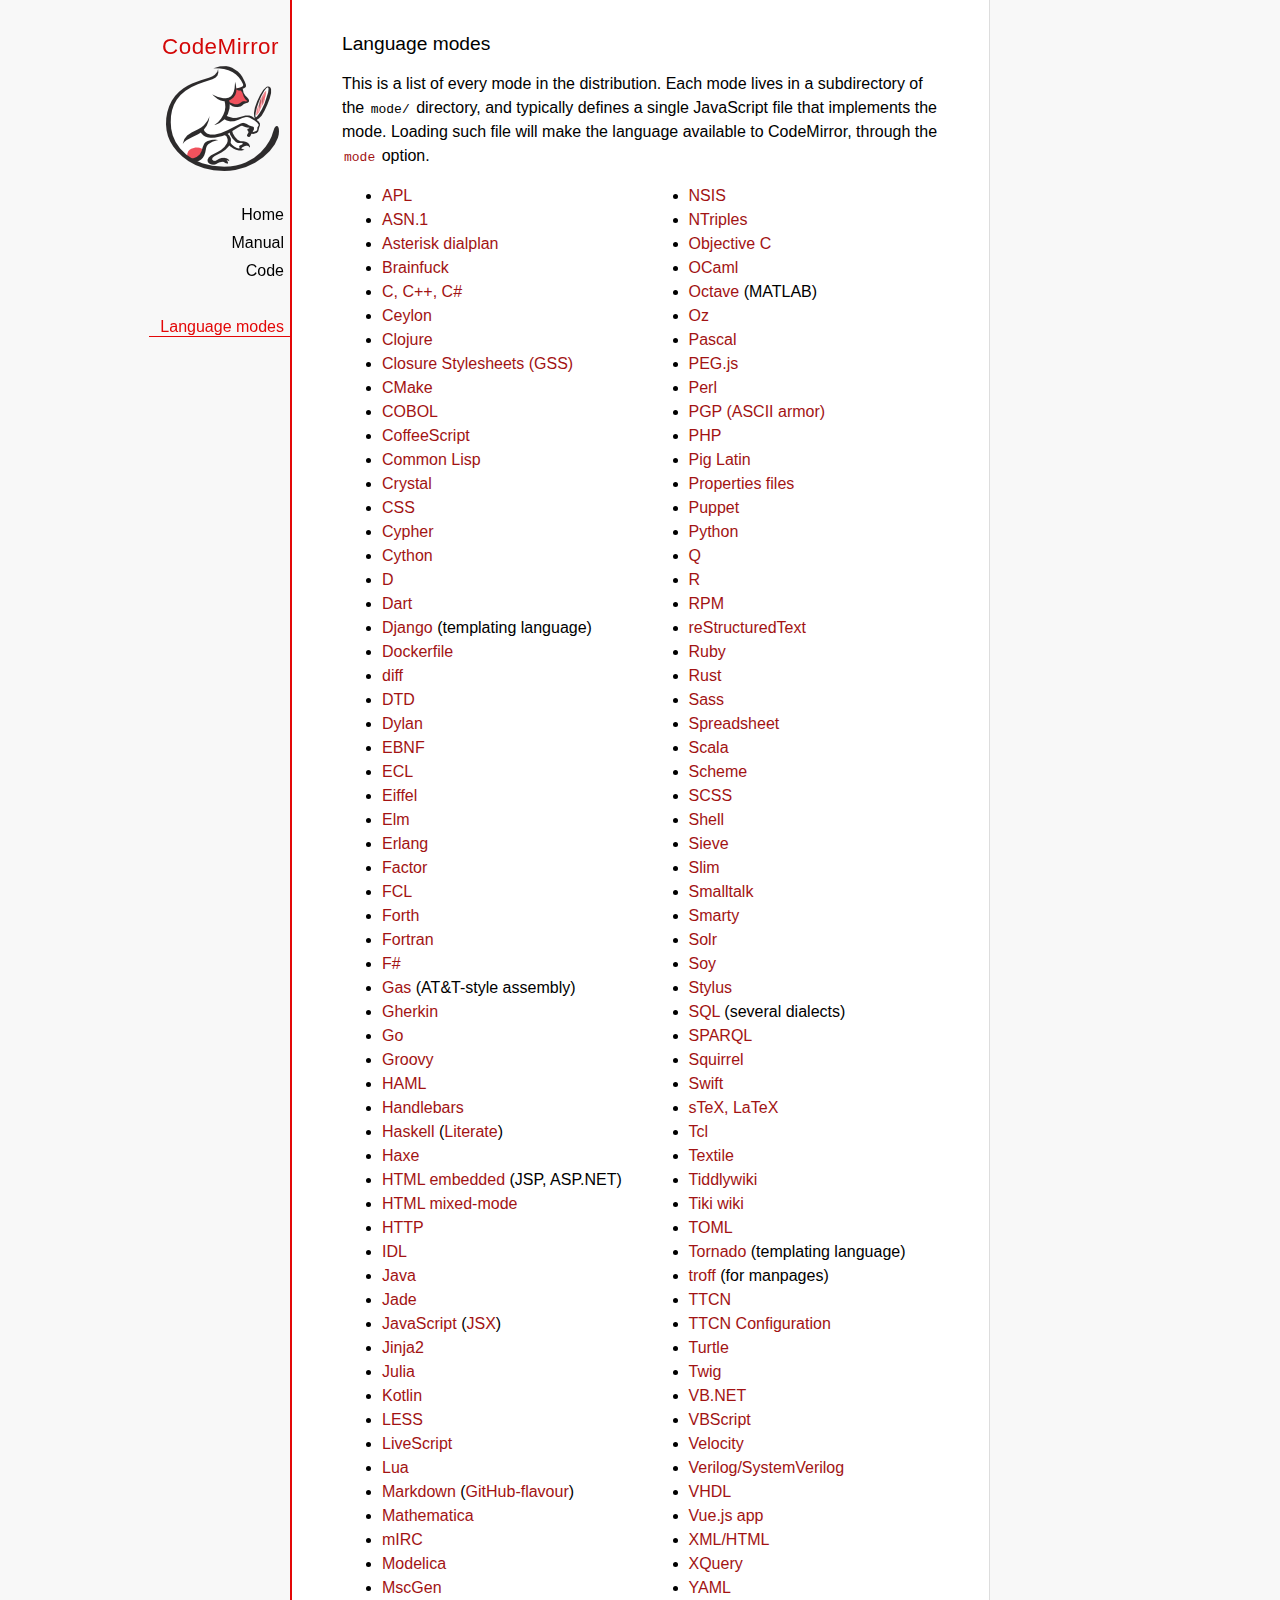
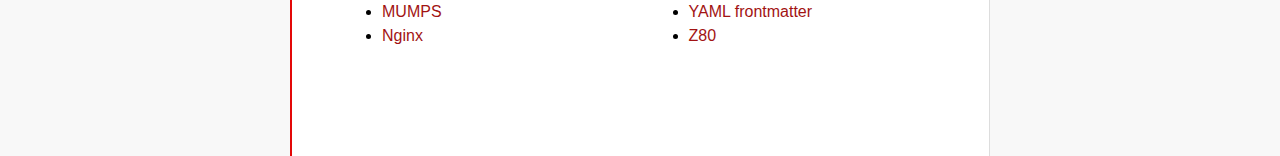
<file: codemirror/mode/index.html>
<!doctype html>

<title>CodeMirror: Language Modes</title>
<meta charset="utf-8"/>
<link rel=stylesheet href="../doc/docs.css">

<div id=nav>
  <a href="http://codemirror.net"><h1>CodeMirror</h1><img id=logo src="../doc/logo.png"></a>

  <ul>
    <li><a href="../index.html">Home</a>
    <li><a href="../doc/manual.html">Manual</a>
    <li><a href="https://github.com/codemirror/codemirror">Code</a>
  </ul>
  <ul>
    <li><a class=active href="#">Language modes</a>
  </ul>
</div>

<article>

  <h2>Language modes</h2>

  <p>This is a list of every mode in the distribution. Each mode lives
in a subdirectory of the <code>mode/</code> directory, and typically
defines a single JavaScript file that implements the mode. Loading
such file will make the language available to CodeMirror, through
the <a href="../doc/manual.html#option_mode"><code>mode</code></a>
option.</p>

  <div style="-webkit-columns: 100px 2; -moz-columns: 100px 2; columns: 100px 2;">
    <ul style="margin-top: 0">
      <li><a href="apl/index.html">APL</a></li>
      <li><a href="asn.1/index.html">ASN.1</a></li>
      <li><a href="asterisk/index.html">Asterisk dialplan</a></li>
      <li><a href="brainfuck/index.html">Brainfuck</a></li>
      <li><a href="clike/index.html">C, C++, C#</a></li>
      <li><a href="clike/index.html">Ceylon</a></li>
      <li><a href="clojure/index.html">Clojure</a></li>
      <li><a href="css/gss.html">Closure Stylesheets (GSS)</a></li>
      <li><a href="cmake/index.html">CMake</a></li>
      <li><a href="cobol/index.html">COBOL</a></li>
      <li><a href="coffeescript/index.html">CoffeeScript</a></li>
      <li><a href="commonlisp/index.html">Common Lisp</a></li>
      <li><a href="crystal/index.html">Crystal</a></li>
      <li><a href="css/index.html">CSS</a></li>
      <li><a href="cypher/index.html">Cypher</a></li>
      <li><a href="python/index.html">Cython</a></li>
      <li><a href="d/index.html">D</a></li>
      <li><a href="dart/index.html">Dart</a></li>
      <li><a href="django/index.html">Django</a> (templating language)</li>
      <li><a href="dockerfile/index.html">Dockerfile</a></li>
      <li><a href="diff/index.html">diff</a></li>
      <li><a href="dtd/index.html">DTD</a></li>
      <li><a href="dylan/index.html">Dylan</a></li>
      <li><a href="ebnf/index.html">EBNF</a></li>
      <li><a href="ecl/index.html">ECL</a></li>
      <li><a href="eiffel/index.html">Eiffel</a></li>
      <li><a href="elm/index.html">Elm</a></li>
      <li><a href="erlang/index.html">Erlang</a></li>
      <li><a href="factor/index.html">Factor</a></li>
      <li><a href="fcl/index.html">FCL</a></li>
      <li><a href="forth/index.html">Forth</a></li>
      <li><a href="fortran/index.html">Fortran</a></li>
      <li><a href="mllike/index.html">F#</a></li>
      <li><a href="gas/index.html">Gas</a> (AT&amp;T-style assembly)</li>
      <li><a href="gherkin/index.html">Gherkin</a></li>
      <li><a href="go/index.html">Go</a></li>
      <li><a href="groovy/index.html">Groovy</a></li>
      <li><a href="haml/index.html">HAML</a></li>
      <li><a href="handlebars/index.html">Handlebars</a></li>
      <li><a href="haskell/index.html">Haskell</a> (<a href="haskell-literate/index.html">Literate</a>)</li>
      <li><a href="haxe/index.html">Haxe</a></li>
      <li><a href="htmlembedded/index.html">HTML embedded</a> (JSP, ASP.NET)</li>
      <li><a href="htmlmixed/index.html">HTML mixed-mode</a></li>
      <li><a href="http/index.html">HTTP</a></li>
      <li><a href="idl/index.html">IDL</a></li>
      <li><a href="clike/index.html">Java</a></li>
      <li><a href="jade/index.html">Jade</a></li>
      <li><a href="javascript/index.html">JavaScript</a> (<a href="jsx/index.html">JSX</a>)</li>
      <li><a href="jinja2/index.html">Jinja2</a></li>
      <li><a href="julia/index.html">Julia</a></li>
      <li><a href="kotlin/index.html">Kotlin</a></li>
      <li><a href="css/less.html">LESS</a></li>
      <li><a href="livescript/index.html">LiveScript</a></li>
      <li><a href="lua/index.html">Lua</a></li>
      <li><a href="markdown/index.html">Markdown</a> (<a href="gfm/index.html">GitHub-flavour</a>)</li>
      <li><a href="mathematica/index.html">Mathematica</a></li>
      <li><a href="mirc/index.html">mIRC</a></li>
      <li><a href="modelica/index.html">Modelica</a></li>
      <li><a href="mscgen/index.html">MscGen</a></li>
      <li><a href="mumps/index.html">MUMPS</a></li>
      <li><a href="nginx/index.html">Nginx</a></li>
      <li><a href="nsis/index.html">NSIS</a></li>
      <li><a href="ntriples/index.html">NTriples</a></li>
      <li><a href="clike/index.html">Objective C</a></li>
      <li><a href="mllike/index.html">OCaml</a></li>
      <li><a href="octave/index.html">Octave</a> (MATLAB)</li>
      <li><a href="oz/index.html">Oz</a></li>
      <li><a href="pascal/index.html">Pascal</a></li>
      <li><a href="pegjs/index.html">PEG.js</a></li>
      <li><a href="perl/index.html">Perl</a></li>
      <li><a href="asciiarmor/index.html">PGP (ASCII armor)</a></li>
      <li><a href="php/index.html">PHP</a></li>
      <li><a href="pig/index.html">Pig Latin</a></li>
      <li><a href="properties/index.html">Properties files</a></li>
      <li><a href="puppet/index.html">Puppet</a></li>
      <li><a href="python/index.html">Python</a></li>
      <li><a href="q/index.html">Q</a></li>
      <li><a href="r/index.html">R</a></li>
      <li><a href="rpm/index.html">RPM</a></li>
      <li><a href="rst/index.html">reStructuredText</a></li>
      <li><a href="ruby/index.html">Ruby</a></li>
      <li><a href="rust/index.html">Rust</a></li>
      <li><a href="sass/index.html">Sass</a></li>
      <li><a href="spreadsheet/index.html">Spreadsheet</a></li>
      <li><a href="clike/scala.html">Scala</a></li>
      <li><a href="scheme/index.html">Scheme</a></li>
      <li><a href="css/scss.html">SCSS</a></li>
      <li><a href="shell/index.html">Shell</a></li>
      <li><a href="sieve/index.html">Sieve</a></li>
      <li><a href="slim/index.html">Slim</a></li>
      <li><a href="smalltalk/index.html">Smalltalk</a></li>
      <li><a href="smarty/index.html">Smarty</a></li>
      <li><a href="solr/index.html">Solr</a></li>
      <li><a href="soy/index.html">Soy</a></li>
      <li><a href="stylus/index.html">Stylus</a></li>
      <li><a href="sql/index.html">SQL</a> (several dialects)</li>
      <li><a href="sparql/index.html">SPARQL</a></li>
      <li><a href="clike/index.html">Squirrel</a></li>
      <li><a href="swift/index.html">Swift</a></li>
      <li><a href="stex/index.html">sTeX, LaTeX</a></li>
      <li><a href="tcl/index.html">Tcl</a></li>
      <li><a href="textile/index.html">Textile</a></li>
      <li><a href="tiddlywiki/index.html">Tiddlywiki</a></li>
      <li><a href="tiki/index.html">Tiki wiki</a></li>
      <li><a href="toml/index.html">TOML</a></li>
      <li><a href="tornado/index.html">Tornado</a> (templating language)</li>
      <li><a href="troff/index.html">troff</a> (for manpages)</li>
      <li><a href="ttcn/index.html">TTCN</a></li>
      <li><a href="ttcn-cfg/index.html">TTCN Configuration</a></li>
      <li><a href="turtle/index.html">Turtle</a></li>
      <li><a href="twig/index.html">Twig</a></li>
      <li><a href="vb/index.html">VB.NET</a></li>
      <li><a href="vbscript/index.html">VBScript</a></li>
      <li><a href="velocity/index.html">Velocity</a></li>
      <li><a href="verilog/index.html">Verilog/SystemVerilog</a></li>
      <li><a href="vhdl/index.html">VHDL</a></li>
      <li><a href="vue/index.html">Vue.js app</a></li>
      <li><a href="xml/index.html">XML/HTML</a></li>
      <li><a href="xquery/index.html">XQuery</a></li>
      <li><a href="yaml/index.html">YAML</a></li>
      <li><a href="yaml-frontmatter/index.html">YAML frontmatter</a></li>
      <li><a href="z80/index.html">Z80</a></li>
    </ul>
  </div>

</article>
</file>
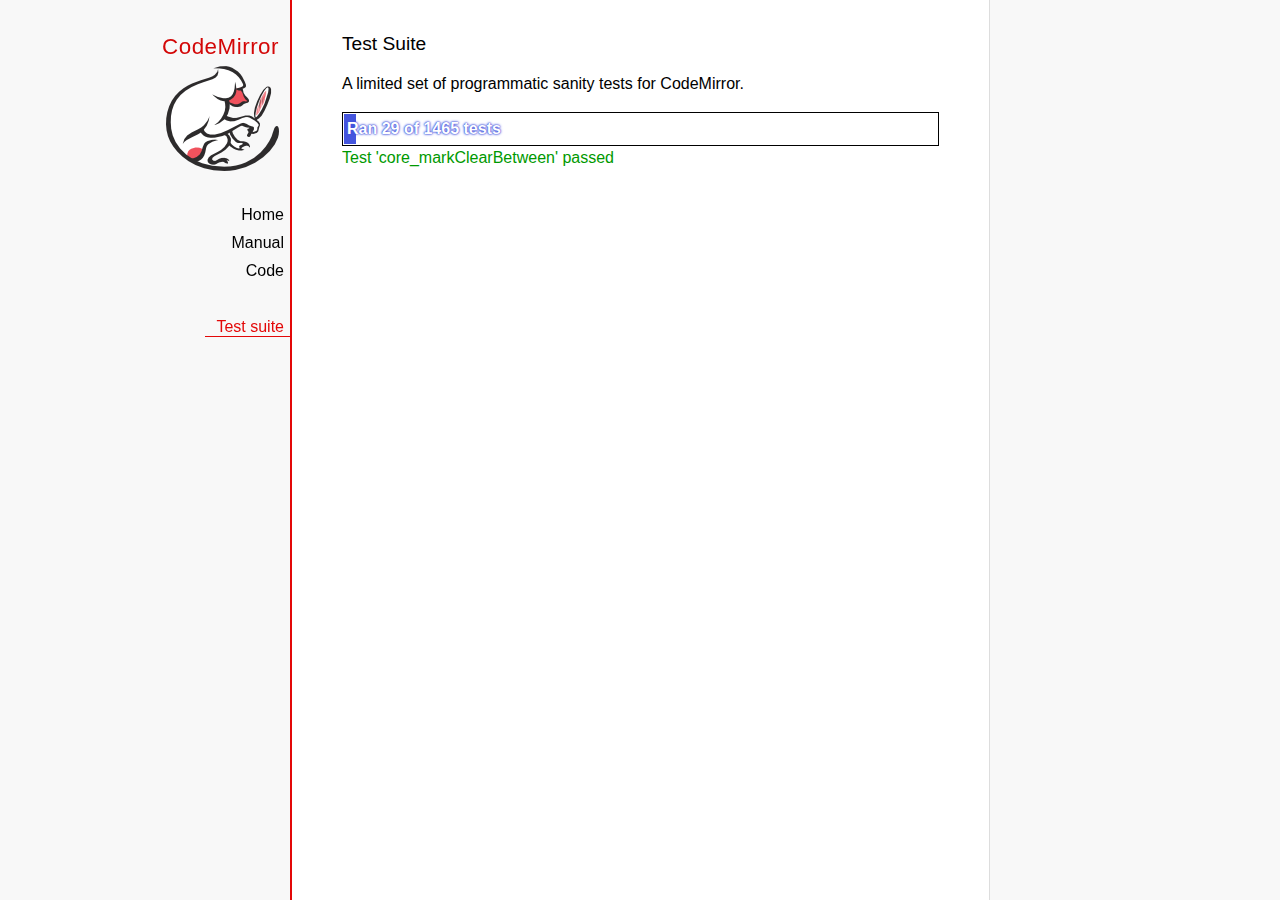
<file: codemirror/test/index.html>
<!doctype html>

<meta charset="utf-8"/>
<title>CodeMirror: Test Suite</title>
<link rel=stylesheet href="../doc/docs.css">

<link rel="stylesheet" href="../lib/codemirror.css">
<link rel="stylesheet" href="mode_test.css">
<script src="../doc/activebookmark.js"></script>
<script src="../lib/codemirror.js"></script>
<script src="../addon/mode/overlay.js"></script>
<script src="../addon/mode/multiplex.js"></script>
<script src="../addon/search/searchcursor.js"></script>
<script src="../addon/dialog/dialog.js"></script>
<script src="../addon/edit/matchbrackets.js"></script>
<script src="../addon/hint/sql-hint.js"></script>
<script src="../addon/comment/comment.js"></script>
<script src="../addon/mode/simple.js"></script>
<script src="../mode/css/css.js"></script>
<script src="../mode/clike/clike.js"></script>
<!-- clike must be after css or vim and sublime tests will fail -->
<script src="../mode/gfm/gfm.js"></script>
<script src="../mode/haml/haml.js"></script>
<script src="../mode/htmlmixed/htmlmixed.js"></script>
<script src="../mode/javascript/javascript.js"></script>
<script src="../mode/jsx/jsx.js"></script>
<script src="../mode/markdown/markdown.js"></script>
<script src="../mode/php/php.js"></script>
<script src="../mode/ruby/ruby.js"></script>
<script src="../mode/shell/shell.js"></script>
<script src="../mode/slim/slim.js"></script>
<script src="../mode/sql/sql.js"></script>
<script src="../mode/stex/stex.js"></script>
<script src="../mode/textile/textile.js"></script>
<script src="../mode/verilog/verilog.js"></script>
<script src="../mode/xml/xml.js"></script>
<script src="../mode/xquery/xquery.js"></script>
<script src="../keymap/emacs.js"></script>
<script src="../keymap/sublime.js"></script>
<script src="../keymap/vim.js"></script>
<script src="../mode/rust/rust.js"></script>
<script src="../mode/mscgen/mscgen.js"></script>

<style type="text/css">
  .ok {color: #090;}
  .fail {color: #e00;}
  .error {color: #c90;}
  .done {font-weight: bold;}
  #progress {
  background: #45d;
  color: white;
  text-shadow: 0 0 1px #45d, 0 0 2px #45d, 0 0 3px #45d;
  font-weight: bold;
  white-space: pre;
  }
  #testground {
  visibility: hidden;
  }
  #testground.offscreen {
  visibility: visible;
  position: absolute;
  left: -10000px;
  top: -10000px;
  }
  .CodeMirror { border: 1px solid black; }
</style>

<div id=nav>
  <a href="http://codemirror.net"><h1>CodeMirror</h1><img id=logo src="../doc/logo.png"></a>

  <ul>
    <li><a href="../index.html">Home</a>
    <li><a href="../doc/manual.html">Manual</a>
    <li><a href="https://github.com/codemirror/codemirror">Code</a>
  </ul>
  <ul>
    <li><a class=active href="#">Test suite</a>
  </ul>
</div>

<article>
  <h2>Test Suite</h2>

    <p>A limited set of programmatic sanity tests for CodeMirror.</p>

    <div style="border: 1px solid black; padding: 1px; max-width: 700px;">
      <div style="width: 0px;" id=progress><div style="padding: 3px;">Ran <span id="progress_ran">0</span><span id="progress_total"> of 0</span> tests</div></div>
    </div>
    <p id=status>Please enable JavaScript...</p>
    <div id=output></div>

    <div id=testground></div>

    <script src="driver.js"></script>
    <script src="test.js"></script>
    <script src="doc_test.js"></script>
    <script src="multi_test.js"></script>
    <script src="scroll_test.js"></script>
    <script src="comment_test.js"></script>
    <script src="search_test.js"></script>
    <script src="mode_test.js"></script>

    <script src="../mode/clike/test.js"></script>
    <script src="../mode/css/test.js"></script>
    <script src="../mode/css/gss_test.js"></script>
    <script src="../mode/css/scss_test.js"></script>
    <script src="../mode/css/less_test.js"></script>
    <script src="../mode/gfm/test.js"></script>
    <script src="../mode/haml/test.js"></script>
    <script src="../mode/javascript/test.js"></script>
    <script src="../mode/jsx/test.js"></script>
    <script src="../mode/markdown/test.js"></script>
    <script src="../mode/php/test.js"></script>
    <script src="../mode/ruby/test.js"></script>
    <script src="../mode/shell/test.js"></script>
    <script src="../mode/slim/test.js"></script>
    <script src="../mode/stex/test.js"></script>
    <script src="../mode/textile/test.js"></script>
    <script src="../mode/verilog/test.js"></script>
    <script src="../mode/xml/test.js"></script>
    <script src="../mode/xquery/test.js"></script>
    <script src="../mode/rust/test.js"></script>
    <script src="../mode/mscgen/mscgen_test.js"></script>
    <script src="../mode/mscgen/xu_test.js"></script>
    <script src="../mode/mscgen/msgenny_test.js"></script>
    <script src="../addon/mode/multiplex_test.js"></script>
    <script src="emacs_test.js"></script>
    <script src="sql-hint-test.js"></script>
    <script src="sublime_test.js"></script>
    <script src="vim_test.js"></script>
    <script>
      window.onload = runHarness;
      CodeMirror.on(window, 'hashchange', runHarness);

      function esc(str) {
        return str.replace(/[<&]/, function(ch) { return ch == "<" ? "&lt;" : "&amp;"; });
      }

      var output = document.getElementById("output"),
          progress = document.getElementById("progress"),
          progressRan = document.getElementById("progress_ran").childNodes[0],
          progressTotal = document.getElementById("progress_total").childNodes[0];
      var count = 0,
          failed = 0,
          skipped = 0,
          bad = "",
          running = false, // Flag that states tests are running
          quit = false, // Flag to quit tests ASAP
          verbose = false; // Adds message for *every* test to output

      function runHarness(){
        if (running) {
          quit = true;
          setStatus("Restarting tests...", '', true);
          setTimeout(function(){runHarness();}, 500);
          return;
        }
        filters = [];
        verbose = false;
        if (window.location.hash.substr(1)){
          var strings = window.location.hash.substr(1).split(",");
          while (strings.length) {
            var s = strings.shift();
            if (s === "verbose")
              verbose = true;
            else
              filters.push(parseTestFilter(decodeURIComponent(s)));
          }
        }
        quit = false;
        running = true;
        setStatus("Loading tests...");
        count = 0;
        failed = 0;
        skipped = 0;
        bad = "";
        totalTests = countTests();
        progressTotal.nodeValue = " of " + totalTests;
        progressRan.nodeValue = count;
        output.innerHTML = '';
        document.getElementById("testground").innerHTML = "<form>" +
          "<textarea id=\"code\" name=\"code\"></textarea>" +
          "<input type=submit value=ok name=submit>" +
          "</form>";
        runTests(displayTest);
      }

      function setStatus(message, className, force){
        if (quit && !force) return;
        if (!message) throw("must provide message");
        var status = document.getElementById("status").childNodes[0];
        status.nodeValue = message;
        status.parentNode.className = className;
      }
      function addOutput(name, className, code){
        var newOutput = document.createElement("dl");
        var newTitle = document.createElement("dt");
        newTitle.className = className;
        newTitle.appendChild(document.createTextNode(name));
        newOutput.appendChild(newTitle);
        var newMessage = document.createElement("dd");
        newMessage.innerHTML = code;
        newOutput.appendChild(newTitle);
        newOutput.appendChild(newMessage);
        output.appendChild(newOutput);
      }
      function displayTest(type, name, customMessage) {
        var message = "???";
        if (type != "done" && type != "skipped") ++count;
        progress.style.width = (count * (progress.parentNode.clientWidth - 2) / totalTests) + "px";
        progressRan.nodeValue = count;
        if (type == "ok") {
          message = "Test '" + name + "' passed";
          if (!verbose) customMessage = false;
        } else if (type == "skipped") {
          message = "Test '" + name + "' skipped";
          ++skipped;
          if (!verbose) customMessage = false;
        } else if (type == "expected") {
          message = "Test '" + name + "' failed as expected";
          if (!verbose) customMessage = false;
        } else if (type == "error" || type == "fail") {
          ++failed;
          message = "Test '" + name + "' failed";
        } else if (type == "done") {
          if (failed) {
            type += " fail";
            message = failed + " failure" + (failed > 1 ? "s" : "");
          } else if (count < totalTests) {
            failed = totalTests - count;
            type += " fail";
            message = failed + " failure" + (failed > 1 ? "s" : "");
          } else {
            type += " ok";
            message = "All passed";
            if (skipped) {
              message += " (" + skipped + " skipped)";
            }
          }
          progressTotal.nodeValue = '';
          customMessage = true; // Hack to avoid adding to output
        }
        if (verbose && !customMessage)  customMessage = message;
        setStatus(message, type);
        if (customMessage && customMessage.length > 0) {
          addOutput(name, type, customMessage);
        }
      }
    </script>

</article>
</file>
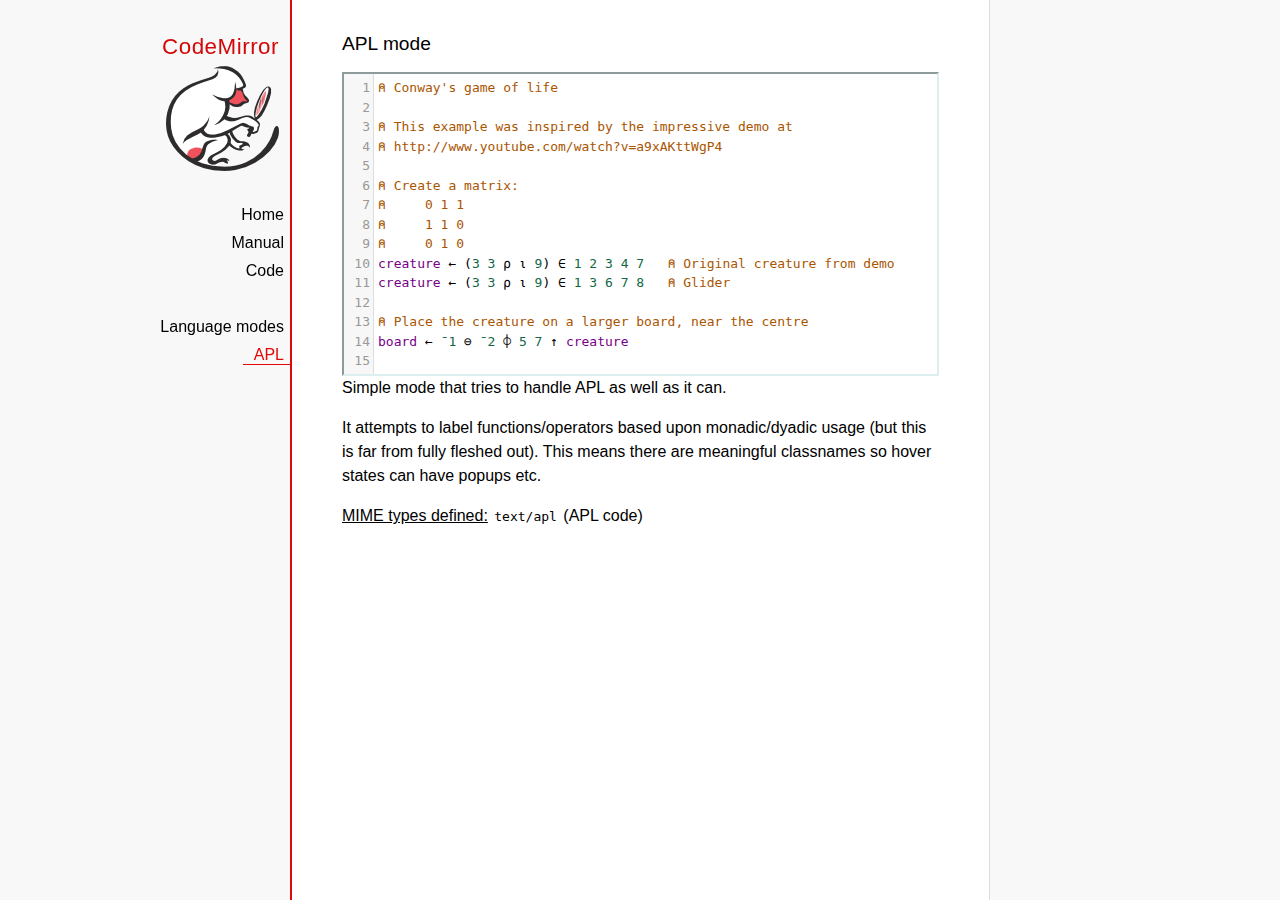
<file: codemirror/mode/apl/index.html>
<!doctype html>

<title>CodeMirror: APL mode</title>
<meta charset="utf-8"/>
<link rel=stylesheet href="../../doc/docs.css">

<link rel="stylesheet" href="../../lib/codemirror.css">
<script src="../../lib/codemirror.js"></script>
<script src="../../addon/edit/matchbrackets.js"></script>
<script src="./apl.js"></script>
<style>
	.CodeMirror { border: 2px inset #dee; }
    </style>
<div id=nav>
  <a href="http://codemirror.net"><h1>CodeMirror</h1><img id=logo src="../../doc/logo.png"></a>

  <ul>
    <li><a href="../../index.html">Home</a>
    <li><a href="../../doc/manual.html">Manual</a>
    <li><a href="https://github.com/codemirror/codemirror">Code</a>
  </ul>
  <ul>
    <li><a href="../index.html">Language modes</a>
    <li><a class=active href="#">APL</a>
  </ul>
</div>

<article>
<h2>APL mode</h2>
<form><textarea id="code" name="code">
⍝ Conway's game of life

⍝ This example was inspired by the impressive demo at
⍝ http://www.youtube.com/watch?v=a9xAKttWgP4

⍝ Create a matrix:
⍝     0 1 1
⍝     1 1 0
⍝     0 1 0
creature ← (3 3 ⍴ ⍳ 9) ∈ 1 2 3 4 7   ⍝ Original creature from demo
creature ← (3 3 ⍴ ⍳ 9) ∈ 1 3 6 7 8   ⍝ Glider

⍝ Place the creature on a larger board, near the centre
board ← ¯1 ⊖ ¯2 ⌽ 5 7 ↑ creature

⍝ A function to move from one generation to the next
life ← {∨/ 1 ⍵ ∧ 3 4 = ⊂+/ +⌿ 1 0 ¯1 ∘.⊖ 1 0 ¯1 ⌽¨ ⊂⍵}

⍝ Compute n-th generation and format it as a
⍝ character matrix
gen ← {' #'[(life ⍣ ⍵) board]}

⍝ Show first three generations
(gen 1) (gen 2) (gen 3)
</textarea></form>

    <script>
      var editor = CodeMirror.fromTextArea(document.getElementById("code"), {
        lineNumbers: true,
        matchBrackets: true,
        mode: "text/apl"
      });
    </script>

    <p>Simple mode that tries to handle APL as well as it can.</p>
    <p>It attempts to label functions/operators based upon
    monadic/dyadic usage (but this is far from fully fleshed out).
    This means there are meaningful classnames so hover states can
    have popups etc.</p>

    <p><strong>MIME types defined:</strong> <code>text/apl</code> (APL code)</p>
  </article>
</file>
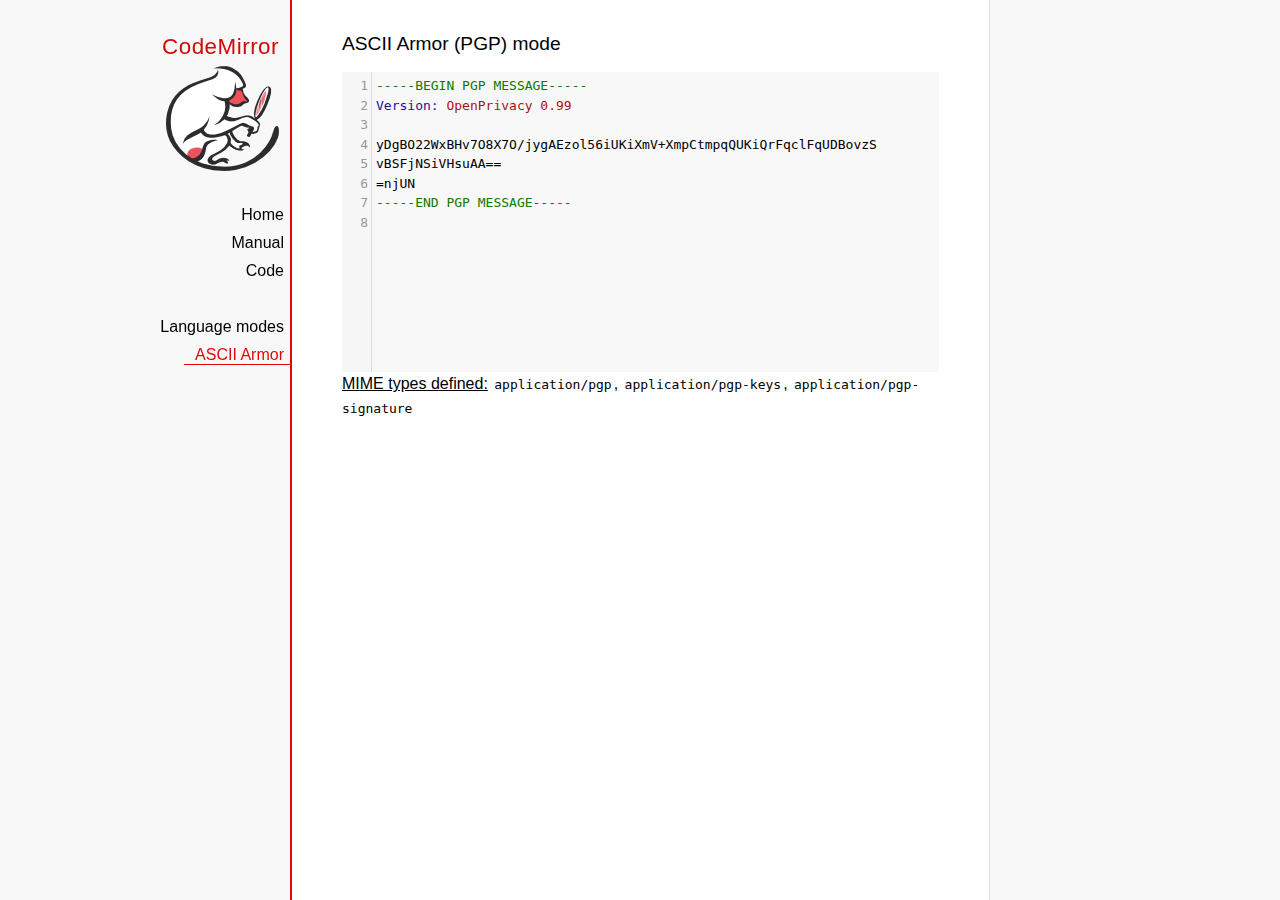
<file: codemirror/mode/asciiarmor/index.html>
<!doctype html>

<title>CodeMirror: ASCII Armor (PGP) mode</title>
<meta charset="utf-8"/>
<link rel=stylesheet href="../../doc/docs.css">

<link rel="stylesheet" href="../../lib/codemirror.css">
<script src="../../lib/codemirror.js"></script>
<script src="asciiarmor.js"></script>
<style>.CodeMirror {background: #f8f8f8;}</style>
<div id=nav>
  <a href="http://codemirror.net"><h1>CodeMirror</h1><img id=logo src="../../doc/logo.png"></a>

  <ul>
    <li><a href="../../index.html">Home</a>
    <li><a href="../../doc/manual.html">Manual</a>
    <li><a href="https://github.com/codemirror/codemirror">Code</a>
  </ul>
  <ul>
    <li><a href="../index.html">Language modes</a>
    <li><a class=active href="#">ASCII Armor</a>
  </ul>
</div>

<article>
<h2>ASCII Armor (PGP) mode</h2>
<form><textarea id="code" name="code">
-----BEGIN PGP MESSAGE-----
Version: OpenPrivacy 0.99

yDgBO22WxBHv7O8X7O/jygAEzol56iUKiXmV+XmpCtmpqQUKiQrFqclFqUDBovzS
vBSFjNSiVHsuAA==
=njUN
-----END PGP MESSAGE-----
</textarea></form>

<script>
var editor = CodeMirror.fromTextArea(document.getElementById("code"), {
  lineNumbers: true
});
</script>

<p><strong>MIME types
defined:</strong> <code>application/pgp</code>, <code>application/pgp-keys</code>, <code>application/pgp-signature</code></p>

</article>
</file>
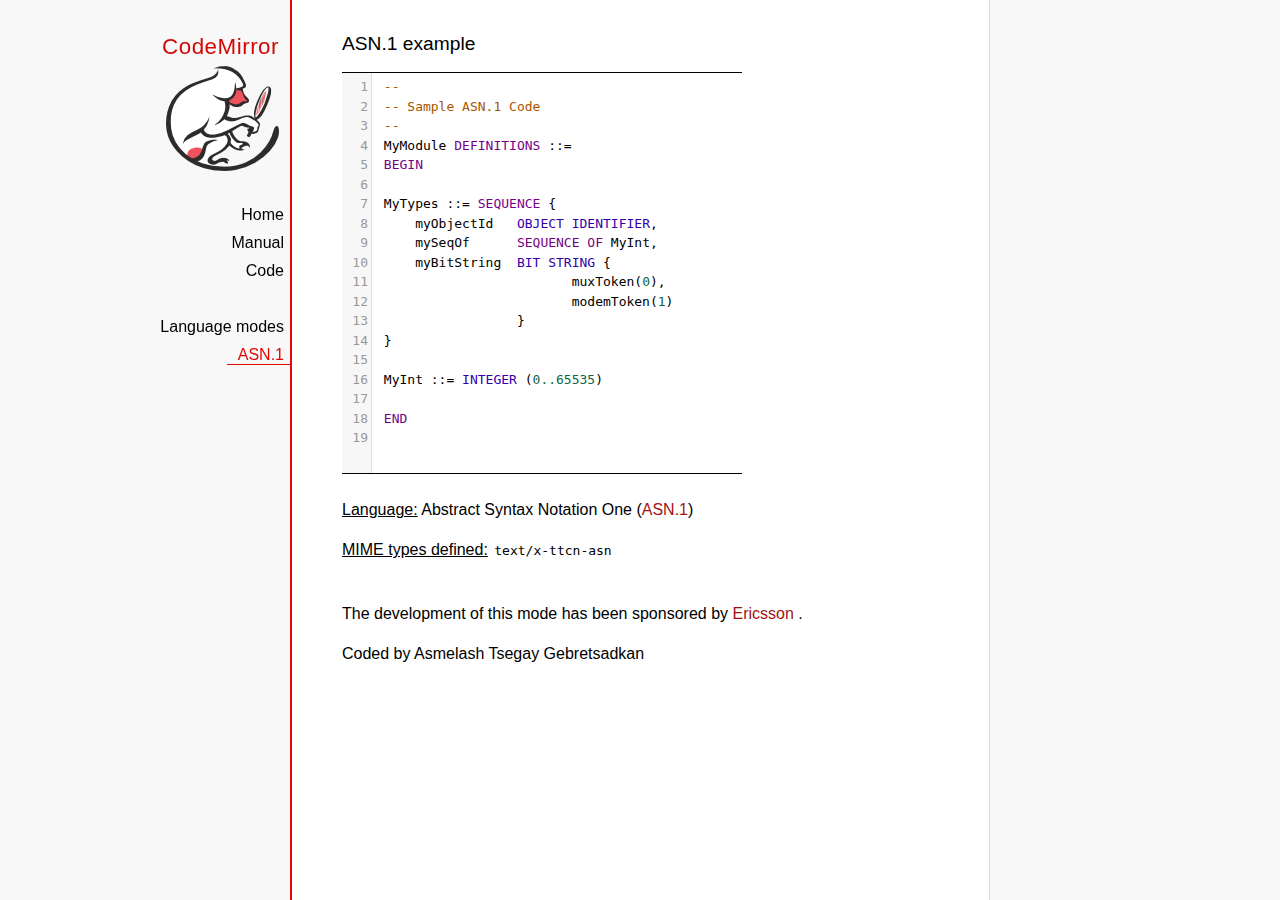
<file: codemirror/mode/asn.1/index.html>
﻿<!doctype html>

<title>CodeMirror: ASN.1 mode</title>
<meta charset="utf-8"/>
<link rel=stylesheet href="../../doc/docs.css">

<link rel="stylesheet" href="../../lib/codemirror.css">
<script src="../../lib/codemirror.js"></script>
<script src="asn.1.js"></script>
<style type="text/css">
    .CodeMirror {
        border-top: 1px solid black;
        border-bottom: 1px solid black;
    }
</style>
<div id=nav>
    <a href="http://codemirror.net"><h1>CodeMirror</h1>
        <img id=logo src="../../doc/logo.png">
    </a>

    <ul>
        <li><a href="../../index.html">Home</a>
        <li><a href="../../doc/manual.html">Manual</a>
        <li><a href="https://github.com/codemirror/codemirror">Code</a>
    </ul>
    <ul>
        <li><a href="../index.html">Language modes</a>
        <li><a class=active href="http://en.wikipedia.org/wiki/Abstract_Syntax_Notation_One">ASN.1</a>
    </ul>
</div>
<article>
    <h2>ASN.1 example</h2>
    <div>
        <textarea id="ttcn-asn-code">
 --
 -- Sample ASN.1 Code
 --
 MyModule DEFINITIONS ::=
 BEGIN

 MyTypes ::= SEQUENCE {
     myObjectId   OBJECT IDENTIFIER,
     mySeqOf      SEQUENCE OF MyInt,
     myBitString  BIT STRING {
                         muxToken(0),
                         modemToken(1)
                  }
 }

 MyInt ::= INTEGER (0..65535)

 END
        </textarea>
    </div>

    <script>
        var ttcnEditor = CodeMirror.fromTextArea(document.getElementById("ttcn-asn-code"), {
            lineNumbers: true,
            matchBrackets: true,
            mode: "text/x-ttcn-asn"
        });
        ttcnEditor.setSize(400, 400);
        var mac = CodeMirror.keyMap.default == CodeMirror.keyMap.macDefault;
        CodeMirror.keyMap.default[(mac ? "Cmd" : "Ctrl") + "-Space"] = "autocomplete";
    </script>
    <br/>
    <p><strong>Language:</strong> Abstract Syntax Notation One
        (<a href="http://www.itu.int/en/ITU-T/asn1/Pages/introduction.aspx">ASN.1</a>)
    </p>
    <p><strong>MIME types defined:</strong> <code>text/x-ttcn-asn</code></p>

    <br/>
    <p>The development of this mode has been sponsored by <a href="http://www.ericsson.com/">Ericsson
    </a>.</p>
    <p>Coded by Asmelash Tsegay Gebretsadkan </p>
</article>
</file>
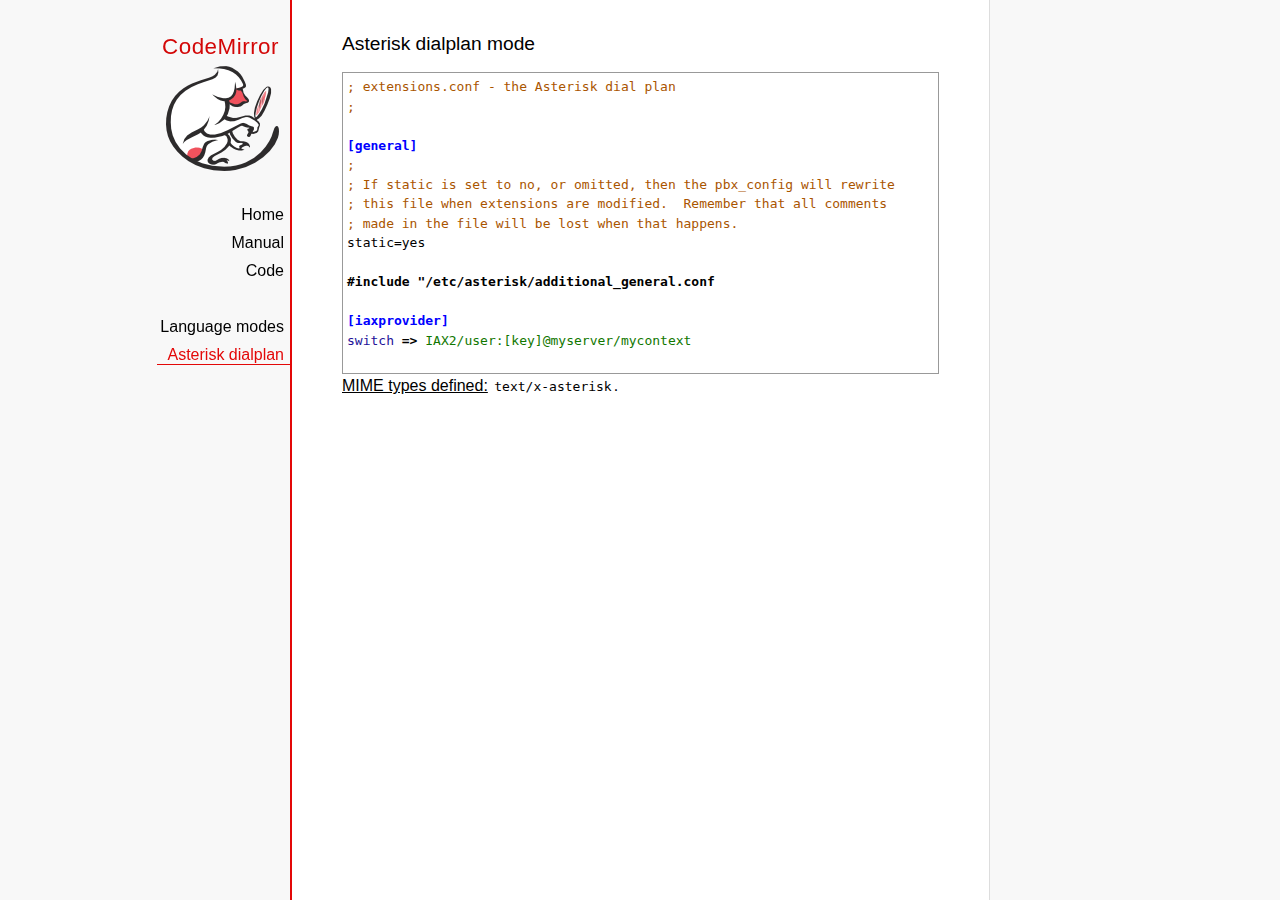
<file: codemirror/mode/asterisk/index.html>
<!doctype html>

<title>CodeMirror: Asterisk dialplan mode</title>
<meta charset="utf-8"/>
<link rel=stylesheet href="../../doc/docs.css">

<link rel="stylesheet" href="../../lib/codemirror.css">
<script src="../../lib/codemirror.js"></script>
<script src="asterisk.js"></script>
<style>
      .CodeMirror {border: 1px solid #999;}
      .cm-s-default span.cm-arrow { color: red; }
    </style>
<div id=nav>
  <a href="http://codemirror.net"><h1>CodeMirror</h1><img id=logo src="../../doc/logo.png"></a>

  <ul>
    <li><a href="../../index.html">Home</a>
    <li><a href="../../doc/manual.html">Manual</a>
    <li><a href="https://github.com/codemirror/codemirror">Code</a>
  </ul>
  <ul>
    <li><a href="../index.html">Language modes</a>
    <li><a class=active href="#">Asterisk dialplan</a>
  </ul>
</div>

<article>
<h2>Asterisk dialplan mode</h2>
<form><textarea id="code" name="code">
; extensions.conf - the Asterisk dial plan
;

[general]
;
; If static is set to no, or omitted, then the pbx_config will rewrite
; this file when extensions are modified.  Remember that all comments
; made in the file will be lost when that happens.
static=yes

#include "/etc/asterisk/additional_general.conf

[iaxprovider]
switch => IAX2/user:[key]@myserver/mycontext

[dynamic]
#exec /usr/bin/dynamic-peers.pl

[trunkint]
;
; International long distance through trunk
;
exten => _9011.,1,Macro(dundi-e164,${EXTEN:4})
exten => _9011.,n,Dial(${GLOBAL(TRUNK)}/${FILTER(0-9,${EXTEN:${GLOBAL(TRUNKMSD)}})})

[local]
;
; Master context for local, toll-free, and iaxtel calls only
;
ignorepat => 9
include => default

[demo]
include => stdexten
;
; We start with what to do when a call first comes in.
;
exten => s,1,Wait(1)			; Wait a second, just for fun
same  => n,Answer			; Answer the line
same  => n,Set(TIMEOUT(digit)=5)	; Set Digit Timeout to 5 seconds
same  => n,Set(TIMEOUT(response)=10)	; Set Response Timeout to 10 seconds
same  => n(restart),BackGround(demo-congrats)	; Play a congratulatory message
same  => n(instruct),BackGround(demo-instruct)	; Play some instructions
same  => n,WaitExten			; Wait for an extension to be dialed.

exten => 2,1,BackGround(demo-moreinfo)	; Give some more information.
exten => 2,n,Goto(s,instruct)

exten => 3,1,Set(LANGUAGE()=fr)		; Set language to french
exten => 3,n,Goto(s,restart)		; Start with the congratulations

exten => 1000,1,Goto(default,s,1)
;
; We also create an example user, 1234, who is on the console and has
; voicemail, etc.
;
exten => 1234,1,Playback(transfer,skip)		; "Please hold while..."
					; (but skip if channel is not up)
exten => 1234,n,Gosub(${EXTEN},stdexten(${GLOBAL(CONSOLE)}))
exten => 1234,n,Goto(default,s,1)		; exited Voicemail

exten => 1235,1,Voicemail(1234,u)		; Right to voicemail

exten => 1236,1,Dial(Console/dsp)		; Ring forever
exten => 1236,n,Voicemail(1234,b)		; Unless busy

;
; # for when they're done with the demo
;
exten => #,1,Playback(demo-thanks)	; "Thanks for trying the demo"
exten => #,n,Hangup			; Hang them up.

;
; A timeout and "invalid extension rule"
;
exten => t,1,Goto(#,1)			; If they take too long, give up
exten => i,1,Playback(invalid)		; "That's not valid, try again"

;
; Create an extension, 500, for dialing the
; Asterisk demo.
;
exten => 500,1,Playback(demo-abouttotry); Let them know what's going on
exten => 500,n,Dial(IAX2/guest@pbx.digium.com/s@default)	; Call the Asterisk demo
exten => 500,n,Playback(demo-nogo)	; Couldn't connect to the demo site
exten => 500,n,Goto(s,6)		; Return to the start over message.

;
; Create an extension, 600, for evaluating echo latency.
;
exten => 600,1,Playback(demo-echotest)	; Let them know what's going on
exten => 600,n,Echo			; Do the echo test
exten => 600,n,Playback(demo-echodone)	; Let them know it's over
exten => 600,n,Goto(s,6)		; Start over

;
;	You can use the Macro Page to intercom a individual user
exten => 76245,1,Macro(page,SIP/Grandstream1)
; or if your peernames are the same as extensions
exten => _7XXX,1,Macro(page,SIP/${EXTEN})
;
;
; System Wide Page at extension 7999
;
exten => 7999,1,Set(TIMEOUT(absolute)=60)
exten => 7999,2,Page(Local/Grandstream1@page&Local/Xlite1@page&Local/1234@page/n,d)

; Give voicemail at extension 8500
;
exten => 8500,1,VoicemailMain
exten => 8500,n,Goto(s,6)

    </textarea></form>
    <script>
      var editor = CodeMirror.fromTextArea(document.getElementById("code"), {
        mode: "text/x-asterisk",
        matchBrackets: true,
        lineNumber: true
      });
    </script>

    <p><strong>MIME types defined:</strong> <code>text/x-asterisk</code>.</p>

  </article>
</file>
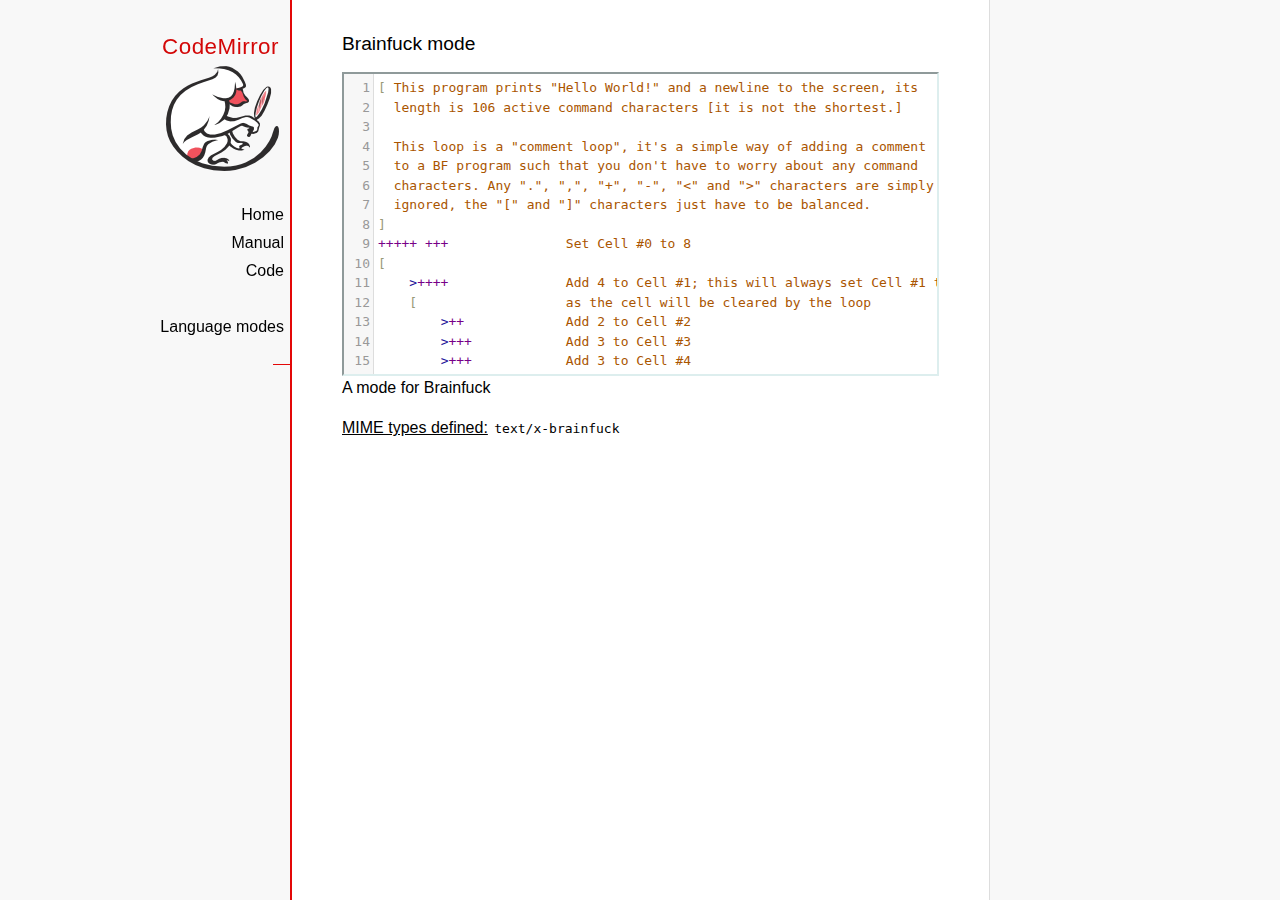
<file: codemirror/mode/brainfuck/index.html>
<!doctype html>

<title>CodeMirror: Brainfuck mode</title>
<meta charset="utf-8"/>
<link rel=stylesheet href="../../doc/docs.css">

<link rel="stylesheet" href="../../lib/codemirror.css">
<script src="../../lib/codemirror.js"></script>
<script src="../../addon/edit/matchbrackets.js"></script>
<script src="./brainfuck.js"></script>
<style>
	.CodeMirror { border: 2px inset #dee; }
    </style>
<div id=nav>
  <a href="http://codemirror.net"><h1>CodeMirror</h1><img id=logo src="../../doc/logo.png"></a>

  <ul>
    <li><a href="../../index.html">Home</a>
    <li><a href="../../doc/manual.html">Manual</a>
    <li><a href="https://github.com/codemirror/codemirror">Code</a>
  </ul>
  <ul>
    <li><a href="../index.html">Language modes</a>
    <li><a class=active href="#"></a>
  </ul>
</div>

<article>
<h2>Brainfuck mode</h2>
<form><textarea id="code" name="code">
[ This program prints "Hello World!" and a newline to the screen, its
  length is 106 active command characters [it is not the shortest.]

  This loop is a "comment loop", it's a simple way of adding a comment
  to a BF program such that you don't have to worry about any command
  characters. Any ".", ",", "+", "-", "&lt;" and "&gt;" characters are simply
  ignored, the "[" and "]" characters just have to be balanced.
]
+++++ +++               Set Cell #0 to 8
[
    &gt;++++               Add 4 to Cell #1; this will always set Cell #1 to 4
    [                   as the cell will be cleared by the loop
        &gt;++             Add 2 to Cell #2
        &gt;+++            Add 3 to Cell #3
        &gt;+++            Add 3 to Cell #4
        &gt;+              Add 1 to Cell #5
        &lt;&lt;&lt;&lt;-           Decrement the loop counter in Cell #1
    ]                   Loop till Cell #1 is zero; number of iterations is 4
    &gt;+                  Add 1 to Cell #2
    &gt;+                  Add 1 to Cell #3
    &gt;-                  Subtract 1 from Cell #4
    &gt;&gt;+                 Add 1 to Cell #6
    [&lt;]                 Move back to the first zero cell you find; this will
                        be Cell #1 which was cleared by the previous loop
    &lt;-                  Decrement the loop Counter in Cell #0
]                       Loop till Cell #0 is zero; number of iterations is 8

The result of this is:
Cell No :   0   1   2   3   4   5   6
Contents:   0   0  72 104  88  32   8
Pointer :   ^

&gt;&gt;.                     Cell #2 has value 72 which is 'H'
&gt;---.                   Subtract 3 from Cell #3 to get 101 which is 'e'
+++++++..+++.           Likewise for 'llo' from Cell #3
&gt;&gt;.                     Cell #5 is 32 for the space
&lt;-.                     Subtract 1 from Cell #4 for 87 to give a 'W'
&lt;.                      Cell #3 was set to 'o' from the end of 'Hello'
+++.------.--------.    Cell #3 for 'rl' and 'd'
&gt;&gt;+.                    Add 1 to Cell #5 gives us an exclamation point
&gt;++.                    And finally a newline from Cell #6
</textarea></form>

    <script>
      var editor = CodeMirror.fromTextArea(document.getElementById("code"), {
        lineNumbers: true,
        matchBrackets: true,
        mode: "text/x-brainfuck"
      });
    </script>

    <p>A mode for Brainfuck</p>

    <p><strong>MIME types defined:</strong> <code>text/x-brainfuck</code></p>
  </article>
</file>
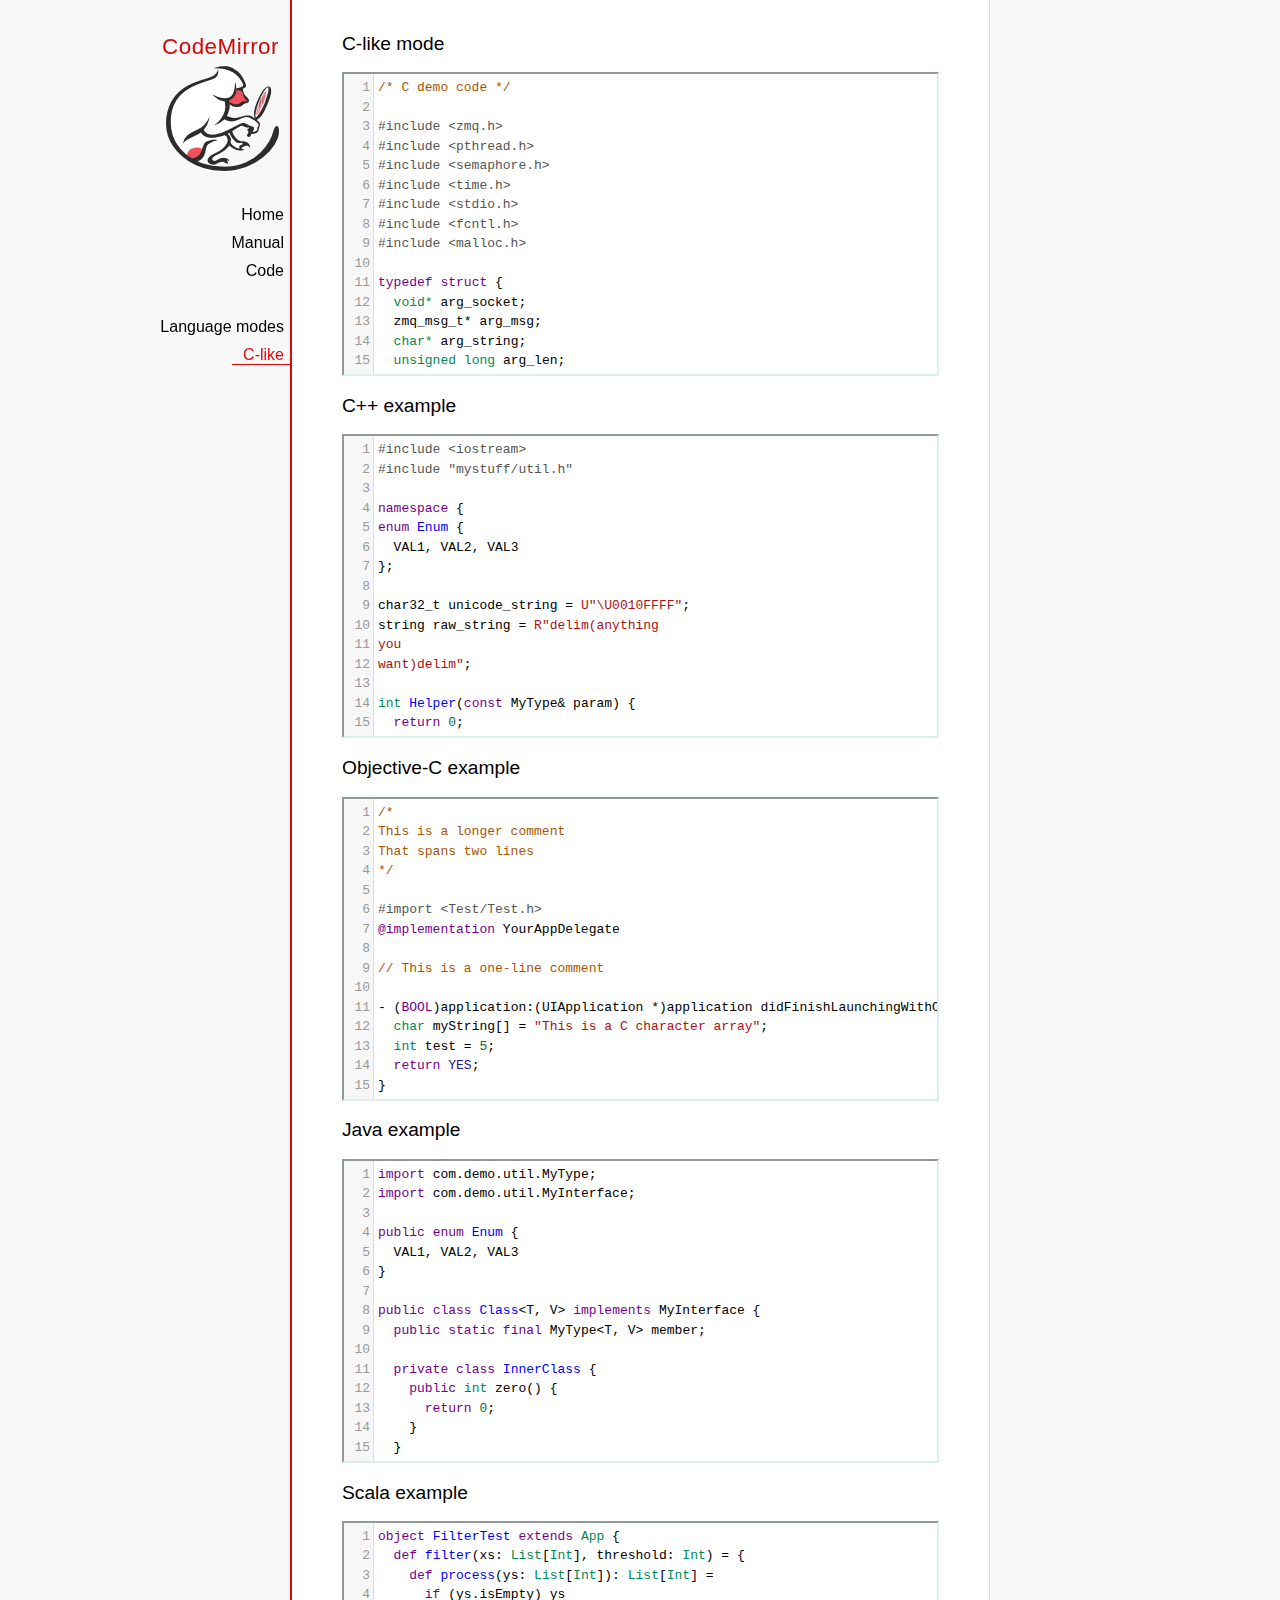
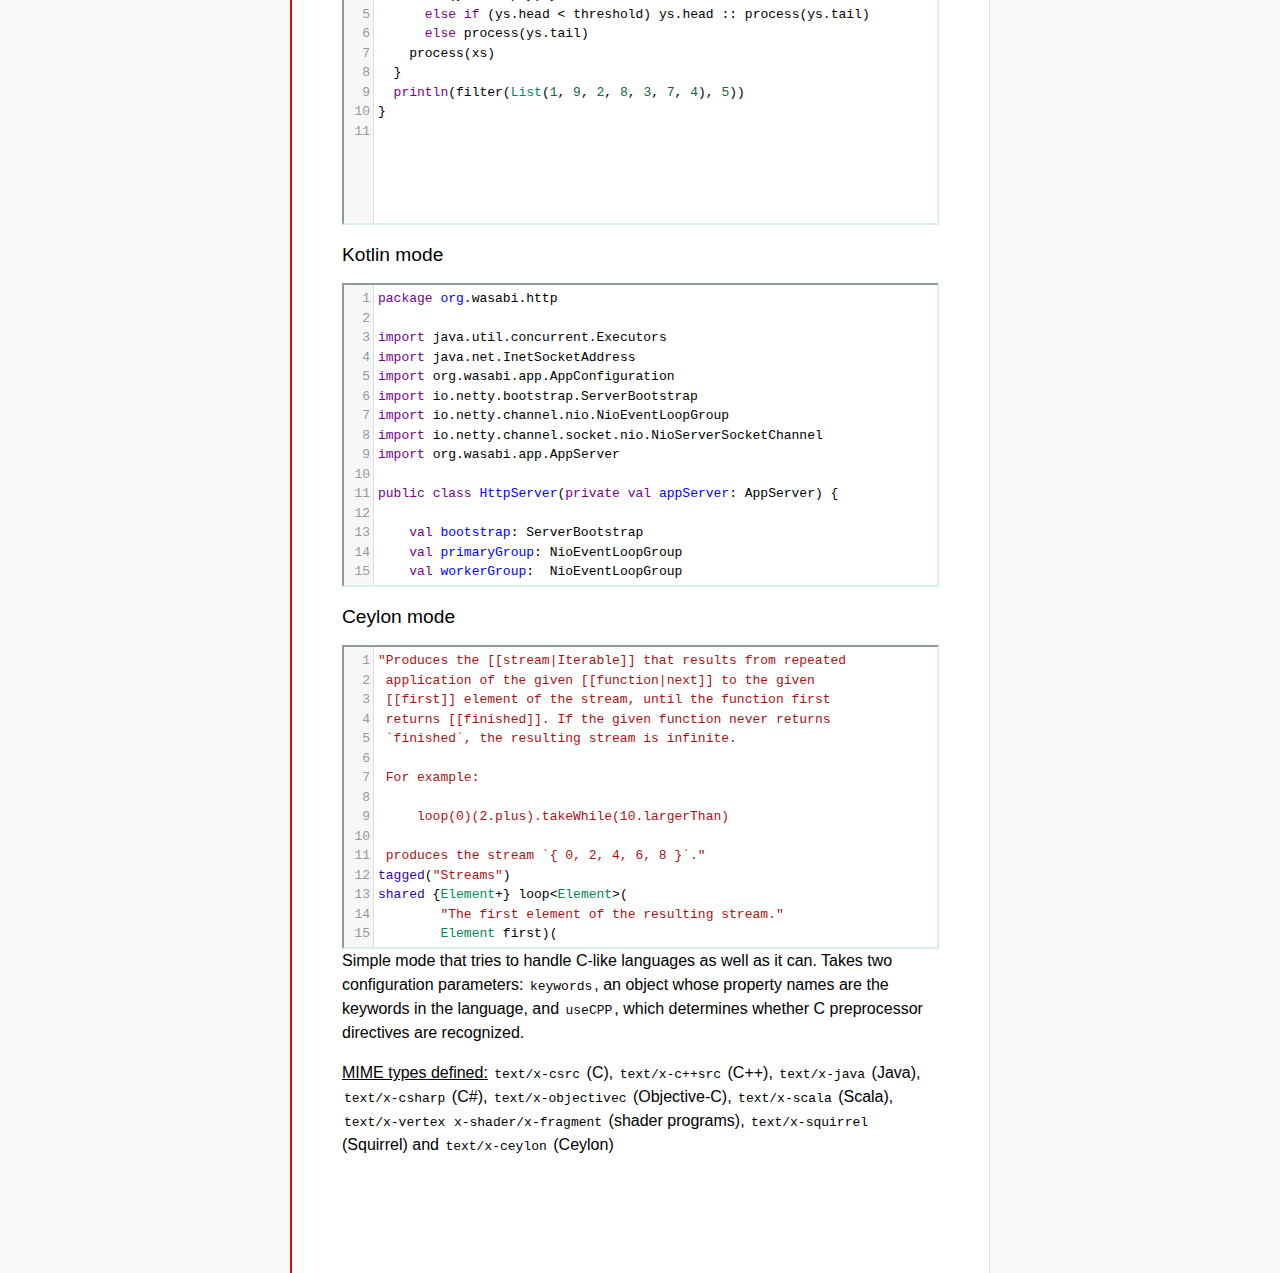
<file: codemirror/mode/clike/index.html>
<!doctype html>

<title>CodeMirror: C-like mode</title>
<meta charset="utf-8"/>
<link rel=stylesheet href="../../doc/docs.css">

<link rel="stylesheet" href="../../lib/codemirror.css">
<script src="../../lib/codemirror.js"></script>
<script src="../../addon/edit/matchbrackets.js"></script>
<link rel="stylesheet" href="../../addon/hint/show-hint.css">
<script src="../../addon/hint/show-hint.js"></script>
<script src="clike.js"></script>
<style>.CodeMirror {border: 2px inset #dee;}</style>
<div id=nav>
  <a href="http://codemirror.net"><h1>CodeMirror</h1><img id=logo src="../../doc/logo.png"></a>

  <ul>
    <li><a href="../../index.html">Home</a>
    <li><a href="../../doc/manual.html">Manual</a>
    <li><a href="https://github.com/codemirror/codemirror">Code</a>
  </ul>
  <ul>
    <li><a href="../index.html">Language modes</a>
    <li><a class=active href="#">C-like</a>
  </ul>
</div>

<article>
<h2>C-like mode</h2>

<div><textarea id="c-code">
/* C demo code */

#include <zmq.h>
#include <pthread.h>
#include <semaphore.h>
#include <time.h>
#include <stdio.h>
#include <fcntl.h>
#include <malloc.h>

typedef struct {
  void* arg_socket;
  zmq_msg_t* arg_msg;
  char* arg_string;
  unsigned long arg_len;
  int arg_int, arg_command;

  int signal_fd;
  int pad;
  void* context;
  sem_t sem;
} acl_zmq_context;

#define p(X) (context->arg_##X)

void* zmq_thread(void* context_pointer) {
  acl_zmq_context* context = (acl_zmq_context*)context_pointer;
  char ok = 'K', err = 'X';
  int res;

  while (1) {
    while ((res = sem_wait(&amp;context->sem)) == EINTR);
    if (res) {write(context->signal_fd, &amp;err, 1); goto cleanup;}
    switch(p(command)) {
    case 0: goto cleanup;
    case 1: p(socket) = zmq_socket(context->context, p(int)); break;
    case 2: p(int) = zmq_close(p(socket)); break;
    case 3: p(int) = zmq_bind(p(socket), p(string)); break;
    case 4: p(int) = zmq_connect(p(socket), p(string)); break;
    case 5: p(int) = zmq_getsockopt(p(socket), p(int), (void*)p(string), &amp;p(len)); break;
    case 6: p(int) = zmq_setsockopt(p(socket), p(int), (void*)p(string), p(len)); break;
    case 7: p(int) = zmq_send(p(socket), p(msg), p(int)); break;
    case 8: p(int) = zmq_recv(p(socket), p(msg), p(int)); break;
    case 9: p(int) = zmq_poll(p(socket), p(int), p(len)); break;
    }
    p(command) = errno;
    write(context->signal_fd, &amp;ok, 1);
  }
 cleanup:
  close(context->signal_fd);
  free(context_pointer);
  return 0;
}

void* zmq_thread_init(void* zmq_context, int signal_fd) {
  acl_zmq_context* context = malloc(sizeof(acl_zmq_context));
  pthread_t thread;

  context->context = zmq_context;
  context->signal_fd = signal_fd;
  sem_init(&amp;context->sem, 1, 0);
  pthread_create(&amp;thread, 0, &amp;zmq_thread, context);
  pthread_detach(thread);
  return context;
}
</textarea></div>

<h2>C++ example</h2>

<div><textarea id="cpp-code">
#include <iostream>
#include "mystuff/util.h"

namespace {
enum Enum {
  VAL1, VAL2, VAL3
};

char32_t unicode_string = U"\U0010FFFF";
string raw_string = R"delim(anything
you
want)delim";

int Helper(const MyType& param) {
  return 0;
}
} // namespace

class ForwardDec;

template <class T, class V>
class Class : public BaseClass {
  const MyType<T, V> member_;

 public:
  const MyType<T, V>& Method() const {
    return member_;
  }

  void Method2(MyType<T, V>* value);
}

template <class T, class V>
void Class::Method2(MyType<T, V>* value) {
  std::out << 1 >> method();
  value->Method3(member_);
  member_ = value;
}
</textarea></div>

<h2>Objective-C example</h2>

<div><textarea id="objectivec-code">
/*
This is a longer comment
That spans two lines
*/

#import <Test/Test.h>
@implementation YourAppDelegate

// This is a one-line comment

- (BOOL)application:(UIApplication *)application didFinishLaunchingWithOptions:(NSDictionary *)launchOptions{
  char myString[] = "This is a C character array";
  int test = 5;
  return YES;
}
</textarea></div>

<h2>Java example</h2>

<div><textarea id="java-code">
import com.demo.util.MyType;
import com.demo.util.MyInterface;

public enum Enum {
  VAL1, VAL2, VAL3
}

public class Class<T, V> implements MyInterface {
  public static final MyType<T, V> member;
  
  private class InnerClass {
    public int zero() {
      return 0;
    }
  }

  @Override
  public MyType method() {
    return member;
  }

  public void method2(MyType<T, V> value) {
    method();
    value.method3();
    member = value;
  }
}
</textarea></div>

<h2>Scala example</h2>

<div><textarea id="scala-code">
object FilterTest extends App {
  def filter(xs: List[Int], threshold: Int) = {
    def process(ys: List[Int]): List[Int] =
      if (ys.isEmpty) ys
      else if (ys.head < threshold) ys.head :: process(ys.tail)
      else process(ys.tail)
    process(xs)
  }
  println(filter(List(1, 9, 2, 8, 3, 7, 4), 5))
}
</textarea></div>

<h2>Kotlin mode</h2>

<div><textarea id="kotlin-code">
package org.wasabi.http

import java.util.concurrent.Executors
import java.net.InetSocketAddress
import org.wasabi.app.AppConfiguration
import io.netty.bootstrap.ServerBootstrap
import io.netty.channel.nio.NioEventLoopGroup
import io.netty.channel.socket.nio.NioServerSocketChannel
import org.wasabi.app.AppServer

public class HttpServer(private val appServer: AppServer) {

    val bootstrap: ServerBootstrap
    val primaryGroup: NioEventLoopGroup
    val workerGroup:  NioEventLoopGroup

    init {
        // Define worker groups
        primaryGroup = NioEventLoopGroup()
        workerGroup = NioEventLoopGroup()

        // Initialize bootstrap of server
        bootstrap = ServerBootstrap()

        bootstrap.group(primaryGroup, workerGroup)
        bootstrap.channel(javaClass<NioServerSocketChannel>())
        bootstrap.childHandler(NettyPipelineInitializer(appServer))
    }

    public fun start(wait: Boolean = true) {
        val channel = bootstrap.bind(appServer.configuration.port)?.sync()?.channel()

        if (wait) {
            channel?.closeFuture()?.sync()
        }
    }

    public fun stop() {
        // Shutdown all event loops
        primaryGroup.shutdownGracefully()
        workerGroup.shutdownGracefully()

        // Wait till all threads are terminated
        primaryGroup.terminationFuture().sync()
        workerGroup.terminationFuture().sync()
    }
}
</textarea></div>

<h2>Ceylon mode</h2>

<div><textarea id="ceylon-code">
"Produces the [[stream|Iterable]] that results from repeated
 application of the given [[function|next]] to the given
 [[first]] element of the stream, until the function first
 returns [[finished]]. If the given function never returns 
 `finished`, the resulting stream is infinite.

 For example:

     loop(0)(2.plus).takeWhile(10.largerThan)

 produces the stream `{ 0, 2, 4, 6, 8 }`."
tagged("Streams")
shared {Element+} loop&lt;Element&gt;(
        "The first element of the resulting stream."
        Element first)(
        "The function that produces the next element of the
         stream, given the current element. The function may
         return [[finished]] to indicate the end of the 
         stream."
        Element|Finished next(Element element))
    =&gt; let (start = first)
    object satisfies {Element+} {
        first =&gt; start;
        empty =&gt; false;
        function nextElement(Element element)
                =&gt; next(element);
        iterator()
                =&gt; object satisfies Iterator&lt;Element&gt; {
            variable Element|Finished current = start;
            shared actual Element|Finished next() {
                if (!is Finished result = current) {
                    current = nextElement(result);
                    return result;
                }
                else {
                    return finished;
                }
            }
        };
    };
</textarea></div>

    <script>
      var cEditor = CodeMirror.fromTextArea(document.getElementById("c-code"), {
        lineNumbers: true,
        matchBrackets: true,
        mode: "text/x-csrc"
      });
      var cppEditor = CodeMirror.fromTextArea(document.getElementById("cpp-code"), {
        lineNumbers: true,
        matchBrackets: true,
        mode: "text/x-c++src"
      });
      var javaEditor = CodeMirror.fromTextArea(document.getElementById("java-code"), {
        lineNumbers: true,
        matchBrackets: true,
        mode: "text/x-java"
      });
      var objectivecEditor = CodeMirror.fromTextArea(document.getElementById("objectivec-code"), {
        lineNumbers: true,
        matchBrackets: true,
        mode: "text/x-objectivec"
      });
      var scalaEditor = CodeMirror.fromTextArea(document.getElementById("scala-code"), {
        lineNumbers: true,
        matchBrackets: true,
        mode: "text/x-scala"
      });
      var kotlinEditor = CodeMirror.fromTextArea(document.getElementById("kotlin-code"), {
          lineNumbers: true,
          matchBrackets: true,
          mode: "text/x-kotlin"
      });
      var ceylonEditor = CodeMirror.fromTextArea(document.getElementById("ceylon-code"), {
          lineNumbers: true,
          matchBrackets: true,
          mode: "text/x-ceylon"
      });
      var mac = CodeMirror.keyMap.default == CodeMirror.keyMap.macDefault;
      CodeMirror.keyMap.default[(mac ? "Cmd" : "Ctrl") + "-Space"] = "autocomplete";
    </script>

    <p>Simple mode that tries to handle C-like languages as well as it
    can. Takes two configuration parameters: <code>keywords</code>, an
    object whose property names are the keywords in the language,
    and <code>useCPP</code>, which determines whether C preprocessor
    directives are recognized.</p>

    <p><strong>MIME types defined:</strong> <code>text/x-csrc</code>
    (C), <code>text/x-c++src</code> (C++), <code>text/x-java</code>
    (Java), <code>text/x-csharp</code> (C#),
    <code>text/x-objectivec</code> (Objective-C),
    <code>text/x-scala</code> (Scala), <code>text/x-vertex</code>
    <code>x-shader/x-fragment</code> (shader programs),
    <code>text/x-squirrel</code> (Squirrel) and
    <code>text/x-ceylon</code> (Ceylon)</p>
</article>
</file>
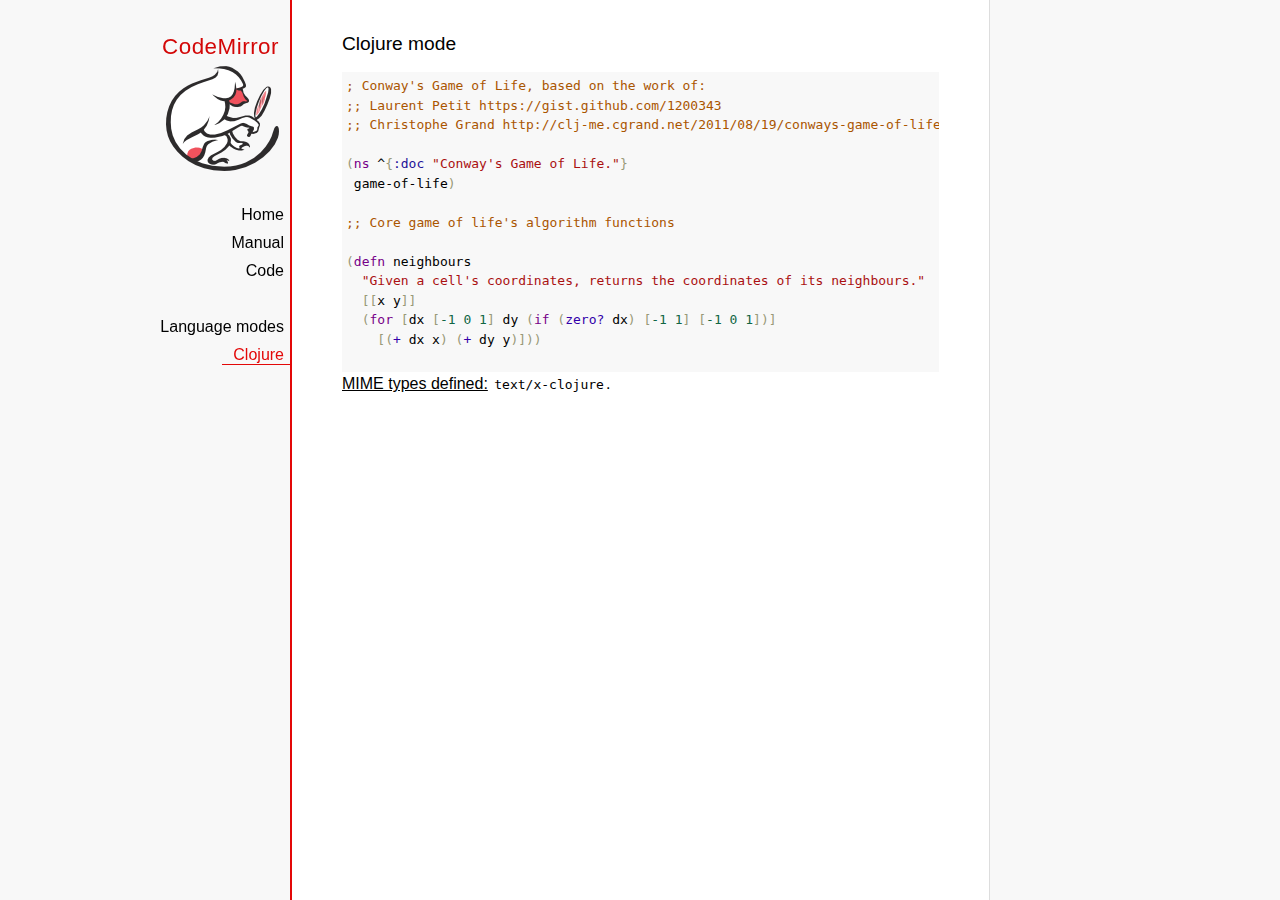
<file: codemirror/mode/clojure/index.html>
<!doctype html>

<title>CodeMirror: Clojure mode</title>
<meta charset="utf-8"/>
<link rel=stylesheet href="../../doc/docs.css">

<link rel="stylesheet" href="../../lib/codemirror.css">
<script src="../../lib/codemirror.js"></script>
<script src="clojure.js"></script>
<style>.CodeMirror {background: #f8f8f8;}</style>
<div id=nav>
  <a href="http://codemirror.net"><h1>CodeMirror</h1><img id=logo src="../../doc/logo.png"></a>

  <ul>
    <li><a href="../../index.html">Home</a>
    <li><a href="../../doc/manual.html">Manual</a>
    <li><a href="https://github.com/codemirror/codemirror">Code</a>
  </ul>
  <ul>
    <li><a href="../index.html">Language modes</a>
    <li><a class=active href="#">Clojure</a>
  </ul>
</div>

<article>
<h2>Clojure mode</h2>
<form><textarea id="code" name="code">
; Conway's Game of Life, based on the work of:
;; Laurent Petit https://gist.github.com/1200343
;; Christophe Grand http://clj-me.cgrand.net/2011/08/19/conways-game-of-life

(ns ^{:doc "Conway's Game of Life."}
 game-of-life)

;; Core game of life's algorithm functions

(defn neighbours
  "Given a cell's coordinates, returns the coordinates of its neighbours."
  [[x y]]
  (for [dx [-1 0 1] dy (if (zero? dx) [-1 1] [-1 0 1])]
    [(+ dx x) (+ dy y)]))

(defn step
  "Given a set of living cells, computes the new set of living cells."
  [cells]
  (set (for [[cell n] (frequencies (mapcat neighbours cells))
             :when (or (= n 3) (and (= n 2) (cells cell)))]
         cell)))

;; Utility methods for displaying game on a text terminal

(defn print-board
  "Prints a board on *out*, representing a step in the game."
  [board w h]
  (doseq [x (range (inc w)) y (range (inc h))]
    (if (= y 0) (print "\n"))
    (print (if (board [x y]) "[X]" " . "))))

(defn display-grids
  "Prints a squence of boards on *out*, representing several steps."
  [grids w h]
  (doseq [board grids]
    (print-board board w h)
    (print "\n")))

;; Launches an example board

(def
  ^{:doc "board represents the initial set of living cells"}
   board #{[2 1] [2 2] [2 3]})

(display-grids (take 3 (iterate step board)) 5 5)

;; Let's play with characters
(println \1 \a \# \\
         \" \( \newline
         \} \" \space
         \tab \return \backspace
         \u1000 \uAaAa \u9F9F)

;; Let's play with numbers
(+ 1 -1 1/2 -1/2 -0.5 0.5)

</textarea></form>
    <script>
      var editor = CodeMirror.fromTextArea(document.getElementById("code"), {});
    </script>

    <p><strong>MIME types defined:</strong> <code>text/x-clojure</code>.</p>

  </article>
</file>
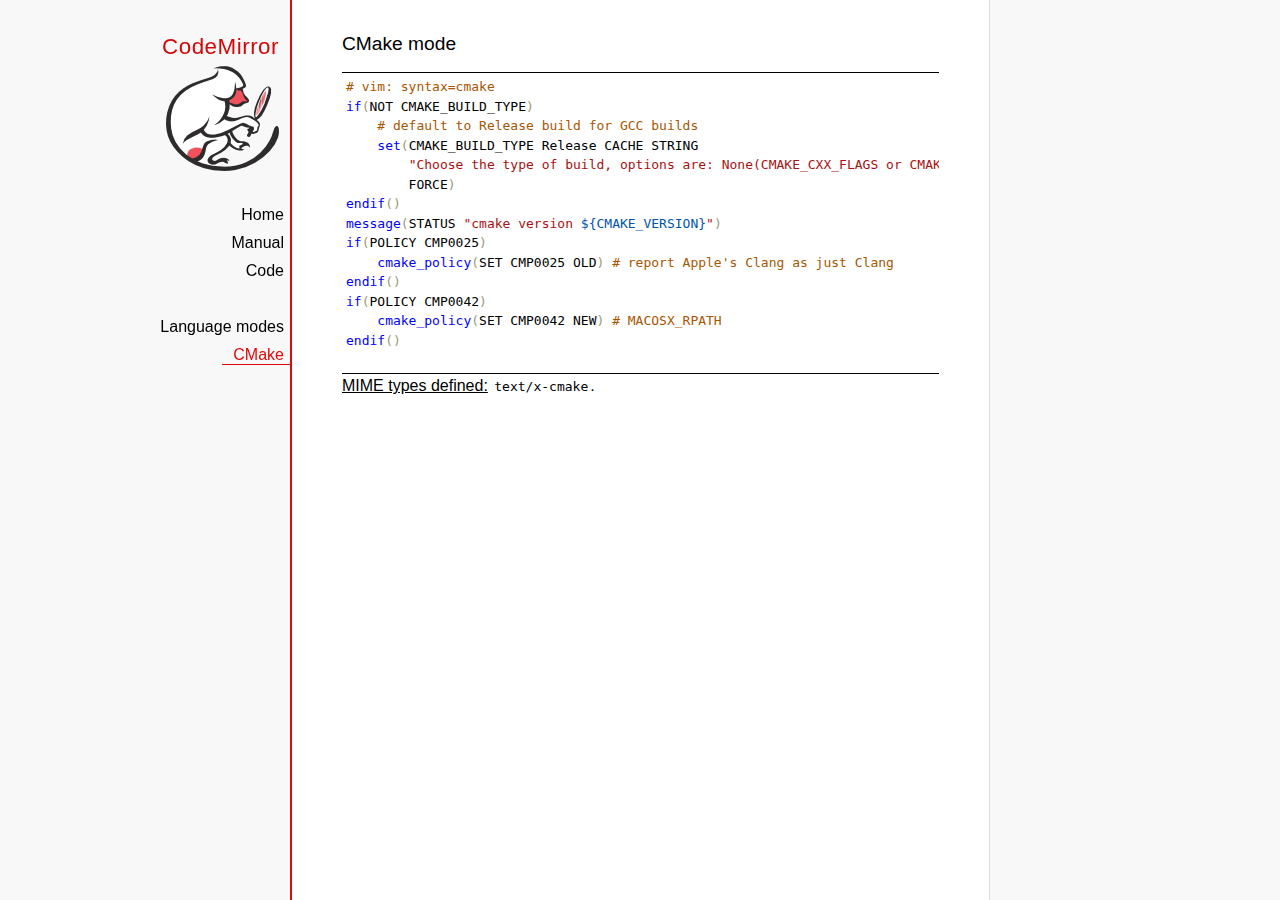
<file: codemirror/mode/cmake/index.html>
<!doctype html>

<title>CodeMirror: CMake mode</title>
<meta charset="utf-8"/>
<link rel=stylesheet href="../../doc/docs.css">

<link rel="stylesheet" href="../../lib/codemirror.css">
<script src="../../lib/codemirror.js"></script>
<script src="../../addon/edit/matchbrackets.js"></script>
<script src="cmake.js"></script>
<style>
      .CodeMirror {border-top: 1px solid black; border-bottom: 1px solid black;}
      .cm-s-default span.cm-arrow { color: red; }
    </style>
<div id=nav>
  <a href="http://codemirror.net"><h1>CodeMirror</h1><img id=logo src="../../doc/logo.png"></a>

  <ul>
    <li><a href="../../index.html">Home</a>
    <li><a href="../../doc/manual.html">Manual</a>
    <li><a href="https://github.com/codemirror/codemirror">Code</a>
  </ul>
  <ul>
    <li><a href="../index.html">Language modes</a>
    <li><a class=active href="#">CMake</a>
  </ul>
</div>

<article>
<h2>CMake mode</h2>
<form><textarea id="code" name="code">
# vim: syntax=cmake
if(NOT CMAKE_BUILD_TYPE)
    # default to Release build for GCC builds
    set(CMAKE_BUILD_TYPE Release CACHE STRING
        "Choose the type of build, options are: None(CMAKE_CXX_FLAGS or CMAKE_C_FLAGS used) Debug Release RelWithDebInfo MinSizeRel."
        FORCE)
endif()
message(STATUS "cmake version ${CMAKE_VERSION}")
if(POLICY CMP0025)
    cmake_policy(SET CMP0025 OLD) # report Apple's Clang as just Clang
endif()
if(POLICY CMP0042)
    cmake_policy(SET CMP0042 NEW) # MACOSX_RPATH
endif()

project (x265)
cmake_minimum_required (VERSION 2.8.8) # OBJECT libraries require 2.8.8
include(CheckIncludeFiles)
include(CheckFunctionExists)
include(CheckSymbolExists)
include(CheckCXXCompilerFlag)

# X265_BUILD must be incremented each time the public API is changed
set(X265_BUILD 48)
configure_file("${PROJECT_SOURCE_DIR}/x265.def.in"
               "${PROJECT_BINARY_DIR}/x265.def")
configure_file("${PROJECT_SOURCE_DIR}/x265_config.h.in"
               "${PROJECT_BINARY_DIR}/x265_config.h")

SET(CMAKE_MODULE_PATH "${PROJECT_SOURCE_DIR}/cmake" "${CMAKE_MODULE_PATH}")

# System architecture detection
string(TOLOWER "${CMAKE_SYSTEM_PROCESSOR}" SYSPROC)
set(X86_ALIASES x86 i386 i686 x86_64 amd64)
list(FIND X86_ALIASES "${SYSPROC}" X86MATCH)
if("${SYSPROC}" STREQUAL "" OR X86MATCH GREATER "-1")
    message(STATUS "Detected x86 target processor")
    set(X86 1)
    add_definitions(-DX265_ARCH_X86=1)
    if("${CMAKE_SIZEOF_VOID_P}" MATCHES 8)
        set(X64 1)
        add_definitions(-DX86_64=1)
    endif()
elseif(${SYSPROC} STREQUAL "armv6l")
    message(STATUS "Detected ARM target processor")
    set(ARM 1)
    add_definitions(-DX265_ARCH_ARM=1 -DHAVE_ARMV6=1)
else()
    message(STATUS "CMAKE_SYSTEM_PROCESSOR value `${CMAKE_SYSTEM_PROCESSOR}` is unknown")
    message(STATUS "Please add this value near ${CMAKE_CURRENT_LIST_FILE}:${CMAKE_CURRENT_LIST_LINE}")
endif()

if(UNIX)
    list(APPEND PLATFORM_LIBS pthread)
    find_library(LIBRT rt)
    if(LIBRT)
        list(APPEND PLATFORM_LIBS rt)
    endif()
    find_package(Numa)
    if(NUMA_FOUND)
        list(APPEND CMAKE_REQUIRED_LIBRARIES ${NUMA_LIBRARY})
        check_symbol_exists(numa_node_of_cpu numa.h NUMA_V2)
        if(NUMA_V2)
            add_definitions(-DHAVE_LIBNUMA)
            message(STATUS "libnuma found, building with support for NUMA nodes")
            list(APPEND PLATFORM_LIBS ${NUMA_LIBRARY})
            link_directories(${NUMA_LIBRARY_DIR})
            include_directories(${NUMA_INCLUDE_DIR})
        endif()
    endif()
    mark_as_advanced(LIBRT NUMA_FOUND)
endif(UNIX)

if(X64 AND NOT WIN32)
    option(ENABLE_PIC "Enable Position Independent Code" ON)
else()
    option(ENABLE_PIC "Enable Position Independent Code" OFF)
endif(X64 AND NOT WIN32)

# Compiler detection
if(CMAKE_GENERATOR STREQUAL "Xcode")
  set(XCODE 1)
endif()
if (APPLE)
  add_definitions(-DMACOS)
endif()
</textarea></form>
    <script>
      var editor = CodeMirror.fromTextArea(document.getElementById("code"), {
        mode: "text/x-cmake",
        matchBrackets: true,
        indentUnit: 4
      });
    </script>

    <p><strong>MIME types defined:</strong> <code>text/x-cmake</code>.</p>

  </article>
</file>
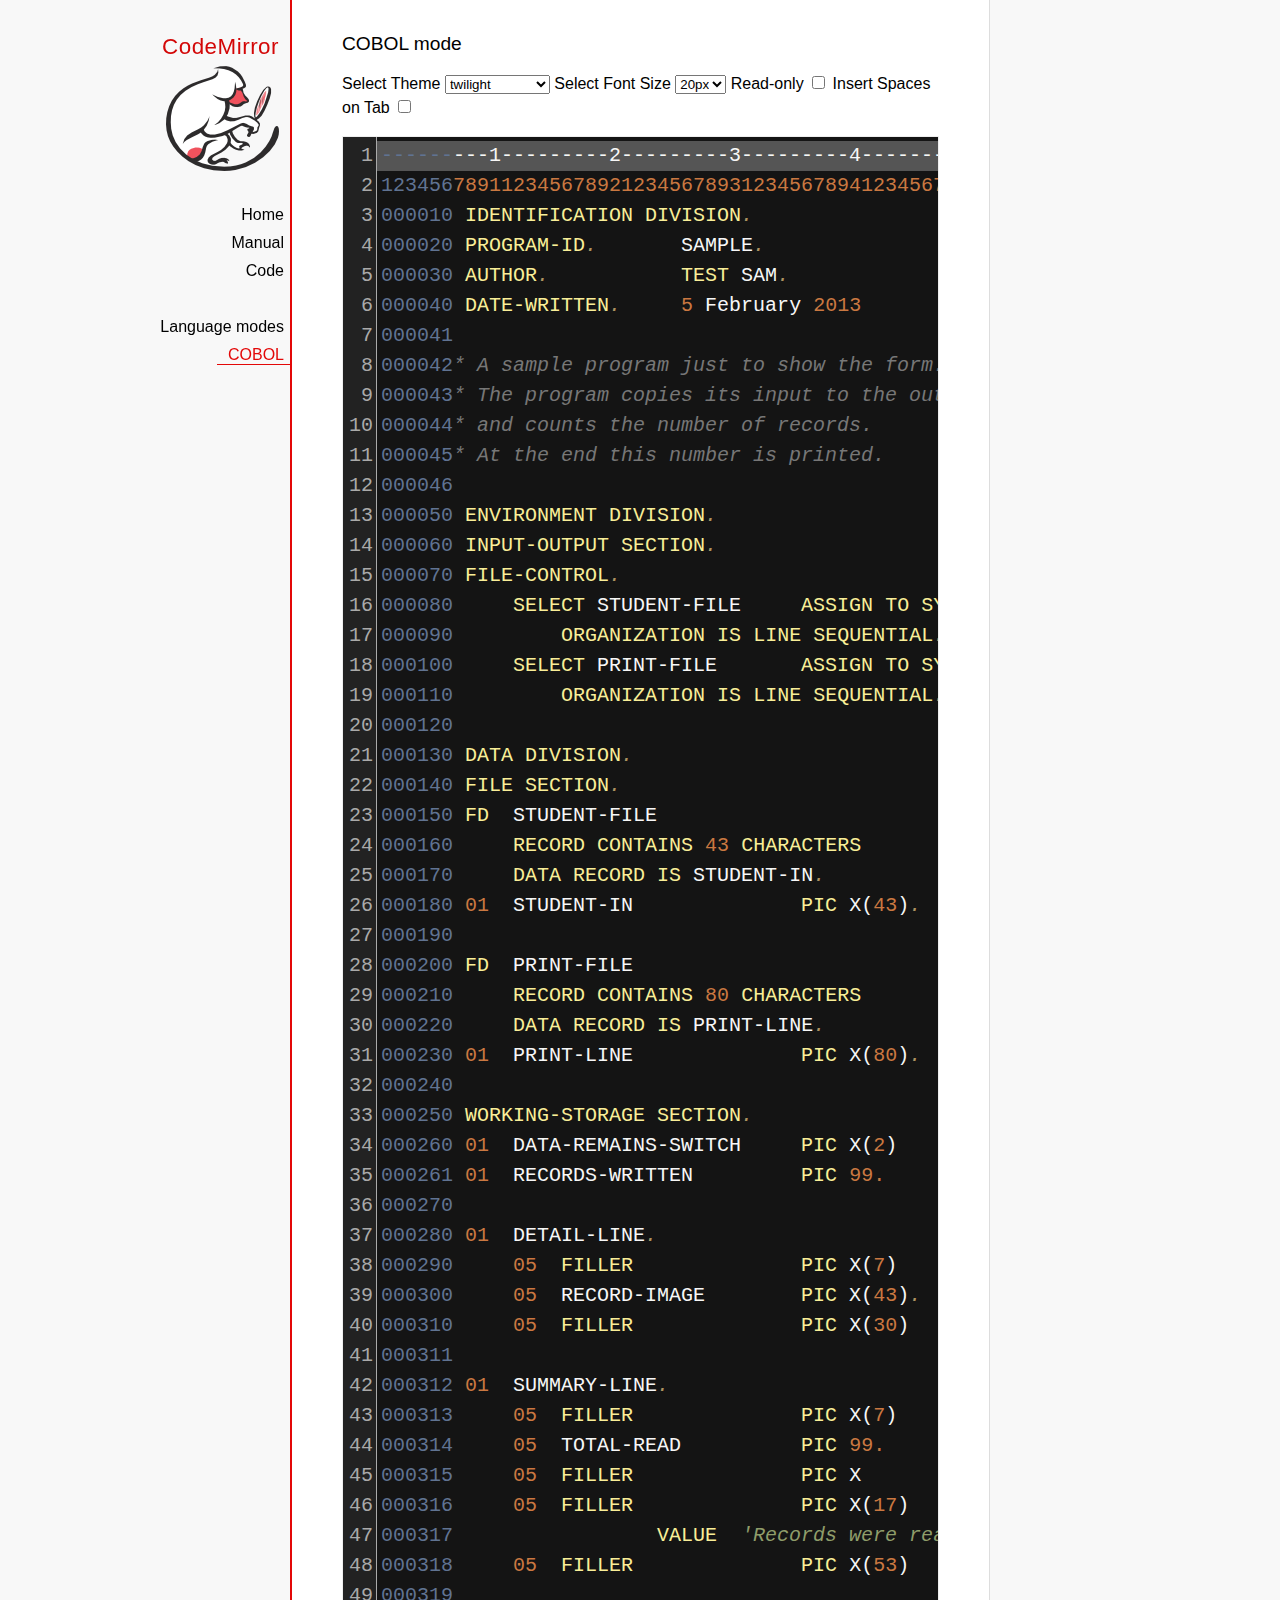
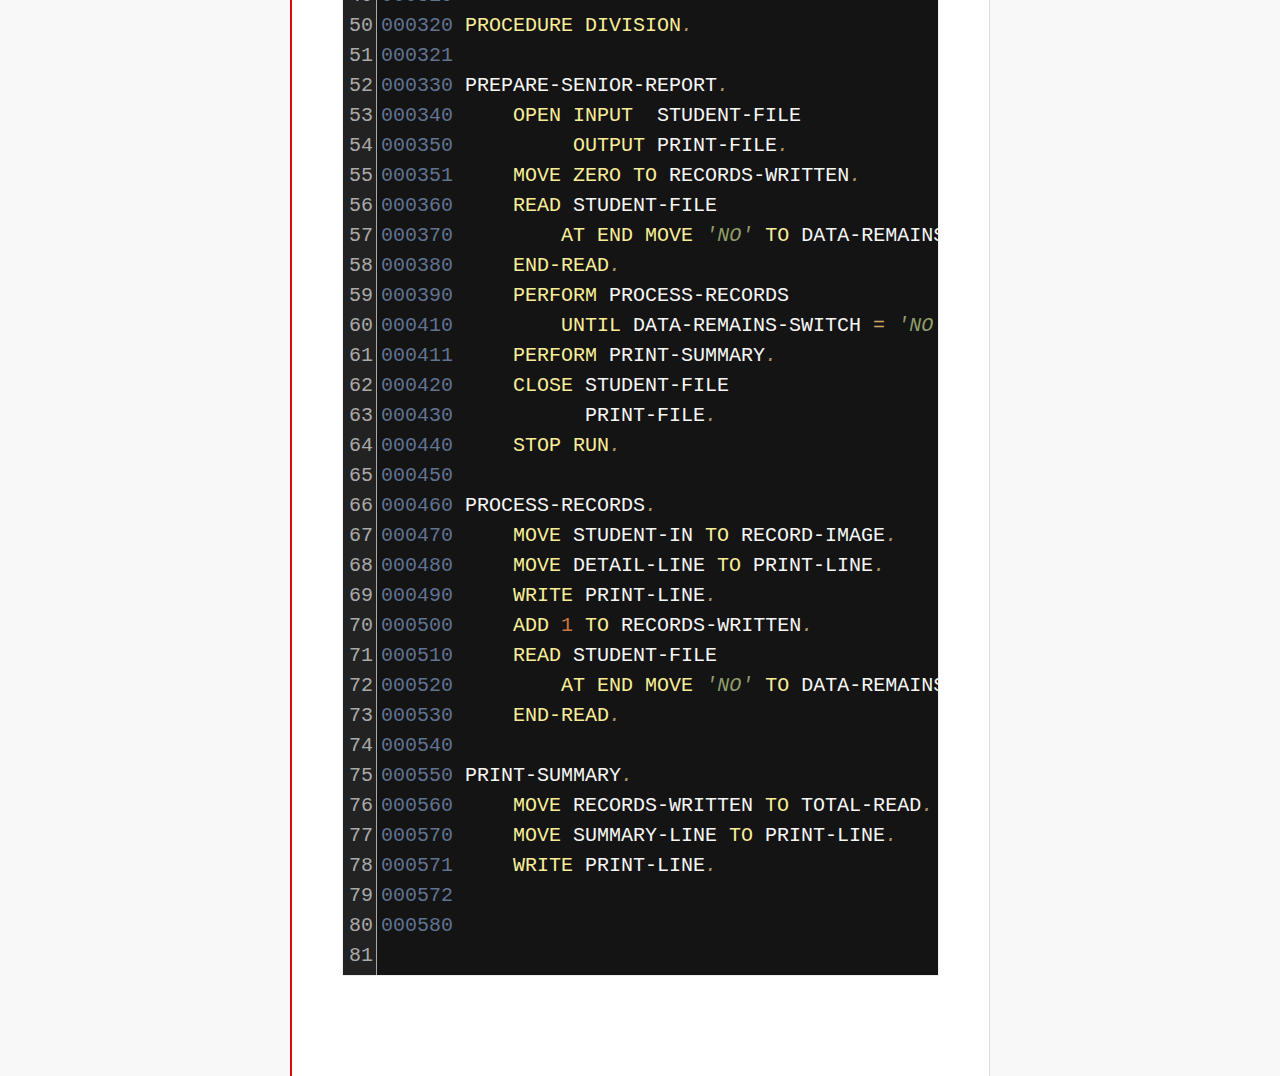
<file: codemirror/mode/cobol/index.html>
<!doctype html>

<title>CodeMirror: COBOL mode</title>
<meta charset="utf-8"/>
<link rel=stylesheet href="../../doc/docs.css">

<link rel="stylesheet" href="../../lib/codemirror.css">
<link rel="stylesheet" href="../../theme/neat.css">
<link rel="stylesheet" href="../../theme/elegant.css">
<link rel="stylesheet" href="../../theme/erlang-dark.css">
<link rel="stylesheet" href="../../theme/night.css">
<link rel="stylesheet" href="../../theme/monokai.css">
<link rel="stylesheet" href="../../theme/cobalt.css">
<link rel="stylesheet" href="../../theme/eclipse.css">
<link rel="stylesheet" href="../../theme/rubyblue.css">
<link rel="stylesheet" href="../../theme/lesser-dark.css">
<link rel="stylesheet" href="../../theme/xq-dark.css">
<link rel="stylesheet" href="../../theme/xq-light.css">
<link rel="stylesheet" href="../../theme/ambiance.css">
<link rel="stylesheet" href="../../theme/blackboard.css">
<link rel="stylesheet" href="../../theme/vibrant-ink.css">
<link rel="stylesheet" href="../../theme/solarized.css">
<link rel="stylesheet" href="../../theme/twilight.css">
<link rel="stylesheet" href="../../theme/midnight.css">
<link rel="stylesheet" href="../../addon/dialog/dialog.css">
<script src="../../lib/codemirror.js"></script>
<script src="../../addon/edit/matchbrackets.js"></script>
<script src="cobol.js"></script>
<script src="../../addon/selection/active-line.js"></script>
<script src="../../addon/search/search.js"></script>
<script src="../../addon/dialog/dialog.js"></script>
<script src="../../addon/search/searchcursor.js"></script>
<style>
        .CodeMirror {
          border: 1px solid #eee;
          font-size : 20px;
          height : auto !important;
        }
        .CodeMirror-activeline-background {background: #555555 !important;}
    </style>
<div id=nav>
  <a href="http://codemirror.net"><h1>CodeMirror</h1><img id=logo src="../../doc/logo.png"></a>

  <ul>
    <li><a href="../../index.html">Home</a>
    <li><a href="../../doc/manual.html">Manual</a>
    <li><a href="https://github.com/codemirror/codemirror">Code</a>
  </ul>
  <ul>
    <li><a href="../index.html">Language modes</a>
    <li><a class=active href="#">COBOL</a>
  </ul>
</div>

<article>
<h2>COBOL mode</h2>

    <p> Select Theme <select onchange="selectTheme()" id="selectTheme">
        <option>default</option>
        <option>ambiance</option>
        <option>blackboard</option>
        <option>cobalt</option>
        <option>eclipse</option>
        <option>elegant</option>
        <option>erlang-dark</option>
        <option>lesser-dark</option>
        <option>midnight</option>
        <option>monokai</option>
        <option>neat</option>
        <option>night</option>
        <option>rubyblue</option>
        <option>solarized dark</option>
        <option>solarized light</option>
        <option selected>twilight</option>
        <option>vibrant-ink</option>
        <option>xq-dark</option>
        <option>xq-light</option>
    </select>    Select Font Size <select onchange="selectFontsize()" id="selectFontSize">
          <option value="13px">13px</option>
          <option value="14px">14px</option>
          <option value="16px">16px</option>
          <option value="18px">18px</option>
          <option value="20px" selected="selected">20px</option>
          <option value="24px">24px</option>
          <option value="26px">26px</option>
          <option value="28px">28px</option>
          <option value="30px">30px</option>
          <option value="32px">32px</option>
          <option value="34px">34px</option>
          <option value="36px">36px</option>
        </select>
<label for="checkBoxReadOnly">Read-only</label>
<input type="checkbox" id="checkBoxReadOnly" onchange="selectReadOnly()">
<label for="id_tabToIndentSpace">Insert Spaces on Tab</label>
<input type="checkbox" id="id_tabToIndentSpace" onchange="tabToIndentSpace()">
</p>
<textarea id="code" name="code">
---------1---------2---------3---------4---------5---------6---------7---------8
12345678911234567892123456789312345678941234567895123456789612345678971234567898
000010 IDENTIFICATION DIVISION.                                        MODTGHERE
000020 PROGRAM-ID.       SAMPLE.
000030 AUTHOR.           TEST SAM. 
000040 DATE-WRITTEN.     5 February 2013
000041
000042* A sample program just to show the form.
000043* The program copies its input to the output,
000044* and counts the number of records.
000045* At the end this number is printed.
000046
000050 ENVIRONMENT DIVISION.
000060 INPUT-OUTPUT SECTION.
000070 FILE-CONTROL.
000080     SELECT STUDENT-FILE     ASSIGN TO SYSIN
000090         ORGANIZATION IS LINE SEQUENTIAL.
000100     SELECT PRINT-FILE       ASSIGN TO SYSOUT
000110         ORGANIZATION IS LINE SEQUENTIAL.
000120
000130 DATA DIVISION.
000140 FILE SECTION.
000150 FD  STUDENT-FILE
000160     RECORD CONTAINS 43 CHARACTERS
000170     DATA RECORD IS STUDENT-IN.
000180 01  STUDENT-IN              PIC X(43).
000190
000200 FD  PRINT-FILE
000210     RECORD CONTAINS 80 CHARACTERS
000220     DATA RECORD IS PRINT-LINE.
000230 01  PRINT-LINE              PIC X(80).
000240
000250 WORKING-STORAGE SECTION.
000260 01  DATA-REMAINS-SWITCH     PIC X(2)      VALUE SPACES.
000261 01  RECORDS-WRITTEN         PIC 99.
000270
000280 01  DETAIL-LINE.
000290     05  FILLER              PIC X(7)      VALUE SPACES.
000300     05  RECORD-IMAGE        PIC X(43).
000310     05  FILLER              PIC X(30)     VALUE SPACES.
000311 
000312 01  SUMMARY-LINE.
000313     05  FILLER              PIC X(7)      VALUE SPACES.
000314     05  TOTAL-READ          PIC 99.
000315     05  FILLER              PIC X         VALUE SPACE.
000316     05  FILLER              PIC X(17)     
000317                 VALUE  'Records were read'.
000318     05  FILLER              PIC X(53)     VALUE SPACES.
000319
000320 PROCEDURE DIVISION.
000321
000330 PREPARE-SENIOR-REPORT.
000340     OPEN INPUT  STUDENT-FILE
000350          OUTPUT PRINT-FILE.
000351     MOVE ZERO TO RECORDS-WRITTEN.
000360     READ STUDENT-FILE
000370         AT END MOVE 'NO' TO DATA-REMAINS-SWITCH
000380     END-READ.
000390     PERFORM PROCESS-RECORDS
000410         UNTIL DATA-REMAINS-SWITCH = 'NO'.
000411     PERFORM PRINT-SUMMARY.
000420     CLOSE STUDENT-FILE
000430           PRINT-FILE.
000440     STOP RUN.
000450
000460 PROCESS-RECORDS.
000470     MOVE STUDENT-IN TO RECORD-IMAGE.
000480     MOVE DETAIL-LINE TO PRINT-LINE.
000490     WRITE PRINT-LINE.
000500     ADD 1 TO RECORDS-WRITTEN.
000510     READ STUDENT-FILE
000520         AT END MOVE 'NO' TO DATA-REMAINS-SWITCH
000530     END-READ. 
000540
000550 PRINT-SUMMARY.
000560     MOVE RECORDS-WRITTEN TO TOTAL-READ.
000570     MOVE SUMMARY-LINE TO PRINT-LINE.
000571     WRITE PRINT-LINE. 
000572
000580
</textarea>
    <script>
      var editor = CodeMirror.fromTextArea(document.getElementById("code"), {
        lineNumbers: true,
        matchBrackets: true,
        mode: "text/x-cobol",
        theme : "twilight",
        styleActiveLine: true,
        showCursorWhenSelecting : true,  
      });
      function selectTheme() {
        var themeInput = document.getElementById("selectTheme");
        var theme = themeInput.options[themeInput.selectedIndex].innerHTML;
        editor.setOption("theme", theme);
      }
      function selectFontsize() {
        var fontSizeInput = document.getElementById("selectFontSize");
        var fontSize = fontSizeInput.options[fontSizeInput.selectedIndex].innerHTML;
        editor.getWrapperElement().style.fontSize = fontSize;
        editor.refresh();
      }
      function selectReadOnly() {
        editor.setOption("readOnly", document.getElementById("checkBoxReadOnly").checked);
      }
      function tabToIndentSpace() {
        if (document.getElementById("id_tabToIndentSpace").checked) {
            editor.setOption("extraKeys", {Tab: function(cm) { cm.replaceSelection("    ", "end"); }});
        } else {
            editor.setOption("extraKeys", {Tab: function(cm) { cm.replaceSelection("    ", "end"); }});
        }
      }
    </script>
  </article>
</file>
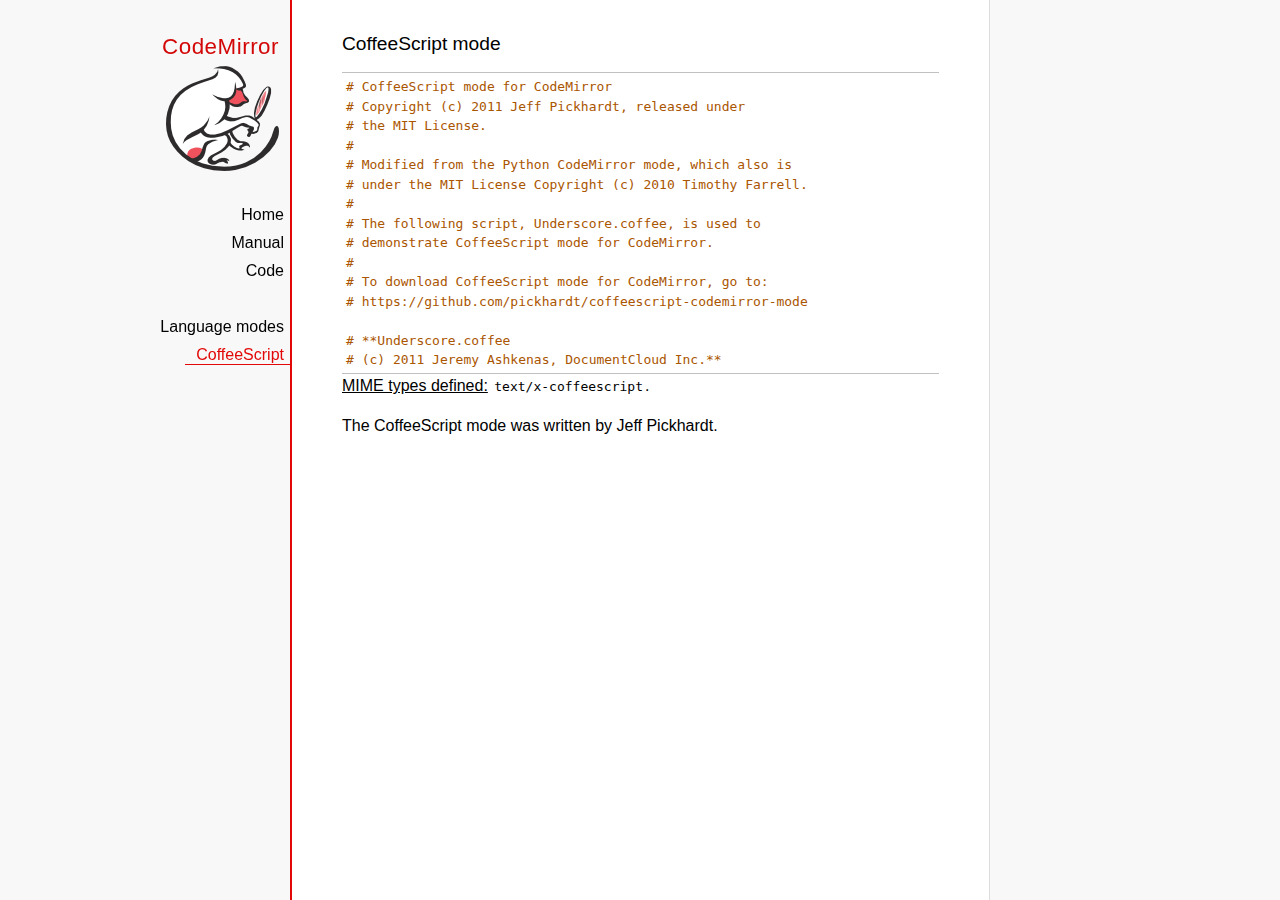
<file: codemirror/mode/coffeescript/index.html>
<!doctype html>

<title>CodeMirror: CoffeeScript mode</title>
<meta charset="utf-8"/>
<link rel=stylesheet href="../../doc/docs.css">

<link rel="stylesheet" href="../../lib/codemirror.css">
<script src="../../lib/codemirror.js"></script>
<script src="coffeescript.js"></script>
<style>.CodeMirror {border-top: 1px solid silver; border-bottom: 1px solid silver;}</style>
<div id=nav>
  <a href="http://codemirror.net"><h1>CodeMirror</h1><img id=logo src="../../doc/logo.png"></a>

  <ul>
    <li><a href="../../index.html">Home</a>
    <li><a href="../../doc/manual.html">Manual</a>
    <li><a href="https://github.com/codemirror/codemirror">Code</a>
  </ul>
  <ul>
    <li><a href="../index.html">Language modes</a>
    <li><a class=active href="#">CoffeeScript</a>
  </ul>
</div>

<article>
<h2>CoffeeScript mode</h2>
<form><textarea id="code" name="code">
# CoffeeScript mode for CodeMirror
# Copyright (c) 2011 Jeff Pickhardt, released under
# the MIT License.
#
# Modified from the Python CodeMirror mode, which also is 
# under the MIT License Copyright (c) 2010 Timothy Farrell.
#
# The following script, Underscore.coffee, is used to 
# demonstrate CoffeeScript mode for CodeMirror.
#
# To download CoffeeScript mode for CodeMirror, go to:
# https://github.com/pickhardt/coffeescript-codemirror-mode

# **Underscore.coffee
# (c) 2011 Jeremy Ashkenas, DocumentCloud Inc.**
# Underscore is freely distributable under the terms of the
# [MIT license](http://en.wikipedia.org/wiki/MIT_License).
# Portions of Underscore are inspired by or borrowed from
# [Prototype.js](http://prototypejs.org/api), Oliver Steele's
# [Functional](http://osteele.com), and John Resig's
# [Micro-Templating](http://ejohn.org).
# For all details and documentation:
# http://documentcloud.github.com/underscore/


# Baseline setup
# --------------

# Establish the root object, `window` in the browser, or `global` on the server.
root = this


# Save the previous value of the `_` variable.
previousUnderscore = root._

### Multiline
    comment
###

# Establish the object that gets thrown to break out of a loop iteration.
# `StopIteration` is SOP on Mozilla.
breaker = if typeof(StopIteration) is 'undefined' then '__break__' else StopIteration


#### Docco style single line comment (title)


# Helper function to escape **RegExp** contents, because JS doesn't have one.
escapeRegExp = (string) -> string.replace(/([.*+?^${}()|[\]\/\\])/g, '\\$1')


# Save bytes in the minified (but not gzipped) version:
ArrayProto = Array.prototype
ObjProto = Object.prototype


# Create quick reference variables for speed access to core prototypes.
slice = ArrayProto.slice
unshift = ArrayProto.unshift
toString = ObjProto.toString
hasOwnProperty = ObjProto.hasOwnProperty
propertyIsEnumerable = ObjProto.propertyIsEnumerable


# All **ECMA5** native implementations we hope to use are declared here.
nativeForEach = ArrayProto.forEach
nativeMap = ArrayProto.map
nativeReduce = ArrayProto.reduce
nativeReduceRight = ArrayProto.reduceRight
nativeFilter = ArrayProto.filter
nativeEvery = ArrayProto.every
nativeSome = ArrayProto.some
nativeIndexOf = ArrayProto.indexOf
nativeLastIndexOf = ArrayProto.lastIndexOf
nativeIsArray = Array.isArray
nativeKeys = Object.keys


# Create a safe reference to the Underscore object for use below.
_ = (obj) -> new wrapper(obj)


# Export the Underscore object for **CommonJS**.
if typeof(exports) != 'undefined' then exports._ = _


# Export Underscore to global scope.
root._ = _


# Current version.
_.VERSION = '1.1.0'


# Collection Functions
# --------------------

# The cornerstone, an **each** implementation.
# Handles objects implementing **forEach**, arrays, and raw objects.
_.each = (obj, iterator, context) ->
  try
    if nativeForEach and obj.forEach is nativeForEach
      obj.forEach iterator, context
    else if _.isNumber obj.length
      iterator.call context, obj[i], i, obj for i in [0...obj.length]
    else
      iterator.call context, val, key, obj for own key, val of obj
  catch e
    throw e if e isnt breaker
  obj


# Return the results of applying the iterator to each element. Use JavaScript
# 1.6's version of **map**, if possible.
_.map = (obj, iterator, context) ->
  return obj.map(iterator, context) if nativeMap and obj.map is nativeMap
  results = []
  _.each obj, (value, index, list) ->
    results.push iterator.call context, value, index, list
  results


# **Reduce** builds up a single result from a list of values. Also known as
# **inject**, or **foldl**. Uses JavaScript 1.8's version of **reduce**, if possible.
_.reduce = (obj, iterator, memo, context) ->
  if nativeReduce and obj.reduce is nativeReduce
    iterator = _.bind iterator, context if context
    return obj.reduce iterator, memo
  _.each obj, (value, index, list) ->
    memo = iterator.call context, memo, value, index, list
  memo


# The right-associative version of **reduce**, also known as **foldr**. Uses
# JavaScript 1.8's version of **reduceRight**, if available.
_.reduceRight = (obj, iterator, memo, context) ->
  if nativeReduceRight and obj.reduceRight is nativeReduceRight
    iterator = _.bind iterator, context if context
    return obj.reduceRight iterator, memo
  reversed = _.clone(_.toArray(obj)).reverse()
  _.reduce reversed, iterator, memo, context


# Return the first value which passes a truth test.
_.detect = (obj, iterator, context) ->
  result = null
  _.each obj, (value, index, list) ->
    if iterator.call context, value, index, list
      result = value
      _.breakLoop()
  result


# Return all the elements that pass a truth test. Use JavaScript 1.6's
# **filter**, if it exists.
_.filter = (obj, iterator, context) ->
  return obj.filter iterator, context if nativeFilter and obj.filter is nativeFilter
  results = []
  _.each obj, (value, index, list) ->
    results.push value if iterator.call context, value, index, list
  results


# Return all the elements for which a truth test fails.
_.reject = (obj, iterator, context) ->
  results = []
  _.each obj, (value, index, list) ->
    results.push value if not iterator.call context, value, index, list
  results


# Determine whether all of the elements match a truth test. Delegate to
# JavaScript 1.6's **every**, if it is present.
_.every = (obj, iterator, context) ->
  iterator ||= _.identity
  return obj.every iterator, context if nativeEvery and obj.every is nativeEvery
  result = true
  _.each obj, (value, index, list) ->
    _.breakLoop() unless (result = result and iterator.call(context, value, index, list))
  result


# Determine if at least one element in the object matches a truth test. Use
# JavaScript 1.6's **some**, if it exists.
_.some = (obj, iterator, context) ->
  iterator ||= _.identity
  return obj.some iterator, context if nativeSome and obj.some is nativeSome
  result = false
  _.each obj, (value, index, list) ->
    _.breakLoop() if (result = iterator.call(context, value, index, list))
  result


# Determine if a given value is included in the array or object,
# based on `===`.
_.include = (obj, target) ->
  return _.indexOf(obj, target) isnt -1 if nativeIndexOf and obj.indexOf is nativeIndexOf
  return true for own key, val of obj when val is target
  false


# Invoke a method with arguments on every item in a collection.
_.invoke = (obj, method) ->
  args = _.rest arguments, 2
  (if method then val[method] else val).apply(val, args) for val in obj


# Convenience version of a common use case of **map**: fetching a property.
_.pluck = (obj, key) ->
  _.map(obj, (val) -> val[key])


# Return the maximum item or (item-based computation).
_.max = (obj, iterator, context) ->
  return Math.max.apply(Math, obj) if not iterator and _.isArray(obj)
  result = computed: -Infinity
  _.each obj, (value, index, list) ->
    computed = if iterator then iterator.call(context, value, index, list) else value
    computed >= result.computed and (result = {value: value, computed: computed})
  result.value


# Return the minimum element (or element-based computation).
_.min = (obj, iterator, context) ->
  return Math.min.apply(Math, obj) if not iterator and _.isArray(obj)
  result = computed: Infinity
  _.each obj, (value, index, list) ->
    computed = if iterator then iterator.call(context, value, index, list) else value
    computed < result.computed and (result = {value: value, computed: computed})
  result.value


# Sort the object's values by a criterion produced by an iterator.
_.sortBy = (obj, iterator, context) ->
  _.pluck(((_.map obj, (value, index, list) ->
    {value: value, criteria: iterator.call(context, value, index, list)}
  ).sort((left, right) ->
    a = left.criteria; b = right.criteria
    if a < b then -1 else if a > b then 1 else 0
  )), 'value')


# Use a comparator function to figure out at what index an object should
# be inserted so as to maintain order. Uses binary search.
_.sortedIndex = (array, obj, iterator) ->
  iterator ||= _.identity
  low = 0
  high = array.length
  while low < high
    mid = (low + high) >> 1
    if iterator(array[mid]) < iterator(obj) then low = mid + 1 else high = mid
  low


# Convert anything iterable into a real, live array.
_.toArray = (iterable) ->
  return [] if (!iterable)
  return iterable.toArray() if (iterable.toArray)
  return iterable if (_.isArray(iterable))
  return slice.call(iterable) if (_.isArguments(iterable))
  _.values(iterable)


# Return the number of elements in an object.
_.size = (obj) -> _.toArray(obj).length


# Array Functions
# ---------------

# Get the first element of an array. Passing `n` will return the first N
# values in the array. Aliased as **head**. The `guard` check allows it to work
# with **map**.
_.first = (array, n, guard) ->
  if n and not guard then slice.call(array, 0, n) else array[0]


# Returns everything but the first entry of the array. Aliased as **tail**.
# Especially useful on the arguments object. Passing an `index` will return
# the rest of the values in the array from that index onward. The `guard`
# check allows it to work with **map**.
_.rest = (array, index, guard) ->
  slice.call(array, if _.isUndefined(index) or guard then 1 else index)


# Get the last element of an array.
_.last = (array) -> array[array.length - 1]


# Trim out all falsy values from an array.
_.compact = (array) -> item for item in array when item


# Return a completely flattened version of an array.
_.flatten = (array) ->
  _.reduce array, (memo, value) ->
    return memo.concat(_.flatten(value)) if _.isArray value
    memo.push value
    memo
  , []


# Return a version of the array that does not contain the specified value(s).
_.without = (array) ->
  values = _.rest arguments
  val for val in _.toArray(array) when not _.include values, val


# Produce a duplicate-free version of the array. If the array has already
# been sorted, you have the option of using a faster algorithm.
_.uniq = (array, isSorted) ->
  memo = []
  for el, i in _.toArray array
    memo.push el if i is 0 || (if isSorted is true then _.last(memo) isnt el else not _.include(memo, el))
  memo


# Produce an array that contains every item shared between all the
# passed-in arrays.
_.intersect = (array) ->
  rest = _.rest arguments
  _.select _.uniq(array), (item) ->
    _.all rest, (other) ->
      _.indexOf(other, item) >= 0


# Zip together multiple lists into a single array -- elements that share
# an index go together.
_.zip = ->
  length = _.max _.pluck arguments, 'length'
  results = new Array length
  for i in [0...length]
    results[i] = _.pluck arguments, String i
  results


# If the browser doesn't supply us with **indexOf** (I'm looking at you, MSIE),
# we need this function. Return the position of the first occurrence of an
# item in an array, or -1 if the item is not included in the array.
_.indexOf = (array, item) ->
  return array.indexOf item if nativeIndexOf and array.indexOf is nativeIndexOf
  i = 0; l = array.length
  while l - i
    if array[i] is item then return i else i++
  -1


# Provide JavaScript 1.6's **lastIndexOf**, delegating to the native function,
# if possible.
_.lastIndexOf = (array, item) ->
  return array.lastIndexOf(item) if nativeLastIndexOf and array.lastIndexOf is nativeLastIndexOf
  i = array.length
  while i
    if array[i] is item then return i else i--
  -1


# Generate an integer Array containing an arithmetic progression. A port of
# [the native Python **range** function](http://docs.python.org/library/functions.html#range).
_.range = (start, stop, step) ->
  a = arguments
  solo = a.length <= 1
  i = start = if solo then 0 else a[0]
  stop = if solo then a[0] else a[1]
  step = a[2] or 1
  len = Math.ceil((stop - start) / step)
  return [] if len <= 0
  range = new Array len
  idx = 0
  loop
    return range if (if step > 0 then i - stop else stop - i) >= 0
    range[idx] = i
    idx++
    i+= step


# Function Functions
# ------------------

# Create a function bound to a given object (assigning `this`, and arguments,
# optionally). Binding with arguments is also known as **curry**.
_.bind = (func, obj) ->
  args = _.rest arguments, 2
  -> func.apply obj or root, args.concat arguments


# Bind all of an object's methods to that object. Useful for ensuring that
# all callbacks defined on an object belong to it.
_.bindAll = (obj) ->
  funcs = if arguments.length > 1 then _.rest(arguments) else _.functions(obj)
  _.each funcs, (f) -> obj[f] = _.bind obj[f], obj
  obj


# Delays a function for the given number of milliseconds, and then calls
# it with the arguments supplied.
_.delay = (func, wait) ->
  args = _.rest arguments, 2
  setTimeout((-> func.apply(func, args)), wait)


# Memoize an expensive function by storing its results.
_.memoize = (func, hasher) ->
  memo = {}
  hasher or= _.identity
  ->
    key = hasher.apply this, arguments
    return memo[key] if key of memo
    memo[key] = func.apply this, arguments


# Defers a function, scheduling it to run after the current call stack has
# cleared.
_.defer = (func) ->
  _.delay.apply _, [func, 1].concat _.rest arguments


# Returns the first function passed as an argument to the second,
# allowing you to adjust arguments, run code before and after, and
# conditionally execute the original function.
_.wrap = (func, wrapper) ->
  -> wrapper.apply wrapper, [func].concat arguments


# Returns a function that is the composition of a list of functions, each
# consuming the return value of the function that follows.
_.compose = ->
  funcs = arguments
  ->
    args = arguments
    for i in [funcs.length - 1..0] by -1
      args = [funcs[i].apply(this, args)]
    args[0]


# Object Functions
# ----------------

# Retrieve the names of an object's properties.
_.keys = nativeKeys or (obj) ->
  return _.range 0, obj.length if _.isArray(obj)
  key for key, val of obj


# Retrieve the values of an object's properties.
_.values = (obj) ->
  _.map obj, _.identity


# Return a sorted list of the function names available in Underscore.
_.functions = (obj) ->
  _.filter(_.keys(obj), (key) -> _.isFunction(obj[key])).sort()


# Extend a given object with all of the properties in a source object.
_.extend = (obj) ->
  for source in _.rest(arguments)
    obj[key] = val for key, val of source
  obj


# Create a (shallow-cloned) duplicate of an object.
_.clone = (obj) ->
  return obj.slice 0 if _.isArray obj
  _.extend {}, obj


# Invokes interceptor with the obj, and then returns obj.
# The primary purpose of this method is to "tap into" a method chain,
# in order to perform operations on intermediate results within
 the chain.
_.tap = (obj, interceptor) ->
  interceptor obj
  obj


# Perform a deep comparison to check if two objects are equal.
_.isEqual = (a, b) ->
  # Check object identity.
  return true if a is b
  # Different types?
  atype = typeof(a); btype = typeof(b)
  return false if atype isnt btype
  # Basic equality test (watch out for coercions).
  return true if `a == b`
  # One is falsy and the other truthy.
  return false if (!a and b) or (a and !b)
  # One of them implements an `isEqual()`?
  return a.isEqual(b) if a.isEqual
  # Check dates' integer values.
  return a.getTime() is b.getTime() if _.isDate(a) and _.isDate(b)
  # Both are NaN?
  return false if _.isNaN(a) and _.isNaN(b)
  # Compare regular expressions.
  if _.isRegExp(a) and _.isRegExp(b)
    return a.source is b.source and
           a.global is b.global and
           a.ignoreCase is b.ignoreCase and
           a.multiline is b.multiline
  # If a is not an object by this point, we can't handle it.
  return false if atype isnt 'object'
  # Check for different array lengths before comparing contents.
  return false if a.length and (a.length isnt b.length)
  # Nothing else worked, deep compare the contents.
  aKeys = _.keys(a); bKeys = _.keys(b)
  # Different object sizes?
  return false if aKeys.length isnt bKeys.length
  # Recursive comparison of contents.
  return false for key, val of a when !(key of b) or !_.isEqual(val, b[key])
  true


# Is a given array or object empty?
_.isEmpty = (obj) ->
  return obj.length is 0 if _.isArray(obj) or _.isString(obj)
  return false for own key of obj
  true


# Is a given value a DOM element?
_.isElement = (obj) -> obj and obj.nodeType is 1


# Is a given value an array?
_.isArray = nativeIsArray or (obj) -> !!(obj and obj.concat and obj.unshift and not obj.callee)


# Is a given variable an arguments object?
_.isArguments = (obj) -> obj and obj.callee


# Is the given value a function?
_.isFunction = (obj) -> !!(obj and obj.constructor and obj.call and obj.apply)


# Is the given value a string?
_.isString = (obj) -> !!(obj is '' or (obj and obj.charCodeAt and obj.substr))


# Is a given value a number?
_.isNumber = (obj) -> (obj is +obj) or toString.call(obj) is '[object Number]'


# Is a given value a boolean?
_.isBoolean = (obj) -> obj is true or obj is false


# Is a given value a Date?
_.isDate = (obj) -> !!(obj and obj.getTimezoneOffset and obj.setUTCFullYear)


# Is the given value a regular expression?
_.isRegExp = (obj) -> !!(obj and obj.exec and (obj.ignoreCase or obj.ignoreCase is false))


# Is the given value NaN -- this one is interesting. `NaN != NaN`, and
# `isNaN(undefined) == true`, so we make sure it's a number first.
_.isNaN = (obj) -> _.isNumber(obj) and window.isNaN(obj)


# Is a given value equal to null?
_.isNull = (obj) -> obj is null


# Is a given variable undefined?
_.isUndefined = (obj) -> typeof obj is 'undefined'


# Utility Functions
# -----------------

# Run Underscore.js in noConflict mode, returning the `_` variable to its
# previous owner. Returns a reference to the Underscore object.
_.noConflict = ->
  root._ = previousUnderscore
  this


# Keep the identity function around for default iterators.
_.identity = (value) -> value


# Run a function `n` times.
_.times = (n, iterator, context) ->
  iterator.call context, i for i in [0...n]


# Break out of the middle of an iteration.
_.breakLoop = -> throw breaker


# Add your own custom functions to the Underscore object, ensuring that
# they're correctly added to the OOP wrapper as well.
_.mixin = (obj) ->
  for name in _.functions(obj)
    addToWrapper name, _[name] = obj[name]


# Generate a unique integer id (unique within the entire client session).
# Useful for temporary DOM ids.
idCounter = 0
_.uniqueId = (prefix) ->
  (prefix or '') + idCounter++


# By default, Underscore uses **ERB**-style template delimiters, change the
# following template settings to use alternative delimiters.
_.templateSettings = {
  start: '<%'
  end: '%>'
  interpolate: /<%=(.+?)%>/g
}


# JavaScript templating a-la **ERB**, pilfered from John Resig's
# *Secrets of the JavaScript Ninja*, page 83.
# Single-quote fix from Rick Strahl.
# With alterations for arbitrary delimiters, and to preserve whitespace.
_.template = (str, data) ->
  c = _.templateSettings
  endMatch = new RegExp("'(?=[^"+c.end.substr(0, 1)+"]*"+escapeRegExp(c.end)+")","g")
  fn = new Function 'obj',
    'var p=[],print=function(){p.push.apply(p,arguments);};' +
    'with(obj||{}){p.push(\'' +
    str.replace(/\r/g, '\\r')
       .replace(/\n/g, '\\n')
       .replace(/\t/g, '\\t')
       .replace(endMatch,"���")
       .split("'").join("\\'")
       .split("���").join("'")
       .replace(c.interpolate, "',$1,'")
       .split(c.start).join("');")
       .split(c.end).join("p.push('") +
       "');}return p.join('');"
  if data then fn(data) else fn


# Aliases
# -------

_.forEach = _.each
_.foldl = _.inject = _.reduce
_.foldr = _.reduceRight
_.select = _.filter
_.all = _.every
_.any = _.some
_.contains = _.include
_.head = _.first
_.tail = _.rest
_.methods = _.functions


# Setup the OOP Wrapper
# ---------------------

# If Underscore is called as a function, it returns a wrapped object that
# can be used OO-style. This wrapper holds altered versions of all the
# underscore functions. Wrapped objects may be chained.
wrapper = (obj) ->
  this._wrapped = obj
  this


# Helper function to continue chaining intermediate results.
result = (obj, chain) ->
  if chain then _(obj).chain() else obj


# A method to easily add functions to the OOP wrapper.
addToWrapper = (name, func) ->
  wrapper.prototype[name] = ->
    args = _.toArray arguments
    unshift.call args, this._wrapped
    result func.apply(_, args), this._chain


# Add all ofthe Underscore functions to the wrapper object.
_.mixin _


# Add all mutator Array functions to the wrapper.
_.each ['pop', 'push', 'reverse', 'shift', 'sort', 'splice', 'unshift'], (name) ->
  method = Array.prototype[name]
  wrapper.prototype[name] = ->
    method.apply(this._wrapped, arguments)
    result(this._wrapped, this._chain)


# Add all accessor Array functions to the wrapper.
_.each ['concat', 'join', 'slice'], (name) ->
  method = Array.prototype[name]
  wrapper.prototype[name] = ->
    result(method.apply(this._wrapped, arguments), this._chain)


# Start chaining a wrapped Underscore object.
wrapper::chain = ->
  this._chain = true
  this


# Extracts the result from a wrapped and chained object.
wrapper::value = -> this._wrapped
</textarea></form>
    <script>
      var editor = CodeMirror.fromTextArea(document.getElementById("code"), {});
    </script>

    <p><strong>MIME types defined:</strong> <code>text/x-coffeescript</code>.</p>

    <p>The CoffeeScript mode was written by Jeff Pickhardt.</p>

  </article>
</file>
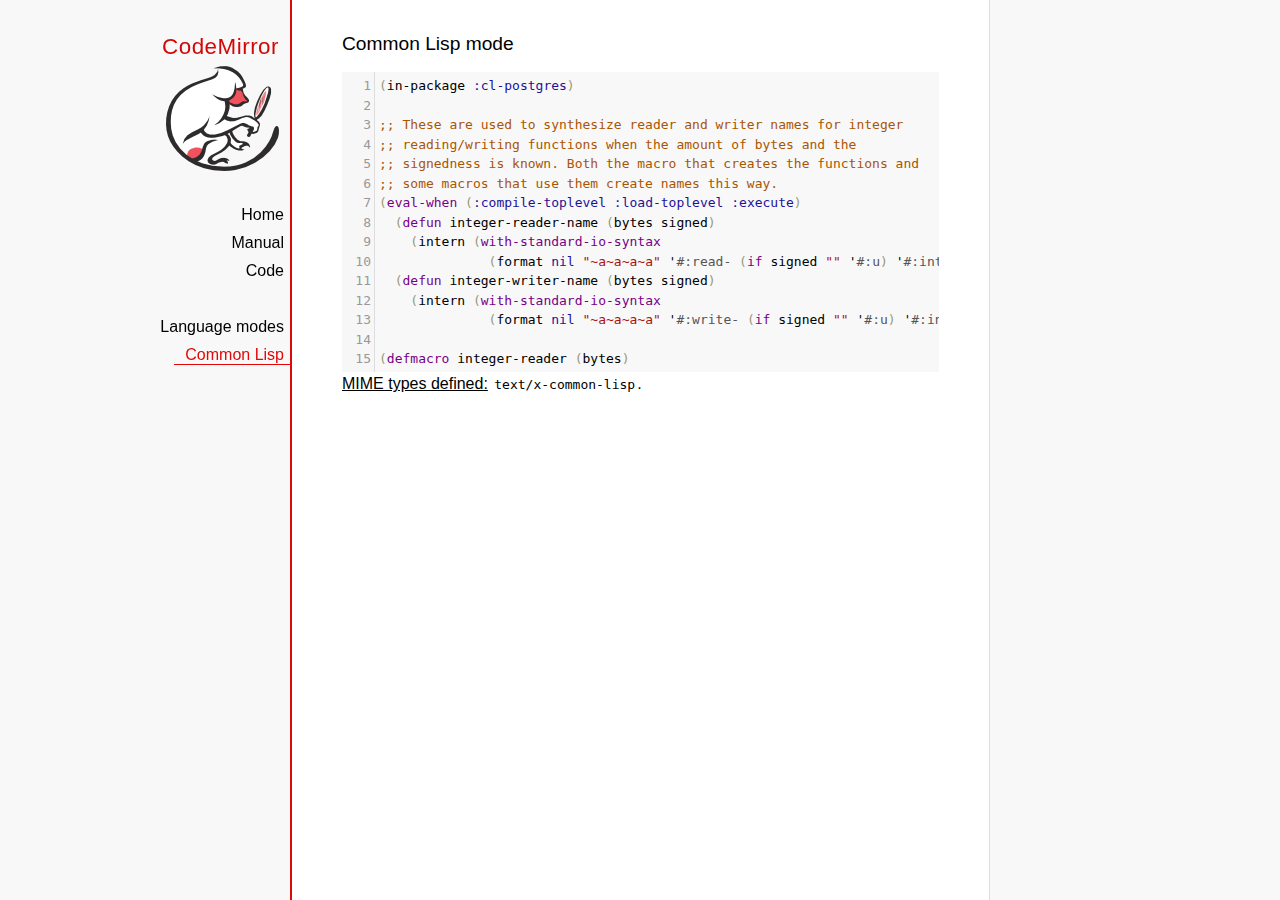
<file: codemirror/mode/commonlisp/index.html>
<!doctype html>

<title>CodeMirror: Common Lisp mode</title>
<meta charset="utf-8"/>
<link rel=stylesheet href="../../doc/docs.css">

<link rel="stylesheet" href="../../lib/codemirror.css">
<script src="../../lib/codemirror.js"></script>
<script src="commonlisp.js"></script>
<style>.CodeMirror {background: #f8f8f8;}</style>
<div id=nav>
  <a href="http://codemirror.net"><h1>CodeMirror</h1><img id=logo src="../../doc/logo.png"></a>

  <ul>
    <li><a href="../../index.html">Home</a>
    <li><a href="../../doc/manual.html">Manual</a>
    <li><a href="https://github.com/codemirror/codemirror">Code</a>
  </ul>
  <ul>
    <li><a href="../index.html">Language modes</a>
    <li><a class=active href="#">Common Lisp</a>
  </ul>
</div>

<article>
<h2>Common Lisp mode</h2>
<form><textarea id="code" name="code">(in-package :cl-postgres)

;; These are used to synthesize reader and writer names for integer
;; reading/writing functions when the amount of bytes and the
;; signedness is known. Both the macro that creates the functions and
;; some macros that use them create names this way.
(eval-when (:compile-toplevel :load-toplevel :execute)
  (defun integer-reader-name (bytes signed)
    (intern (with-standard-io-syntax
              (format nil "~a~a~a~a" '#:read- (if signed "" '#:u) '#:int bytes))))
  (defun integer-writer-name (bytes signed)
    (intern (with-standard-io-syntax
              (format nil "~a~a~a~a" '#:write- (if signed "" '#:u) '#:int bytes)))))

(defmacro integer-reader (bytes)
  "Create a function to read integers from a binary stream."
  (let ((bits (* bytes 8)))
    (labels ((return-form (signed)
               (if signed
                   `(if (logbitp ,(1- bits) result)
                        (dpb result (byte ,(1- bits) 0) -1)
                        result)
                   `result))
             (generate-reader (signed)
               `(defun ,(integer-reader-name bytes signed) (socket)
                  (declare (type stream socket)
                           #.*optimize*)
                  ,(if (= bytes 1)
                       `(let ((result (the (unsigned-byte 8) (read-byte socket))))
                          (declare (type (unsigned-byte 8) result))
                          ,(return-form signed))
                       `(let ((result 0))
                          (declare (type (unsigned-byte ,bits) result))
                          ,@(loop :for byte :from (1- bytes) :downto 0
                                   :collect `(setf (ldb (byte 8 ,(* 8 byte)) result)
                                                   (the (unsigned-byte 8) (read-byte socket))))
                          ,(return-form signed))))))
      `(progn
;; This causes weird errors on SBCL in some circumstances. Disabled for now.
;;         (declaim (inline ,(integer-reader-name bytes t)
;;                          ,(integer-reader-name bytes nil)))
         (declaim (ftype (function (t) (signed-byte ,bits))
                         ,(integer-reader-name bytes t)))
         ,(generate-reader t)
         (declaim (ftype (function (t) (unsigned-byte ,bits))
                         ,(integer-reader-name bytes nil)))
         ,(generate-reader nil)))))

(defmacro integer-writer (bytes)
  "Create a function to write integers to a binary stream."
  (let ((bits (* 8 bytes)))
    `(progn
      (declaim (inline ,(integer-writer-name bytes t)
                       ,(integer-writer-name bytes nil)))
      (defun ,(integer-writer-name bytes nil) (socket value)
        (declare (type stream socket)
                 (type (unsigned-byte ,bits) value)
                 #.*optimize*)
        ,@(if (= bytes 1)
              `((write-byte value socket))
              (loop :for byte :from (1- bytes) :downto 0
                    :collect `(write-byte (ldb (byte 8 ,(* byte 8)) value)
                               socket)))
        (values))
      (defun ,(integer-writer-name bytes t) (socket value)
        (declare (type stream socket)
                 (type (signed-byte ,bits) value)
                 #.*optimize*)
        ,@(if (= bytes 1)
              `((write-byte (ldb (byte 8 0) value) socket))
              (loop :for byte :from (1- bytes) :downto 0
                    :collect `(write-byte (ldb (byte 8 ,(* byte 8)) value)
                               socket)))
        (values)))))

;; All the instances of the above that we need.

(integer-reader 1)
(integer-reader 2)
(integer-reader 4)
(integer-reader 8)

(integer-writer 1)
(integer-writer 2)
(integer-writer 4)

(defun write-bytes (socket bytes)
  "Write a byte-array to a stream."
  (declare (type stream socket)
           (type (simple-array (unsigned-byte 8)) bytes)
           #.*optimize*)
  (write-sequence bytes socket))

(defun write-str (socket string)
  "Write a null-terminated string to a stream \(encoding it when UTF-8
support is enabled.)."
  (declare (type stream socket)
           (type string string)
           #.*optimize*)
  (enc-write-string string socket)
  (write-uint1 socket 0))

(declaim (ftype (function (t unsigned-byte)
                          (simple-array (unsigned-byte 8) (*)))
                read-bytes))
(defun read-bytes (socket length)
  "Read a byte array of the given length from a stream."
  (declare (type stream socket)
           (type fixnum length)
           #.*optimize*)
  (let ((result (make-array length :element-type '(unsigned-byte 8))))
    (read-sequence result socket)
    result))

(declaim (ftype (function (t) string) read-str))
(defun read-str (socket)
  "Read a null-terminated string from a stream. Takes care of encoding
when UTF-8 support is enabled."
  (declare (type stream socket)
           #.*optimize*)
  (enc-read-string socket :null-terminated t))

(defun skip-bytes (socket length)
  "Skip a given number of bytes in a binary stream."
  (declare (type stream socket)
           (type (unsigned-byte 32) length)
           #.*optimize*)
  (dotimes (i length)
    (read-byte socket)))

(defun skip-str (socket)
  "Skip a null-terminated string."
  (declare (type stream socket)
           #.*optimize*)
  (loop :for char :of-type fixnum = (read-byte socket)
        :until (zerop char)))

(defun ensure-socket-is-closed (socket &amp;key abort)
  (when (open-stream-p socket)
    (handler-case
        (close socket :abort abort)
      (error (error)
        (warn "Ignoring the error which happened while trying to close PostgreSQL socket: ~A" error)))))
</textarea></form>
    <script>
      var editor = CodeMirror.fromTextArea(document.getElementById("code"), {lineNumbers: true});
    </script>

    <p><strong>MIME types defined:</strong> <code>text/x-common-lisp</code>.</p>

  </article>
</file>
<file: codemirror/doc/docs.css>
@font-face {
  font-family: 'Source Sans Pro';
  font-style: normal;
  font-weight: 400;
  src: local('Source Sans Pro'), local('SourceSansPro-Regular'), url(//themes.googleusercontent.com/static/fonts/sourcesanspro/v5/ODelI1aHBYDBqgeIAH2zlBM0YzuT7MdOe03otPbuUS0.woff) format('woff');
}

body, html { margin: 0; padding: 0; height: 100%; }
section, article { display: block; padding: 0; }

body {
  background: #f8f8f8;
  font-family: 'Source Sans Pro', Helvetica, Arial, sans-serif;
  line-height: 1.5;
}

p { margin-top: 0; }

h2, h3, h1 {
  font-weight: normal;
  margin-bottom: .7em;
}
h1 { font-size: 140%; }
h2 { font-size: 120%; }
h3 { font-size: 110%; }
article > h2:first-child, section:first-child > h2 { margin-top: 0; }

#nav h1 {
  margin-right: 12px;
  margin-top: 0;
  margin-bottom: 2px;
  color: #d30707;
  letter-spacing: .5px;
}

a, a:visited, a:link, .quasilink {
  color: #A21313;
  text-decoration: none;
}

em {
  padding-right: 2px;
}

.quasilink {
  cursor: pointer;
}

article {
  max-width: 700px;
  margin: 0 0 0 160px;
  border-left: 2px solid #E30808;
  border-right: 1px solid #ddd;
  padding: 30px 50px 100px 50px;
  background: white;
  z-index: 2;
  position: relative;
  min-height: 100%;
  box-sizing: border-box;
  -moz-box-sizing: border-box;
}

#nav {
  position: fixed;
  padding-top: 30px;
  max-height: 100%;
  box-sizing: -moz-border-box;
  box-sizing: border-box;
  overflow-y: auto;
  left: 0; right: none;
  width: 160px;
  text-align: right;
  z-index: 1;
}

@media screen and (min-width: 1000px) {
  article {
    margin: 0 auto;
  }
  #nav {
    right: 50%;
    width: auto;
    border-right: 349px solid transparent;
  }
}

#nav ul {
  display: block;
  margin: 0; padding: 0;
  margin-bottom: 32px;
}

#nav li {
  display: block;
  margin-bottom: 4px;
}

#nav li ul {
  font-size: 80%;
  margin-bottom: 0;
  display: none;
}

#nav li.active ul {
  display: block;
}

#nav li li a {
  padding-right: 20px;
  display: inline-block;
}

#nav ul a {
  color: black;
  padding: 0 7px 1px 11px;
}

#nav ul a.active, #nav ul a:hover {
  border-bottom: 1px solid #E30808;
  margin-bottom: -1px;
  color: #E30808;
}

#logo {
  border: 0;
  margin-right: 12px;
  margin-bottom: 25px;
}

section {
  border-top: 1px solid #E30808;
  margin: 1.5em 0;
}

section.first {
  border: none;
  margin-top: 0;
}

#demo {
  position: relative;
}

#demolist {
  position: absolute;
  right: 5px;
  top: 5px;
  z-index: 25;
}

.yinyang {
  position: absolute;
  top: -10px;
  left: 0; right: 0;
  margin: auto;
  display: block;
  height: 120px;
}

.actions {
  margin: 1em 0 0;
  min-height: 100px;
  position: relative;
}

.actionspicture {
  pointer-events: none;
  position: absolute;
  height: 100px;
  top: 0; left: 0; right: 0;
}

.actionlink {
  pointer-events: auto;
  font-family: arial;
  font-size: 80%;
  font-weight: bold;
  position: absolute;
  top: 0; bottom: 0;
  line-height: 1;
  height: 1em;
  margin: auto;
}

.actionlink.download {
  color: white;
  right: 50%;
  margin-right: 13px;
  text-shadow: -1px 1px 3px #b00, -1px -1px 3px #b00, 1px 0px 3px #b00;
}

.actionlink.fund {
  color: #b00;
  left: 50%;
  margin-left: 15px;
}

.actionlink:hover {
  text-decoration: underline;
}

.actionlink a {
  color: inherit;
}

.actionsleft {
  float: left;
}

.actionsright {
  float: right;
  text-align: right;
}

@media screen and (max-width: 800px) {
  .actions {
    padding-top: 120px;
  }
  .actionsleft, .actionsright {
    float: none;
    text-align: left;
    margin-bottom: 1em;
  }
}

th {
  text-decoration: underline;
  font-weight: normal;
  text-align: left;
}

#features ul {
  list-style: none;
  margin: 0 0 1em;
  padding: 0 0 0 1.2em;
}

#features li:before {
  content: "-";
  width: 1em;
  display: inline-block;
  padding: 0;
  margin: 0;
  margin-left: -1em;
}

.rel {
  margin-bottom: 0;
}
.rel-note {
  margin-top: 0;
  color: #555;
}

pre {
  padding-left: 15px;
  border-left: 2px solid #ddd;
}

code {
  padding: 0 2px;
}

strong {
  text-decoration: underline;
  font-weight: normal;
}

.field {
  border: 1px solid #A21313;
}
</file>
<file: codemirror/lib/codemirror.css>
/* BASICS */

.CodeMirror {
  /* Set height, width, borders, and global font properties here */
  font-family: monospace;
  height: 300px;
  color: black;
}

/* PADDING */

.CodeMirror-lines {
  padding: 4px 0; /* Vertical padding around content */
}
.CodeMirror pre {
  padding: 0 4px; /* Horizontal padding of content */
}

.CodeMirror-scrollbar-filler, .CodeMirror-gutter-filler {
  background-color: white; /* The little square between H and V scrollbars */
}

/* GUTTER */

.CodeMirror-gutters {
  border-right: 1px solid #ddd;
  background-color: #f7f7f7;
  white-space: nowrap;
}
.CodeMirror-linenumbers {}
.CodeMirror-linenumber {
  padding: 0 3px 0 5px;
  min-width: 20px;
  text-align: right;
  color: #999;
  white-space: nowrap;
}

.CodeMirror-guttermarker { color: black; }
.CodeMirror-guttermarker-subtle { color: #999; }

/* CURSOR */

.CodeMirror-cursor {
  border-left: 1px solid black;
  border-right: none;
  width: 0;
}
/* Shown when moving in bi-directional text */
.CodeMirror div.CodeMirror-secondarycursor {
  border-left: 1px solid silver;
}
.cm-fat-cursor .CodeMirror-cursor {
  width: auto;
  border: 0;
  background: #7e7;
}
.cm-fat-cursor div.CodeMirror-cursors {
  z-index: 1;
}

.cm-animate-fat-cursor {
  width: auto;
  border: 0;
  -webkit-animation: blink 1.06s steps(1) infinite;
  -moz-animation: blink 1.06s steps(1) infinite;
  animation: blink 1.06s steps(1) infinite;
  background-color: #7e7;
}
@-moz-keyframes blink {
  0% {}
  50% { background-color: transparent; }
  100% {}
}
@-webkit-keyframes blink {
  0% {}
  50% { background-color: transparent; }
  100% {}
}
@keyframes blink {
  0% {}
  50% { background-color: transparent; }
  100% {}
}

/* Can style cursor different in overwrite (non-insert) mode */
.CodeMirror-overwrite .CodeMirror-cursor {}

.cm-tab { display: inline-block; text-decoration: inherit; }

.CodeMirror-ruler {
  border-left: 1px solid #ccc;
  position: absolute;
}

/* DEFAULT THEME */

.cm-s-default .cm-header {color: blue;}
.cm-s-default .cm-quote {color: #090;}
.cm-negative {color: #d44;}
.cm-positive {color: #292;}
.cm-header, .cm-strong {font-weight: bold;}
.cm-em {font-style: italic;}
.cm-link {text-decoration: underline;}
.cm-strikethrough {text-decoration: line-through;}

.cm-s-default .cm-keyword {color: #708;}
.cm-s-default .cm-atom {color: #219;}
.cm-s-default .cm-number {color: #164;}
.cm-s-default .cm-def {color: #00f;}
.cm-s-default .cm-variable,
.cm-s-default .cm-punctuation,
.cm-s-default .cm-property,
.cm-s-default .cm-operator {}
.cm-s-default .cm-variable-2 {color: #05a;}
.cm-s-default .cm-variable-3 {color: #085;}
.cm-s-default .cm-comment {color: #a50;}
.cm-s-default .cm-string {color: #a11;}
.cm-s-default .cm-string-2 {color: #f50;}
.cm-s-default .cm-meta {color: #555;}
.cm-s-default .cm-qualifier {color: #555;}
.cm-s-default .cm-builtin {color: #30a;}
.cm-s-default .cm-bracket {color: #997;}
.cm-s-default .cm-tag {color: #170;}
.cm-s-default .cm-attribute {color: #00c;}
.cm-s-default .cm-hr {color: #999;}
.cm-s-default .cm-link {color: #00c;}

.cm-s-default .cm-error {color: #f00;}
.cm-invalidchar {color: #f00;}

.CodeMirror-composing { border-bottom: 2px solid; }

/* Default styles for common addons */

div.CodeMirror span.CodeMirror-matchingbracket {color: #0f0;}
div.CodeMirror span.CodeMirror-nonmatchingbracket {color: #f22;}
.CodeMirror-matchingtag { background: rgba(255, 150, 0, .3); }
.CodeMirror-activeline-background {background: #e8f2ff;}

/* STOP */

/* The rest of this file contains styles related to the mechanics of
   the editor. You probably shouldn't touch them. */

.CodeMirror {
  position: relative;
  overflow: hidden;
  background: white;
}

.CodeMirror-scroll {
  overflow: scroll !important; /* Things will break if this is overridden */
  /* 30px is the magic margin used to hide the element's real scrollbars */
  /* See overflow: hidden in .CodeMirror */
  margin-bottom: -30px; margin-right: -30px;
  padding-bottom: 30px;
  height: 100%;
  outline: none; /* Prevent dragging from highlighting the element */
  position: relative;
}
.CodeMirror-sizer {
  position: relative;
  border-right: 30px solid transparent;
}

/* The fake, visible scrollbars. Used to force redraw during scrolling
   before actual scrolling happens, thus preventing shaking and
   flickering artifacts. */
.CodeMirror-vscrollbar, .CodeMirror-hscrollbar, .CodeMirror-scrollbar-filler, .CodeMirror-gutter-filler {
  position: absolute;
  z-index: 6;
  display: none;
}
.CodeMirror-vscrollbar {
  right: 0; top: 0;
  overflow-x: hidden;
  overflow-y: scroll;
}
.CodeMirror-hscrollbar {
  bottom: 0; left: 0;
  overflow-y: hidden;
  overflow-x: scroll;
}
.CodeMirror-scrollbar-filler {
  right: 0; bottom: 0;
}
.CodeMirror-gutter-filler {
  left: 0; bottom: 0;
}

.CodeMirror-gutters {
  position: absolute; left: 0; top: 0;
  z-index: 3;
}
.CodeMirror-gutter {
  white-space: normal;
  height: 100%;
  display: inline-block;
  vertical-align: top;
  margin-bottom: -30px;
  /* Hack to make IE7 behave */
  *zoom:1;
  *display:inline;
}
.CodeMirror-gutter-wrapper {
  position: absolute;
  z-index: 4;
  background: none !important;
  border: none !important;
}
.CodeMirror-gutter-background {
  position: absolute;
  top: 0; bottom: 0;
  z-index: 4;
}
.CodeMirror-gutter-elt {
  position: absolute;
  cursor: default;
  z-index: 4;
}
.CodeMirror-gutter-wrapper {
  -webkit-user-select: none;
  -moz-user-select: none;
  user-select: none;
}

.CodeMirror-lines {
  cursor: text;
  min-height: 1px; /* prevents collapsing before first draw */
}
.CodeMirror pre {
  /* Reset some styles that the rest of the page might have set */
  -moz-border-radius: 0; -webkit-border-radius: 0; border-radius: 0;
  border-width: 0;
  background: transparent;
  font-family: inherit;
  font-size: inherit;
  margin: 0;
  white-space: pre;
  word-wrap: normal;
  line-height: inherit;
  color: inherit;
  z-index: 2;
  position: relative;
  overflow: visible;
  -webkit-tap-highlight-color: transparent;
}
.CodeMirror-wrap pre {
  word-wrap: break-word;
  white-space: pre-wrap;
  word-break: normal;
}

.CodeMirror-linebackground {
  position: absolute;
  left: 0; right: 0; top: 0; bottom: 0;
  z-index: 0;
}

.CodeMirror-linewidget {
  position: relative;
  z-index: 2;
  overflow: auto;
}

.CodeMirror-widget {}

.CodeMirror-code {
  outline: none;
}

/* Force content-box sizing for the elements where we expect it */
.CodeMirror-scroll,
.CodeMirror-sizer,
.CodeMirror-gutter,
.CodeMirror-gutters,
.CodeMirror-linenumber {
  -moz-box-sizing: content-box;
  box-sizing: content-box;
}

.CodeMirror-measure {
  position: absolute;
  width: 100%;
  height: 0;
  overflow: hidden;
  visibility: hidden;
}

.CodeMirror-cursor { position: absolute; }
.CodeMirror-measure pre { position: static; }

div.CodeMirror-cursors {
  visibility: hidden;
  position: relative;
  z-index: 3;
}
div.CodeMirror-dragcursors {
  visibility: visible;
}

.CodeMirror-focused div.CodeMirror-cursors {
  visibility: visible;
}

.CodeMirror-selected { background: #d9d9d9; }
.CodeMirror-focused .CodeMirror-selected { background: #d7d4f0; }
.CodeMirror-crosshair { cursor: crosshair; }
.CodeMirror-line::selection, .CodeMirror-line > span::selection, .CodeMirror-line > span > span::selection { background: #d7d4f0; }
.CodeMirror-line::-moz-selection, .CodeMirror-line > span::-moz-selection, .CodeMirror-line > span > span::-moz-selection { background: #d7d4f0; }

.cm-searching {
  background: #ffa;
  background: rgba(255, 255, 0, .4);
}

/* IE7 hack to prevent it from returning funny offsetTops on the spans */
.CodeMirror span { *vertical-align: text-bottom; }

/* Used to force a border model for a node */
.cm-force-border { padding-right: .1px; }

@media print {
  /* Hide the cursor when printing */
  .CodeMirror div.CodeMirror-cursors {
    visibility: hidden;
  }
}

/* See issue #2901 */
.cm-tab-wrap-hack:after { content: ''; }

/* Help users use markselection to safely style text background */
span.CodeMirror-selectedtext { background: none; }
</file>
<file: codemirror/test/mode_test.css>
.mt-output .mt-token {
  border: 1px solid #ddd;
  white-space: pre;
  font-family: "Consolas", monospace;
  text-align: center;
}

.mt-output .mt-style {
  font-size: x-small;
}

.mt-output .mt-state {
  font-size: x-small;
  vertical-align: top;
}

.mt-output .mt-state-row {
  display: none;
}

.mt-state-unhide .mt-output .mt-state-row {
  display: table-row;
}
</file>
<file: codemirror/addon/hint/show-hint.css>
.CodeMirror-hints {
  position: absolute;
  z-index: 10;
  overflow: hidden;
  list-style: none;

  margin: 0;
  padding: 2px;

  -webkit-box-shadow: 2px 3px 5px rgba(0,0,0,.2);
  -moz-box-shadow: 2px 3px 5px rgba(0,0,0,.2);
  box-shadow: 2px 3px 5px rgba(0,0,0,.2);
  border-radius: 3px;
  border: 1px solid silver;

  background: white;
  font-size: 90%;
  font-family: monospace;

  max-height: 20em;
  overflow-y: auto;
}

.CodeMirror-hint {
  margin: 0;
  padding: 0 4px;
  border-radius: 2px;
  max-width: 19em;
  overflow: hidden;
  white-space: pre;
  color: black;
  cursor: pointer;
}

li.CodeMirror-hint-active {
  background: #08f;
  color: white;
}
</file>
<file: codemirror/theme/neat.css>
.cm-s-neat span.cm-comment { color: #a86; }
.cm-s-neat span.cm-keyword { line-height: 1em; font-weight: bold; color: blue; }
.cm-s-neat span.cm-string { color: #a22; }
.cm-s-neat span.cm-builtin { line-height: 1em; font-weight: bold; color: #077; }
.cm-s-neat span.cm-special { line-height: 1em; font-weight: bold; color: #0aa; }
.cm-s-neat span.cm-variable { color: black; }
.cm-s-neat span.cm-number, .cm-s-neat span.cm-atom { color: #3a3; }
.cm-s-neat span.cm-meta { color: #555; }
.cm-s-neat span.cm-link { color: #3a3; }

.cm-s-neat .CodeMirror-activeline-background { background: #e8f2ff; }
.cm-s-neat .CodeMirror-matchingbracket { outline:1px solid grey; color:black !important; }
</file>
<file: codemirror/theme/elegant.css>
.cm-s-elegant span.cm-number, .cm-s-elegant span.cm-string, .cm-s-elegant span.cm-atom { color: #762; }
.cm-s-elegant span.cm-comment { color: #262; font-style: italic; line-height: 1em; }
.cm-s-elegant span.cm-meta { color: #555; font-style: italic; line-height: 1em; }
.cm-s-elegant span.cm-variable { color: black; }
.cm-s-elegant span.cm-variable-2 { color: #b11; }
.cm-s-elegant span.cm-qualifier { color: #555; }
.cm-s-elegant span.cm-keyword { color: #730; }
.cm-s-elegant span.cm-builtin { color: #30a; }
.cm-s-elegant span.cm-link { color: #762; }
.cm-s-elegant span.cm-error { background-color: #fdd; }

.cm-s-elegant .CodeMirror-activeline-background { background: #e8f2ff; }
.cm-s-elegant .CodeMirror-matchingbracket { outline:1px solid grey; color:black !important; }
</file>
<file: codemirror/theme/erlang-dark.css>
.cm-s-erlang-dark.CodeMirror { background: #002240; color: white; }
.cm-s-erlang-dark div.CodeMirror-selected { background: #b36539; }
.cm-s-erlang-dark .CodeMirror-line::selection, .cm-s-erlang-dark .CodeMirror-line > span::selection, .cm-s-erlang-dark .CodeMirror-line > span > span::selection { background: rgba(179, 101, 57, .99); }
.cm-s-erlang-dark .CodeMirror-line::-moz-selection, .cm-s-erlang-dark .CodeMirror-line > span::-moz-selection, .cm-s-erlang-dark .CodeMirror-line > span > span::-moz-selection { background: rgba(179, 101, 57, .99); }
.cm-s-erlang-dark .CodeMirror-gutters { background: #002240; border-right: 1px solid #aaa; }
.cm-s-erlang-dark .CodeMirror-guttermarker { color: white; }
.cm-s-erlang-dark .CodeMirror-guttermarker-subtle { color: #d0d0d0; }
.cm-s-erlang-dark .CodeMirror-linenumber { color: #d0d0d0; }
.cm-s-erlang-dark .CodeMirror-cursor { border-left: 1px solid white; }

.cm-s-erlang-dark span.cm-quote      { color: #ccc; }
.cm-s-erlang-dark span.cm-atom       { color: #f133f1; }
.cm-s-erlang-dark span.cm-attribute  { color: #ff80e1; }
.cm-s-erlang-dark span.cm-bracket    { color: #ff9d00; }
.cm-s-erlang-dark span.cm-builtin    { color: #eaa; }
.cm-s-erlang-dark span.cm-comment    { color: #77f; }
.cm-s-erlang-dark span.cm-def        { color: #e7a; }
.cm-s-erlang-dark span.cm-keyword    { color: #ffee80; }
.cm-s-erlang-dark span.cm-meta       { color: #50fefe; }
.cm-s-erlang-dark span.cm-number     { color: #ffd0d0; }
.cm-s-erlang-dark span.cm-operator   { color: #d55; }
.cm-s-erlang-dark span.cm-property   { color: #ccc; }
.cm-s-erlang-dark span.cm-qualifier  { color: #ccc; }
.cm-s-erlang-dark span.cm-special    { color: #ffbbbb; }
.cm-s-erlang-dark span.cm-string     { color: #3ad900; }
.cm-s-erlang-dark span.cm-string-2   { color: #ccc; }
.cm-s-erlang-dark span.cm-tag        { color: #9effff; }
.cm-s-erlang-dark span.cm-variable   { color: #50fe50; }
.cm-s-erlang-dark span.cm-variable-2 { color: #e0e; }
.cm-s-erlang-dark span.cm-variable-3 { color: #ccc; }
.cm-s-erlang-dark span.cm-error      { color: #9d1e15; }

.cm-s-erlang-dark .CodeMirror-activeline-background { background: #013461; }
.cm-s-erlang-dark .CodeMirror-matchingbracket { outline:1px solid grey; color:white !important; }
</file>
<file: codemirror/theme/night.css>
/* Loosely based on the Midnight Textmate theme */

.cm-s-night.CodeMirror { background: #0a001f; color: #f8f8f8; }
.cm-s-night div.CodeMirror-selected { background: #447; }
.cm-s-night .CodeMirror-line::selection, .cm-s-night .CodeMirror-line > span::selection, .cm-s-night .CodeMirror-line > span > span::selection { background: rgba(68, 68, 119, .99); }
.cm-s-night .CodeMirror-line::-moz-selection, .cm-s-night .CodeMirror-line > span::-moz-selection, .cm-s-night .CodeMirror-line > span > span::-moz-selection { background: rgba(68, 68, 119, .99); }
.cm-s-night .CodeMirror-gutters { background: #0a001f; border-right: 1px solid #aaa; }
.cm-s-night .CodeMirror-guttermarker { color: white; }
.cm-s-night .CodeMirror-guttermarker-subtle { color: #bbb; }
.cm-s-night .CodeMirror-linenumber { color: #f8f8f8; }
.cm-s-night .CodeMirror-cursor { border-left: 1px solid white; }

.cm-s-night span.cm-comment { color: #6900a1; }
.cm-s-night span.cm-atom { color: #845dc4; }
.cm-s-night span.cm-number, .cm-s-night span.cm-attribute { color: #ffd500; }
.cm-s-night span.cm-keyword { color: #599eff; }
.cm-s-night span.cm-string { color: #37f14a; }
.cm-s-night span.cm-meta { color: #7678e2; }
.cm-s-night span.cm-variable-2, .cm-s-night span.cm-tag { color: #99b2ff; }
.cm-s-night span.cm-variable-3, .cm-s-night span.cm-def { color: white; }
.cm-s-night span.cm-bracket { color: #8da6ce; }
.cm-s-night span.cm-comment { color: #6900a1; }
.cm-s-night span.cm-builtin, .cm-s-night span.cm-special { color: #ff9e59; }
.cm-s-night span.cm-link { color: #845dc4; }
.cm-s-night span.cm-error { color: #9d1e15; }

.cm-s-night .CodeMirror-activeline-background { background: #1C005A; }
.cm-s-night .CodeMirror-matchingbracket { outline:1px solid grey; color:white !important; }
</file>
<file: codemirror/theme/monokai.css>
/* Based on Sublime Text's Monokai theme */

.cm-s-monokai.CodeMirror { background: #272822; color: #f8f8f2; }
.cm-s-monokai div.CodeMirror-selected { background: #49483E; }
.cm-s-monokai .CodeMirror-line::selection, .cm-s-monokai .CodeMirror-line > span::selection, .cm-s-monokai .CodeMirror-line > span > span::selection { background: rgba(73, 72, 62, .99); }
.cm-s-monokai .CodeMirror-line::-moz-selection, .cm-s-monokai .CodeMirror-line > span::-moz-selection, .cm-s-monokai .CodeMirror-line > span > span::-moz-selection { background: rgba(73, 72, 62, .99); }
.cm-s-monokai .CodeMirror-gutters { background: #272822; border-right: 0px; }
.cm-s-monokai .CodeMirror-guttermarker { color: white; }
.cm-s-monokai .CodeMirror-guttermarker-subtle { color: #d0d0d0; }
.cm-s-monokai .CodeMirror-linenumber { color: #d0d0d0; }
.cm-s-monokai .CodeMirror-cursor { border-left: 1px solid #f8f8f0; }

.cm-s-monokai span.cm-comment { color: #75715e; }
.cm-s-monokai span.cm-atom { color: #ae81ff; }
.cm-s-monokai span.cm-number { color: #ae81ff; }

.cm-s-monokai span.cm-property, .cm-s-monokai span.cm-attribute { color: #a6e22e; }
.cm-s-monokai span.cm-keyword { color: #f92672; }
.cm-s-monokai span.cm-builtin { color: #66d9ef; }
.cm-s-monokai span.cm-string { color: #e6db74; }

.cm-s-monokai span.cm-variable { color: #f8f8f2; }
.cm-s-monokai span.cm-variable-2 { color: #9effff; }
.cm-s-monokai span.cm-variable-3 { color: #66d9ef; }
.cm-s-monokai span.cm-def { color: #fd971f; }
.cm-s-monokai span.cm-bracket { color: #f8f8f2; }
.cm-s-monokai span.cm-tag { color: #f92672; }
.cm-s-monokai span.cm-header { color: #ae81ff; }
.cm-s-monokai span.cm-link { color: #ae81ff; }
.cm-s-monokai span.cm-error { background: #f92672; color: #f8f8f0; }

.cm-s-monokai .CodeMirror-activeline-background { background: #373831; }
.cm-s-monokai .CodeMirror-matchingbracket {
  text-decoration: underline;
  color: white !important;
}
</file>
<file: codemirror/theme/cobalt.css>
.cm-s-cobalt.CodeMirror { background: #002240; color: white; }
.cm-s-cobalt div.CodeMirror-selected { background: #b36539; }
.cm-s-cobalt .CodeMirror-line::selection, .cm-s-cobalt .CodeMirror-line > span::selection, .cm-s-cobalt .CodeMirror-line > span > span::selection { background: rgba(179, 101, 57, .99); }
.cm-s-cobalt .CodeMirror-line::-moz-selection, .cm-s-cobalt .CodeMirror-line > span::-moz-selection, .cm-s-cobalt .CodeMirror-line > span > span::-moz-selection { background: rgba(179, 101, 57, .99); }
.cm-s-cobalt .CodeMirror-gutters { background: #002240; border-right: 1px solid #aaa; }
.cm-s-cobalt .CodeMirror-guttermarker { color: #ffee80; }
.cm-s-cobalt .CodeMirror-guttermarker-subtle { color: #d0d0d0; }
.cm-s-cobalt .CodeMirror-linenumber { color: #d0d0d0; }
.cm-s-cobalt .CodeMirror-cursor { border-left: 1px solid white; }

.cm-s-cobalt span.cm-comment { color: #08f; }
.cm-s-cobalt span.cm-atom { color: #845dc4; }
.cm-s-cobalt span.cm-number, .cm-s-cobalt span.cm-attribute { color: #ff80e1; }
.cm-s-cobalt span.cm-keyword { color: #ffee80; }
.cm-s-cobalt span.cm-string { color: #3ad900; }
.cm-s-cobalt span.cm-meta { color: #ff9d00; }
.cm-s-cobalt span.cm-variable-2, .cm-s-cobalt span.cm-tag { color: #9effff; }
.cm-s-cobalt span.cm-variable-3, .cm-s-cobalt span.cm-def { color: white; }
.cm-s-cobalt span.cm-bracket { color: #d8d8d8; }
.cm-s-cobalt span.cm-builtin, .cm-s-cobalt span.cm-special { color: #ff9e59; }
.cm-s-cobalt span.cm-link { color: #845dc4; }
.cm-s-cobalt span.cm-error { color: #9d1e15; }

.cm-s-cobalt .CodeMirror-activeline-background { background: #002D57; }
.cm-s-cobalt .CodeMirror-matchingbracket { outline:1px solid grey;color:white !important; }
</file>
<file: codemirror/theme/eclipse.css>
.cm-s-eclipse span.cm-meta { color: #FF1717; }
.cm-s-eclipse span.cm-keyword { line-height: 1em; font-weight: bold; color: #7F0055; }
.cm-s-eclipse span.cm-atom { color: #219; }
.cm-s-eclipse span.cm-number { color: #164; }
.cm-s-eclipse span.cm-def { color: #00f; }
.cm-s-eclipse span.cm-variable { color: black; }
.cm-s-eclipse span.cm-variable-2 { color: #0000C0; }
.cm-s-eclipse span.cm-variable-3 { color: #0000C0; }
.cm-s-eclipse span.cm-property { color: black; }
.cm-s-eclipse span.cm-operator { color: black; }
.cm-s-eclipse span.cm-comment { color: #3F7F5F; }
.cm-s-eclipse span.cm-string { color: #2A00FF; }
.cm-s-eclipse span.cm-string-2 { color: #f50; }
.cm-s-eclipse span.cm-qualifier { color: #555; }
.cm-s-eclipse span.cm-builtin { color: #30a; }
.cm-s-eclipse span.cm-bracket { color: #cc7; }
.cm-s-eclipse span.cm-tag { color: #170; }
.cm-s-eclipse span.cm-attribute { color: #00c; }
.cm-s-eclipse span.cm-link { color: #219; }
.cm-s-eclipse span.cm-error { color: #f00; }

.cm-s-eclipse .CodeMirror-activeline-background { background: #e8f2ff; }
.cm-s-eclipse .CodeMirror-matchingbracket { outline:1px solid grey; color:black !important; }
</file>
<file: codemirror/theme/rubyblue.css>
.cm-s-rubyblue.CodeMirror { background: #112435; color: white; }
.cm-s-rubyblue div.CodeMirror-selected { background: #38566F; }
.cm-s-rubyblue .CodeMirror-line::selection, .cm-s-rubyblue .CodeMirror-line > span::selection, .cm-s-rubyblue .CodeMirror-line > span > span::selection { background: rgba(56, 86, 111, 0.99); }
.cm-s-rubyblue .CodeMirror-line::-moz-selection, .cm-s-rubyblue .CodeMirror-line > span::-moz-selection, .cm-s-rubyblue .CodeMirror-line > span > span::-moz-selection { background: rgba(56, 86, 111, 0.99); }
.cm-s-rubyblue .CodeMirror-gutters { background: #1F4661; border-right: 7px solid #3E7087; }
.cm-s-rubyblue .CodeMirror-guttermarker { color: white; }
.cm-s-rubyblue .CodeMirror-guttermarker-subtle { color: #3E7087; }
.cm-s-rubyblue .CodeMirror-linenumber { color: white; }
.cm-s-rubyblue .CodeMirror-cursor { border-left: 1px solid white; }

.cm-s-rubyblue span.cm-comment { color: #999; font-style:italic; line-height: 1em; }
.cm-s-rubyblue span.cm-atom { color: #F4C20B; }
.cm-s-rubyblue span.cm-number, .cm-s-rubyblue span.cm-attribute { color: #82C6E0; }
.cm-s-rubyblue span.cm-keyword { color: #F0F; }
.cm-s-rubyblue span.cm-string { color: #F08047; }
.cm-s-rubyblue span.cm-meta { color: #F0F; }
.cm-s-rubyblue span.cm-variable-2, .cm-s-rubyblue span.cm-tag { color: #7BD827; }
.cm-s-rubyblue span.cm-variable-3, .cm-s-rubyblue span.cm-def { color: white; }
.cm-s-rubyblue span.cm-bracket { color: #F0F; }
.cm-s-rubyblue span.cm-link { color: #F4C20B; }
.cm-s-rubyblue span.CodeMirror-matchingbracket { color:#F0F !important; }
.cm-s-rubyblue span.cm-builtin, .cm-s-rubyblue span.cm-special { color: #FF9D00; }
.cm-s-rubyblue span.cm-error { color: #AF2018; }

.cm-s-rubyblue .CodeMirror-activeline-background { background: #173047; }
</file>
<file: codemirror/theme/lesser-dark.css>
/*
http://lesscss.org/ dark theme
Ported to CodeMirror by Peter Kroon
*/
.cm-s-lesser-dark {
  line-height: 1.3em;
}
.cm-s-lesser-dark.CodeMirror { background: #262626; color: #EBEFE7; text-shadow: 0 -1px 1px #262626; }
.cm-s-lesser-dark div.CodeMirror-selected { background: #45443B; } /* 33322B*/
.cm-s-lesser-dark .CodeMirror-line::selection, .cm-s-lesser-dark .CodeMirror-line > span::selection, .cm-s-lesser-dark .CodeMirror-line > span > span::selection { background: rgba(69, 68, 59, .99); }
.cm-s-lesser-dark .CodeMirror-line::-moz-selection, .cm-s-lesser-dark .CodeMirror-line > span::-moz-selection, .cm-s-lesser-dark .CodeMirror-line > span > span::-moz-selection { background: rgba(69, 68, 59, .99); }
.cm-s-lesser-dark .CodeMirror-cursor { border-left: 1px solid white; }
.cm-s-lesser-dark pre { padding: 0 8px; }/*editable code holder*/

.cm-s-lesser-dark.CodeMirror span.CodeMirror-matchingbracket { color: #7EFC7E; }/*65FC65*/

.cm-s-lesser-dark .CodeMirror-gutters { background: #262626; border-right:1px solid #aaa; }
.cm-s-lesser-dark .CodeMirror-guttermarker { color: #599eff; }
.cm-s-lesser-dark .CodeMirror-guttermarker-subtle { color: #777; }
.cm-s-lesser-dark .CodeMirror-linenumber { color: #777; }

.cm-s-lesser-dark span.cm-header { color: #a0a; }
.cm-s-lesser-dark span.cm-quote { color: #090; }
.cm-s-lesser-dark span.cm-keyword { color: #599eff; }
.cm-s-lesser-dark span.cm-atom { color: #C2B470; }
.cm-s-lesser-dark span.cm-number { color: #B35E4D; }
.cm-s-lesser-dark span.cm-def { color: white; }
.cm-s-lesser-dark span.cm-variable { color:#D9BF8C; }
.cm-s-lesser-dark span.cm-variable-2 { color: #669199; }
.cm-s-lesser-dark span.cm-variable-3 { color: white; }
.cm-s-lesser-dark span.cm-property { color: #92A75C; }
.cm-s-lesser-dark span.cm-operator { color: #92A75C; }
.cm-s-lesser-dark span.cm-comment { color: #666; }
.cm-s-lesser-dark span.cm-string { color: #BCD279; }
.cm-s-lesser-dark span.cm-string-2 { color: #f50; }
.cm-s-lesser-dark span.cm-meta { color: #738C73; }
.cm-s-lesser-dark span.cm-qualifier { color: #555; }
.cm-s-lesser-dark span.cm-builtin { color: #ff9e59; }
.cm-s-lesser-dark span.cm-bracket { color: #EBEFE7; }
.cm-s-lesser-dark span.cm-tag { color: #669199; }
.cm-s-lesser-dark span.cm-attribute { color: #00c; }
.cm-s-lesser-dark span.cm-hr { color: #999; }
.cm-s-lesser-dark span.cm-link { color: #00c; }
.cm-s-lesser-dark span.cm-error { color: #9d1e15; }

.cm-s-lesser-dark .CodeMirror-activeline-background { background: #3C3A3A; }
.cm-s-lesser-dark .CodeMirror-matchingbracket { outline:1px solid grey; color:white !important; }
</file>
<file: codemirror/theme/xq-dark.css>
/*
Copyright (C) 2011 by MarkLogic Corporation
Author: Mike Brevoort <mike@brevoort.com>

Permission is hereby granted, free of charge, to any person obtaining a copy
of this software and associated documentation files (the "Software"), to deal
in the Software without restriction, including without limitation the rights
to use, copy, modify, merge, publish, distribute, sublicense, and/or sell
copies of the Software, and to permit persons to whom the Software is
furnished to do so, subject to the following conditions:

The above copyright notice and this permission notice shall be included in
all copies or substantial portions of the Software.

THE SOFTWARE IS PROVIDED "AS IS", WITHOUT WARRANTY OF ANY KIND, EXPRESS OR
IMPLIED, INCLUDING BUT NOT LIMITED TO THE WARRANTIES OF MERCHANTABILITY,
FITNESS FOR A PARTICULAR PURPOSE AND NONINFRINGEMENT. IN NO EVENT SHALL THE
AUTHORS OR COPYRIGHT HOLDERS BE LIABLE FOR ANY CLAIM, DAMAGES OR OTHER
LIABILITY, WHETHER IN AN ACTION OF CONTRACT, TORT OR OTHERWISE, ARISING FROM,
OUT OF OR IN CONNECTION WITH THE SOFTWARE OR THE USE OR OTHER DEALINGS IN
THE SOFTWARE.
*/
.cm-s-xq-dark.CodeMirror { background: #0a001f; color: #f8f8f8; }
.cm-s-xq-dark div.CodeMirror-selected { background: #27007A; }
.cm-s-xq-dark .CodeMirror-line::selection, .cm-s-xq-dark .CodeMirror-line > span::selection, .cm-s-xq-dark .CodeMirror-line > span > span::selection { background: rgba(39, 0, 122, 0.99); }
.cm-s-xq-dark .CodeMirror-line::-moz-selection, .cm-s-xq-dark .CodeMirror-line > span::-moz-selection, .cm-s-xq-dark .CodeMirror-line > span > span::-moz-selection { background: rgba(39, 0, 122, 0.99); }
.cm-s-xq-dark .CodeMirror-gutters { background: #0a001f; border-right: 1px solid #aaa; }
.cm-s-xq-dark .CodeMirror-guttermarker { color: #FFBD40; }
.cm-s-xq-dark .CodeMirror-guttermarker-subtle { color: #f8f8f8; }
.cm-s-xq-dark .CodeMirror-linenumber { color: #f8f8f8; }
.cm-s-xq-dark .CodeMirror-cursor { border-left: 1px solid white; }

.cm-s-xq-dark span.cm-keyword { color: #FFBD40; }
.cm-s-xq-dark span.cm-atom { color: #6C8CD5; }
.cm-s-xq-dark span.cm-number { color: #164; }
.cm-s-xq-dark span.cm-def { color: #FFF; text-decoration:underline; }
.cm-s-xq-dark span.cm-variable { color: #FFF; }
.cm-s-xq-dark span.cm-variable-2 { color: #EEE; }
.cm-s-xq-dark span.cm-variable-3 { color: #DDD; }
.cm-s-xq-dark span.cm-property {}
.cm-s-xq-dark span.cm-operator {}
.cm-s-xq-dark span.cm-comment { color: gray; }
.cm-s-xq-dark span.cm-string { color: #9FEE00; }
.cm-s-xq-dark span.cm-meta { color: yellow; }
.cm-s-xq-dark span.cm-qualifier { color: #FFF700; }
.cm-s-xq-dark span.cm-builtin { color: #30a; }
.cm-s-xq-dark span.cm-bracket { color: #cc7; }
.cm-s-xq-dark span.cm-tag { color: #FFBD40; }
.cm-s-xq-dark span.cm-attribute { color: #FFF700; }
.cm-s-xq-dark span.cm-error { color: #f00; }

.cm-s-xq-dark .CodeMirror-activeline-background { background: #27282E; }
.cm-s-xq-dark .CodeMirror-matchingbracket { outline:1px solid grey; color:white !important; }
</file>
<file: codemirror/theme/xq-light.css>
/*
Copyright (C) 2011 by MarkLogic Corporation
Author: Mike Brevoort <mike@brevoort.com>

Permission is hereby granted, free of charge, to any person obtaining a copy
of this software and associated documentation files (the "Software"), to deal
in the Software without restriction, including without limitation the rights
to use, copy, modify, merge, publish, distribute, sublicense, and/or sell
copies of the Software, and to permit persons to whom the Software is
furnished to do so, subject to the following conditions:

The above copyright notice and this permission notice shall be included in
all copies or substantial portions of the Software.

THE SOFTWARE IS PROVIDED "AS IS", WITHOUT WARRANTY OF ANY KIND, EXPRESS OR
IMPLIED, INCLUDING BUT NOT LIMITED TO THE WARRANTIES OF MERCHANTABILITY,
FITNESS FOR A PARTICULAR PURPOSE AND NONINFRINGEMENT. IN NO EVENT SHALL THE
AUTHORS OR COPYRIGHT HOLDERS BE LIABLE FOR ANY CLAIM, DAMAGES OR OTHER
LIABILITY, WHETHER IN AN ACTION OF CONTRACT, TORT OR OTHERWISE, ARISING FROM,
OUT OF OR IN CONNECTION WITH THE SOFTWARE OR THE USE OR OTHER DEALINGS IN
THE SOFTWARE.
*/
.cm-s-xq-light span.cm-keyword { line-height: 1em; font-weight: bold; color: #5A5CAD; }
.cm-s-xq-light span.cm-atom { color: #6C8CD5; }
.cm-s-xq-light span.cm-number { color: #164; }
.cm-s-xq-light span.cm-def { text-decoration:underline; }
.cm-s-xq-light span.cm-variable { color: black; }
.cm-s-xq-light span.cm-variable-2 { color:black; }
.cm-s-xq-light span.cm-variable-3 { color: black; }
.cm-s-xq-light span.cm-property {}
.cm-s-xq-light span.cm-operator {}
.cm-s-xq-light span.cm-comment { color: #0080FF; font-style: italic; }
.cm-s-xq-light span.cm-string { color: red; }
.cm-s-xq-light span.cm-meta { color: yellow; }
.cm-s-xq-light span.cm-qualifier { color: grey; }
.cm-s-xq-light span.cm-builtin { color: #7EA656; }
.cm-s-xq-light span.cm-bracket { color: #cc7; }
.cm-s-xq-light span.cm-tag { color: #3F7F7F; }
.cm-s-xq-light span.cm-attribute { color: #7F007F; }
.cm-s-xq-light span.cm-error { color: #f00; }

.cm-s-xq-light .CodeMirror-activeline-background { background: #e8f2ff; }
.cm-s-xq-light .CodeMirror-matchingbracket { outline:1px solid grey;color:black !important;background:yellow; }
</file>
<file: codemirror/theme/ambiance.css>
/* ambiance theme for codemirror */

/* Color scheme */

.cm-s-ambiance .cm-header { color: blue; }
.cm-s-ambiance .cm-quote { color: #24C2C7; }

.cm-s-ambiance .cm-keyword { color: #cda869; }
.cm-s-ambiance .cm-atom { color: #CF7EA9; }
.cm-s-ambiance .cm-number { color: #78CF8A; }
.cm-s-ambiance .cm-def { color: #aac6e3; }
.cm-s-ambiance .cm-variable { color: #ffb795; }
.cm-s-ambiance .cm-variable-2 { color: #eed1b3; }
.cm-s-ambiance .cm-variable-3 { color: #faded3; }
.cm-s-ambiance .cm-property { color: #eed1b3; }
.cm-s-ambiance .cm-operator { color: #fa8d6a; }
.cm-s-ambiance .cm-comment { color: #555; font-style:italic; }
.cm-s-ambiance .cm-string { color: #8f9d6a; }
.cm-s-ambiance .cm-string-2 { color: #9d937c; }
.cm-s-ambiance .cm-meta { color: #D2A8A1; }
.cm-s-ambiance .cm-qualifier { color: yellow; }
.cm-s-ambiance .cm-builtin { color: #9999cc; }
.cm-s-ambiance .cm-bracket { color: #24C2C7; }
.cm-s-ambiance .cm-tag { color: #fee4ff; }
.cm-s-ambiance .cm-attribute { color: #9B859D; }
.cm-s-ambiance .cm-hr { color: pink; }
.cm-s-ambiance .cm-link { color: #F4C20B; }
.cm-s-ambiance .cm-special { color: #FF9D00; }
.cm-s-ambiance .cm-error { color: #AF2018; }

.cm-s-ambiance .CodeMirror-matchingbracket { color: #0f0; }
.cm-s-ambiance .CodeMirror-nonmatchingbracket { color: #f22; }

.cm-s-ambiance div.CodeMirror-selected { background: rgba(255, 255, 255, 0.15); }
.cm-s-ambiance.CodeMirror-focused div.CodeMirror-selected { background: rgba(255, 255, 255, 0.10); }
.cm-s-ambiance .CodeMirror-line::selection, .cm-s-ambiance .CodeMirror-line > span::selection, .cm-s-ambiance .CodeMirror-line > span > span::selection { background: rgba(255, 255, 255, 0.10); }
.cm-s-ambiance .CodeMirror-line::-moz-selection, .cm-s-ambiance .CodeMirror-line > span::-moz-selection, .cm-s-ambiance .CodeMirror-line > span > span::-moz-selection { background: rgba(255, 255, 255, 0.10); }

/* Editor styling */

.cm-s-ambiance.CodeMirror {
  line-height: 1.40em;
  color: #E6E1DC;
  background-color: #202020;
  -webkit-box-shadow: inset 0 0 10px black;
  -moz-box-shadow: inset 0 0 10px black;
  box-shadow: inset 0 0 10px black;
}

.cm-s-ambiance .CodeMirror-gutters {
  background: #3D3D3D;
  border-right: 1px solid #4D4D4D;
  box-shadow: 0 10px 20px black;
}

.cm-s-ambiance .CodeMirror-linenumber {
  text-shadow: 0px 1px 1px #4d4d4d;
  color: #111;
  padding: 0 5px;
}

.cm-s-ambiance .CodeMirror-guttermarker { color: #aaa; }
.cm-s-ambiance .CodeMirror-guttermarker-subtle { color: #111; }

.cm-s-ambiance .CodeMirror-cursor { border-left: 1px solid #7991E8; }

.cm-s-ambiance .CodeMirror-activeline-background {
  background: none repeat scroll 0% 0% rgba(255, 255, 255, 0.031);
}

.cm-s-ambiance.CodeMirror,
.cm-s-ambiance .CodeMirror-gutters {
  background-image: url("[data-uri]");
}
</file>
<file: codemirror/theme/blackboard.css>
/* Port of TextMate's Blackboard theme */

.cm-s-blackboard.CodeMirror { background: #0C1021; color: #F8F8F8; }
.cm-s-blackboard div.CodeMirror-selected { background: #253B76; }
.cm-s-blackboard .CodeMirror-line::selection, .cm-s-blackboard .CodeMirror-line > span::selection, .cm-s-blackboard .CodeMirror-line > span > span::selection { background: rgba(37, 59, 118, .99); }
.cm-s-blackboard .CodeMirror-line::-moz-selection, .cm-s-blackboard .CodeMirror-line > span::-moz-selection, .cm-s-blackboard .CodeMirror-line > span > span::-moz-selection { background: rgba(37, 59, 118, .99); }
.cm-s-blackboard .CodeMirror-gutters { background: #0C1021; border-right: 0; }
.cm-s-blackboard .CodeMirror-guttermarker { color: #FBDE2D; }
.cm-s-blackboard .CodeMirror-guttermarker-subtle { color: #888; }
.cm-s-blackboard .CodeMirror-linenumber { color: #888; }
.cm-s-blackboard .CodeMirror-cursor { border-left: 1px solid #A7A7A7; }

.cm-s-blackboard .cm-keyword { color: #FBDE2D; }
.cm-s-blackboard .cm-atom { color: #D8FA3C; }
.cm-s-blackboard .cm-number { color: #D8FA3C; }
.cm-s-blackboard .cm-def { color: #8DA6CE; }
.cm-s-blackboard .cm-variable { color: #FF6400; }
.cm-s-blackboard .cm-operator { color: #FBDE2D; }
.cm-s-blackboard .cm-comment { color: #AEAEAE; }
.cm-s-blackboard .cm-string { color: #61CE3C; }
.cm-s-blackboard .cm-string-2 { color: #61CE3C; }
.cm-s-blackboard .cm-meta { color: #D8FA3C; }
.cm-s-blackboard .cm-builtin { color: #8DA6CE; }
.cm-s-blackboard .cm-tag { color: #8DA6CE; }
.cm-s-blackboard .cm-attribute { color: #8DA6CE; }
.cm-s-blackboard .cm-header { color: #FF6400; }
.cm-s-blackboard .cm-hr { color: #AEAEAE; }
.cm-s-blackboard .cm-link { color: #8DA6CE; }
.cm-s-blackboard .cm-error { background: #9D1E15; color: #F8F8F8; }

.cm-s-blackboard .CodeMirror-activeline-background { background: #3C3636; }
.cm-s-blackboard .CodeMirror-matchingbracket { outline:1px solid grey;color:white !important; }
</file>
<file: codemirror/theme/vibrant-ink.css>
/* Taken from the popular Visual Studio Vibrant Ink Schema */

.cm-s-vibrant-ink.CodeMirror { background: black; color: white; }
.cm-s-vibrant-ink div.CodeMirror-selected { background: #35493c; }
.cm-s-vibrant-ink .CodeMirror-line::selection, .cm-s-vibrant-ink .CodeMirror-line > span::selection, .cm-s-vibrant-ink .CodeMirror-line > span > span::selection { background: rgba(53, 73, 60, 0.99); }
.cm-s-vibrant-ink .CodeMirror-line::-moz-selection, .cm-s-vibrant-ink .CodeMirror-line > span::-moz-selection, .cm-s-vibrant-ink .CodeMirror-line > span > span::-moz-selection { background: rgba(53, 73, 60, 0.99); }

.cm-s-vibrant-ink .CodeMirror-gutters { background: #002240; border-right: 1px solid #aaa; }
.cm-s-vibrant-ink .CodeMirror-guttermarker { color: white; }
.cm-s-vibrant-ink .CodeMirror-guttermarker-subtle { color: #d0d0d0; }
.cm-s-vibrant-ink .CodeMirror-linenumber { color: #d0d0d0; }
.cm-s-vibrant-ink .CodeMirror-cursor { border-left: 1px solid white; }

.cm-s-vibrant-ink .cm-keyword { color: #CC7832; }
.cm-s-vibrant-ink .cm-atom { color: #FC0; }
.cm-s-vibrant-ink .cm-number { color:  #FFEE98; }
.cm-s-vibrant-ink .cm-def { color: #8DA6CE; }
.cm-s-vibrant-ink span.cm-variable-2, .cm-s-vibrant span.cm-tag { color: #FFC66D; }
.cm-s-vibrant-ink span.cm-variable-3, .cm-s-vibrant span.cm-def { color: #FFC66D; }
.cm-s-vibrant-ink .cm-operator { color: #888; }
.cm-s-vibrant-ink .cm-comment { color: gray; font-weight: bold; }
.cm-s-vibrant-ink .cm-string { color:  #A5C25C; }
.cm-s-vibrant-ink .cm-string-2 { color: red; }
.cm-s-vibrant-ink .cm-meta { color: #D8FA3C; }
.cm-s-vibrant-ink .cm-builtin { color: #8DA6CE; }
.cm-s-vibrant-ink .cm-tag { color: #8DA6CE; }
.cm-s-vibrant-ink .cm-attribute { color: #8DA6CE; }
.cm-s-vibrant-ink .cm-header { color: #FF6400; }
.cm-s-vibrant-ink .cm-hr { color: #AEAEAE; }
.cm-s-vibrant-ink .cm-link { color: blue; }
.cm-s-vibrant-ink .cm-error { border-bottom: 1px solid red; }

.cm-s-vibrant-ink .CodeMirror-activeline-background { background: #27282E; }
.cm-s-vibrant-ink .CodeMirror-matchingbracket { outline:1px solid grey; color:white !important; }
</file>
<file: codemirror/theme/solarized.css>
/*
Solarized theme for code-mirror
http://ethanschoonover.com/solarized
*/

/*
Solarized color pallet
http://ethanschoonover.com/solarized/img/solarized-palette.png
*/

.solarized.base03 { color: #002b36; }
.solarized.base02 { color: #073642; }
.solarized.base01 { color: #586e75; }
.solarized.base00 { color: #657b83; }
.solarized.base0 { color: #839496; }
.solarized.base1 { color: #93a1a1; }
.solarized.base2 { color: #eee8d5; }
.solarized.base3  { color: #fdf6e3; }
.solarized.solar-yellow  { color: #b58900; }
.solarized.solar-orange  { color: #cb4b16; }
.solarized.solar-red { color: #dc322f; }
.solarized.solar-magenta { color: #d33682; }
.solarized.solar-violet  { color: #6c71c4; }
.solarized.solar-blue { color: #268bd2; }
.solarized.solar-cyan { color: #2aa198; }
.solarized.solar-green { color: #859900; }

/* Color scheme for code-mirror */

.cm-s-solarized {
  line-height: 1.45em;
  color-profile: sRGB;
  rendering-intent: auto;
}
.cm-s-solarized.cm-s-dark {
  color: #839496;
  background-color:  #002b36;
  text-shadow: #002b36 0 1px;
}
.cm-s-solarized.cm-s-light {
  background-color: #fdf6e3;
  color: #657b83;
  text-shadow: #eee8d5 0 1px;
}

.cm-s-solarized .CodeMirror-widget {
  text-shadow: none;
}

.cm-s-solarized .cm-header { color: #586e75; }
.cm-s-solarized .cm-quote { color: #93a1a1; }

.cm-s-solarized .cm-keyword { color: #cb4b16; }
.cm-s-solarized .cm-atom { color: #d33682; }
.cm-s-solarized .cm-number { color: #d33682; }
.cm-s-solarized .cm-def { color: #2aa198; }

.cm-s-solarized .cm-variable { color: #839496; }
.cm-s-solarized .cm-variable-2 { color: #b58900; }
.cm-s-solarized .cm-variable-3 { color: #6c71c4; }

.cm-s-solarized .cm-property { color: #2aa198; }
.cm-s-solarized .cm-operator { color: #6c71c4; }

.cm-s-solarized .cm-comment { color: #586e75; font-style:italic; }

.cm-s-solarized .cm-string { color: #859900; }
.cm-s-solarized .cm-string-2 { color: #b58900; }

.cm-s-solarized .cm-meta { color: #859900; }
.cm-s-solarized .cm-qualifier { color: #b58900; }
.cm-s-solarized .cm-builtin { color: #d33682; }
.cm-s-solarized .cm-bracket { color: #cb4b16; }
.cm-s-solarized .CodeMirror-matchingbracket { color: #859900; }
.cm-s-solarized .CodeMirror-nonmatchingbracket { color: #dc322f; }
.cm-s-solarized .cm-tag { color: #93a1a1; }
.cm-s-solarized .cm-attribute { color: #2aa198; }
.cm-s-solarized .cm-hr {
  color: transparent;
  border-top: 1px solid #586e75;
  display: block;
}
.cm-s-solarized .cm-link { color: #93a1a1; cursor: pointer; }
.cm-s-solarized .cm-special { color: #6c71c4; }
.cm-s-solarized .cm-em {
  color: #999;
  text-decoration: underline;
  text-decoration-style: dotted;
}
.cm-s-solarized .cm-strong { color: #eee; }
.cm-s-solarized .cm-error,
.cm-s-solarized .cm-invalidchar {
  color: #586e75;
  border-bottom: 1px dotted #dc322f;
}

.cm-s-solarized.cm-s-dark div.CodeMirror-selected { background: #073642; }
.cm-s-solarized.cm-s-dark.CodeMirror ::selection { background: rgba(7, 54, 66, 0.99); }
.cm-s-solarized.cm-s-dark .CodeMirror-line::-moz-selection, .cm-s-dark .CodeMirror-line > span::-moz-selection, .cm-s-dark .CodeMirror-line > span > span::-moz-selection { background: rgba(7, 54, 66, 0.99); }

.cm-s-solarized.cm-s-light div.CodeMirror-selected { background: #eee8d5; }
.cm-s-solarized.cm-s-light .CodeMirror-line::selection, .cm-s-light .CodeMirror-line > span::selection, .cm-s-light .CodeMirror-line > span > span::selection { background: #eee8d5; }
.cm-s-solarized.cm-s-light .CodeMirror-line::-moz-selection, .cm-s-ligh .CodeMirror-line > span::-moz-selection, .cm-s-ligh .CodeMirror-line > span > span::-moz-selection { background: #eee8d5; }

/* Editor styling */



/* Little shadow on the view-port of the buffer view */
.cm-s-solarized.CodeMirror {
  -moz-box-shadow: inset 7px 0 12px -6px #000;
  -webkit-box-shadow: inset 7px 0 12px -6px #000;
  box-shadow: inset 7px 0 12px -6px #000;
}

/* Gutter border and some shadow from it  */
.cm-s-solarized .CodeMirror-gutters {
  border-right: 1px solid;
}

/* Gutter colors and line number styling based of color scheme (dark / light) */

/* Dark */
.cm-s-solarized.cm-s-dark .CodeMirror-gutters {
  background-color:  #002b36;
  border-color: #00232c;
}

.cm-s-solarized.cm-s-dark .CodeMirror-linenumber {
  text-shadow: #021014 0 -1px;
}

/* Light */
.cm-s-solarized.cm-s-light .CodeMirror-gutters {
  background-color: #fdf6e3;
  border-color: #eee8d5;
}

/* Common */
.cm-s-solarized .CodeMirror-linenumber {
  color: #586e75;
  padding: 0 5px;
}
.cm-s-solarized .CodeMirror-guttermarker-subtle { color: #586e75; }
.cm-s-solarized.cm-s-dark .CodeMirror-guttermarker { color: #ddd; }
.cm-s-solarized.cm-s-light .CodeMirror-guttermarker { color: #cb4b16; }

.cm-s-solarized .CodeMirror-gutter .CodeMirror-gutter-text {
  color: #586e75;
}

.cm-s-solarized .CodeMirror-cursor { border-left: 1px solid #819090; }

/*
Active line. Negative margin compensates left padding of the text in the
view-port
*/
.cm-s-solarized.cm-s-dark .CodeMirror-activeline-background {
  background: rgba(255, 255, 255, 0.10);
}
.cm-s-solarized.cm-s-light .CodeMirror-activeline-background {
  background: rgba(0, 0, 0, 0.10);
}
</file>
<file: codemirror/theme/twilight.css>
.cm-s-twilight.CodeMirror { background: #141414; color: #f7f7f7; } /**/
.cm-s-twilight div.CodeMirror-selected { background: #323232; } /**/
.cm-s-twilight .CodeMirror-line::selection, .cm-s-twilight .CodeMirror-line > span::selection, .cm-s-twilight .CodeMirror-line > span > span::selection { background: rgba(50, 50, 50, 0.99); }
.cm-s-twilight .CodeMirror-line::-moz-selection, .cm-s-twilight .CodeMirror-line > span::-moz-selection, .cm-s-twilight .CodeMirror-line > span > span::-moz-selection { background: rgba(50, 50, 50, 0.99); }

.cm-s-twilight .CodeMirror-gutters { background: #222; border-right: 1px solid #aaa; }
.cm-s-twilight .CodeMirror-guttermarker { color: white; }
.cm-s-twilight .CodeMirror-guttermarker-subtle { color: #aaa; }
.cm-s-twilight .CodeMirror-linenumber { color: #aaa; }
.cm-s-twilight .CodeMirror-cursor { border-left: 1px solid white; }

.cm-s-twilight .cm-keyword { color: #f9ee98; } /**/
.cm-s-twilight .cm-atom { color: #FC0; }
.cm-s-twilight .cm-number { color:  #ca7841; } /**/
.cm-s-twilight .cm-def { color: #8DA6CE; }
.cm-s-twilight span.cm-variable-2, .cm-s-twilight span.cm-tag { color: #607392; } /**/
.cm-s-twilight span.cm-variable-3, .cm-s-twilight span.cm-def { color: #607392; } /**/
.cm-s-twilight .cm-operator { color: #cda869; } /**/
.cm-s-twilight .cm-comment { color:#777; font-style:italic; font-weight:normal; } /**/
.cm-s-twilight .cm-string { color:#8f9d6a; font-style:italic; } /**/
.cm-s-twilight .cm-string-2 { color:#bd6b18; } /*?*/
.cm-s-twilight .cm-meta { background-color:#141414; color:#f7f7f7; } /*?*/
.cm-s-twilight .cm-builtin { color: #cda869; } /*?*/
.cm-s-twilight .cm-tag { color: #997643; } /**/
.cm-s-twilight .cm-attribute { color: #d6bb6d; } /*?*/
.cm-s-twilight .cm-header { color: #FF6400; }
.cm-s-twilight .cm-hr { color: #AEAEAE; }
.cm-s-twilight .cm-link { color:#ad9361; font-style:italic; text-decoration:none; } /**/
.cm-s-twilight .cm-error { border-bottom: 1px solid red; }

.cm-s-twilight .CodeMirror-activeline-background { background: #27282E; }
.cm-s-twilight .CodeMirror-matchingbracket { outline:1px solid grey; color:white !important; }
</file>
<file: codemirror/theme/midnight.css>
/* Based on the theme at http://bonsaiden.github.com/JavaScript-Garden */

/*<!--match-->*/
.cm-s-midnight span.CodeMirror-matchhighlight { background: #494949; }
.cm-s-midnight.CodeMirror-focused span.CodeMirror-matchhighlight { background: #314D67 !important; }

/*<!--activeline-->*/
.cm-s-midnight .CodeMirror-activeline-background { background: #253540; }

.cm-s-midnight.CodeMirror {
    background: #0F192A;
    color: #D1EDFF;
}

.cm-s-midnight.CodeMirror { border-top: 1px solid black; border-bottom: 1px solid black; }

.cm-s-midnight div.CodeMirror-selected { background: #314D67; }
.cm-s-midnight .CodeMirror-line::selection, .cm-s-midnight .CodeMirror-line > span::selection, .cm-s-midnight .CodeMirror-line > span > span::selection { background: rgba(49, 77, 103, .99); }
.cm-s-midnight .CodeMirror-line::-moz-selection, .cm-s-midnight .CodeMirror-line > span::-moz-selection, .cm-s-midnight .CodeMirror-line > span > span::-moz-selection { background: rgba(49, 77, 103, .99); }
.cm-s-midnight .CodeMirror-gutters { background: #0F192A; border-right: 1px solid; }
.cm-s-midnight .CodeMirror-guttermarker { color: white; }
.cm-s-midnight .CodeMirror-guttermarker-subtle { color: #d0d0d0; }
.cm-s-midnight .CodeMirror-linenumber { color: #D0D0D0; }
.cm-s-midnight .CodeMirror-cursor { border-left: 1px solid #F8F8F0; }

.cm-s-midnight span.cm-comment { color: #428BDD; }
.cm-s-midnight span.cm-atom { color: #AE81FF; }
.cm-s-midnight span.cm-number { color: #D1EDFF; }

.cm-s-midnight span.cm-property, .cm-s-midnight span.cm-attribute { color: #A6E22E; }
.cm-s-midnight span.cm-keyword { color: #E83737; }
.cm-s-midnight span.cm-string { color: #1DC116; }

.cm-s-midnight span.cm-variable { color: #FFAA3E; }
.cm-s-midnight span.cm-variable-2 { color: #FFAA3E; }
.cm-s-midnight span.cm-def { color: #4DD; }
.cm-s-midnight span.cm-bracket { color: #D1EDFF; }
.cm-s-midnight span.cm-tag { color: #449; }
.cm-s-midnight span.cm-link { color: #AE81FF; }
.cm-s-midnight span.cm-error { background: #F92672; color: #F8F8F0; }

.cm-s-midnight .CodeMirror-matchingbracket {
  text-decoration: underline;
  color: white !important;
}
</file>
<file: codemirror/addon/dialog/dialog.css>
.CodeMirror-dialog {
  position: absolute;
  left: 0; right: 0;
  background: inherit;
  z-index: 15;
  padding: .1em .8em;
  overflow: hidden;
  color: inherit;
}

.CodeMirror-dialog-top {
  border-bottom: 1px solid #eee;
  top: 0;
}

.CodeMirror-dialog-bottom {
  border-top: 1px solid #eee;
  bottom: 0;
}

.CodeMirror-dialog input {
  border: none;
  outline: none;
  background: transparent;
  width: 20em;
  color: inherit;
  font-family: monospace;
}

.CodeMirror-dialog button {
  font-size: 70%;
}
</file>
